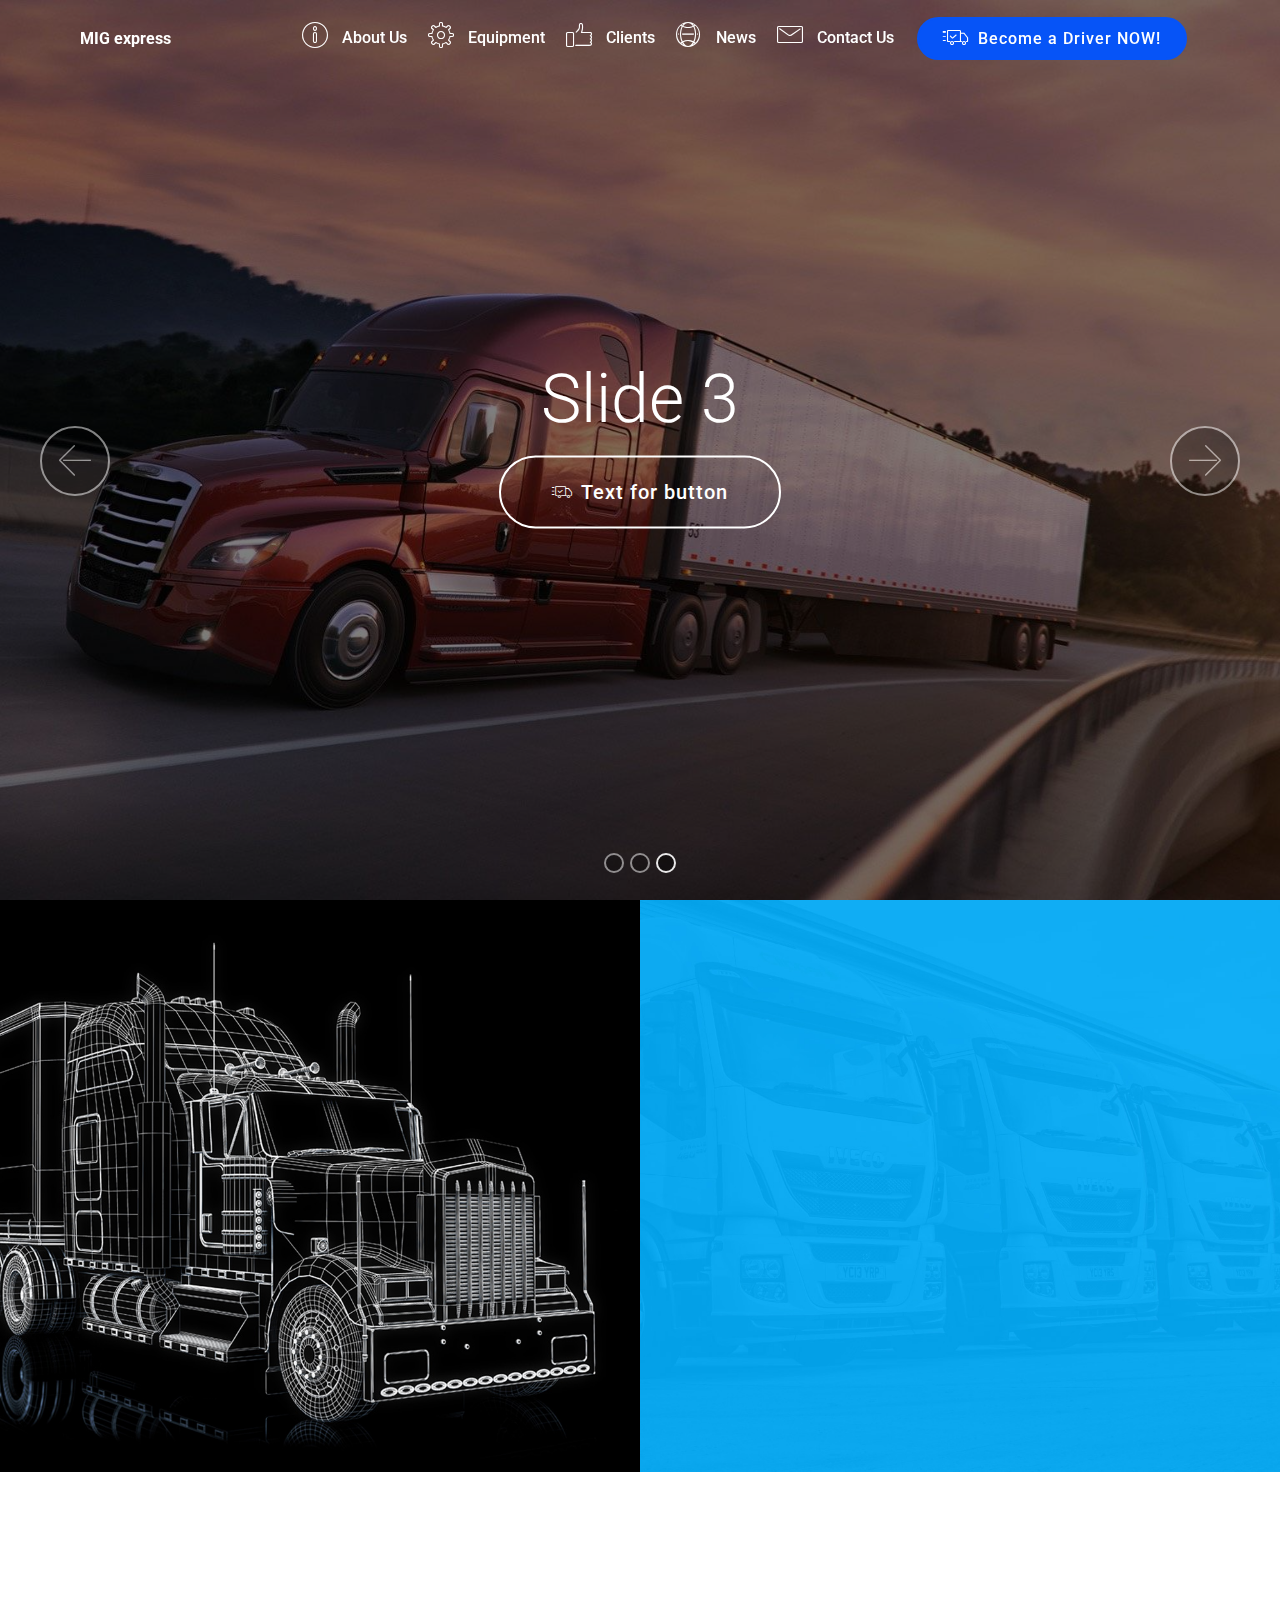
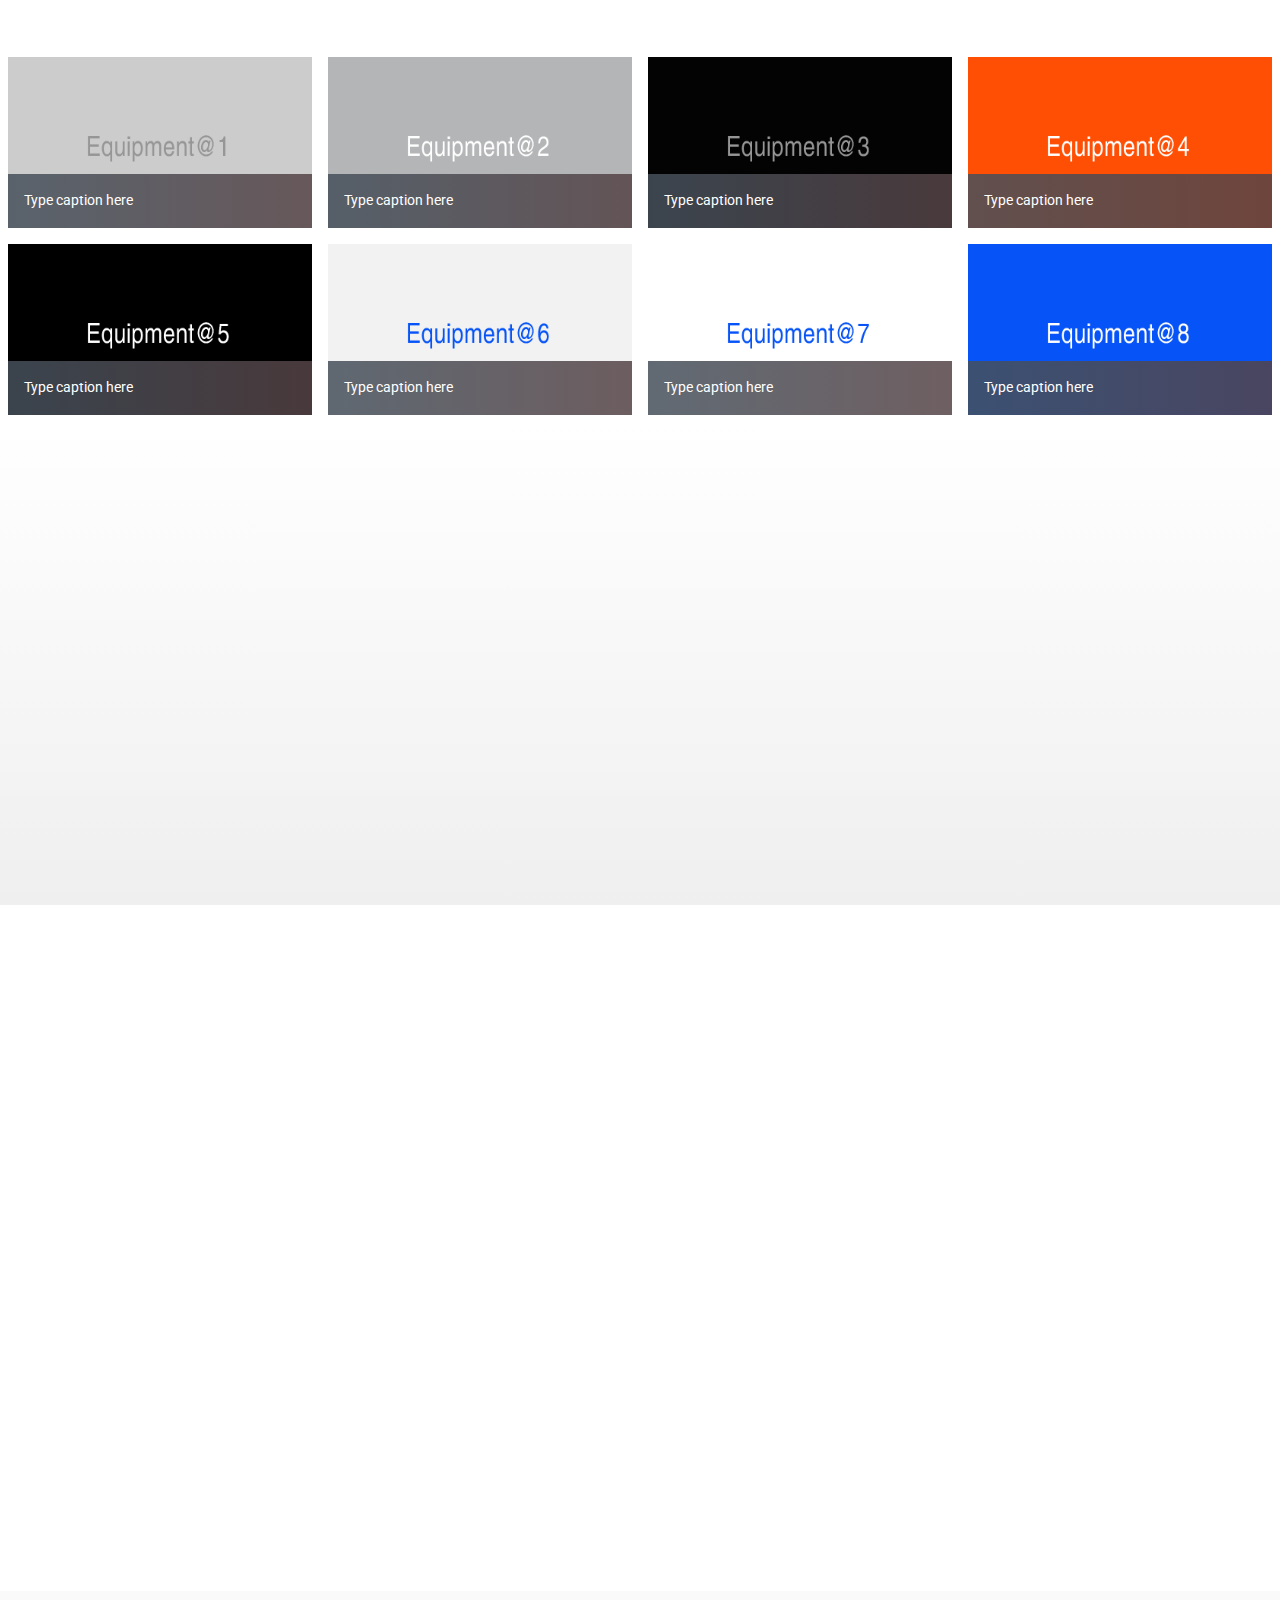
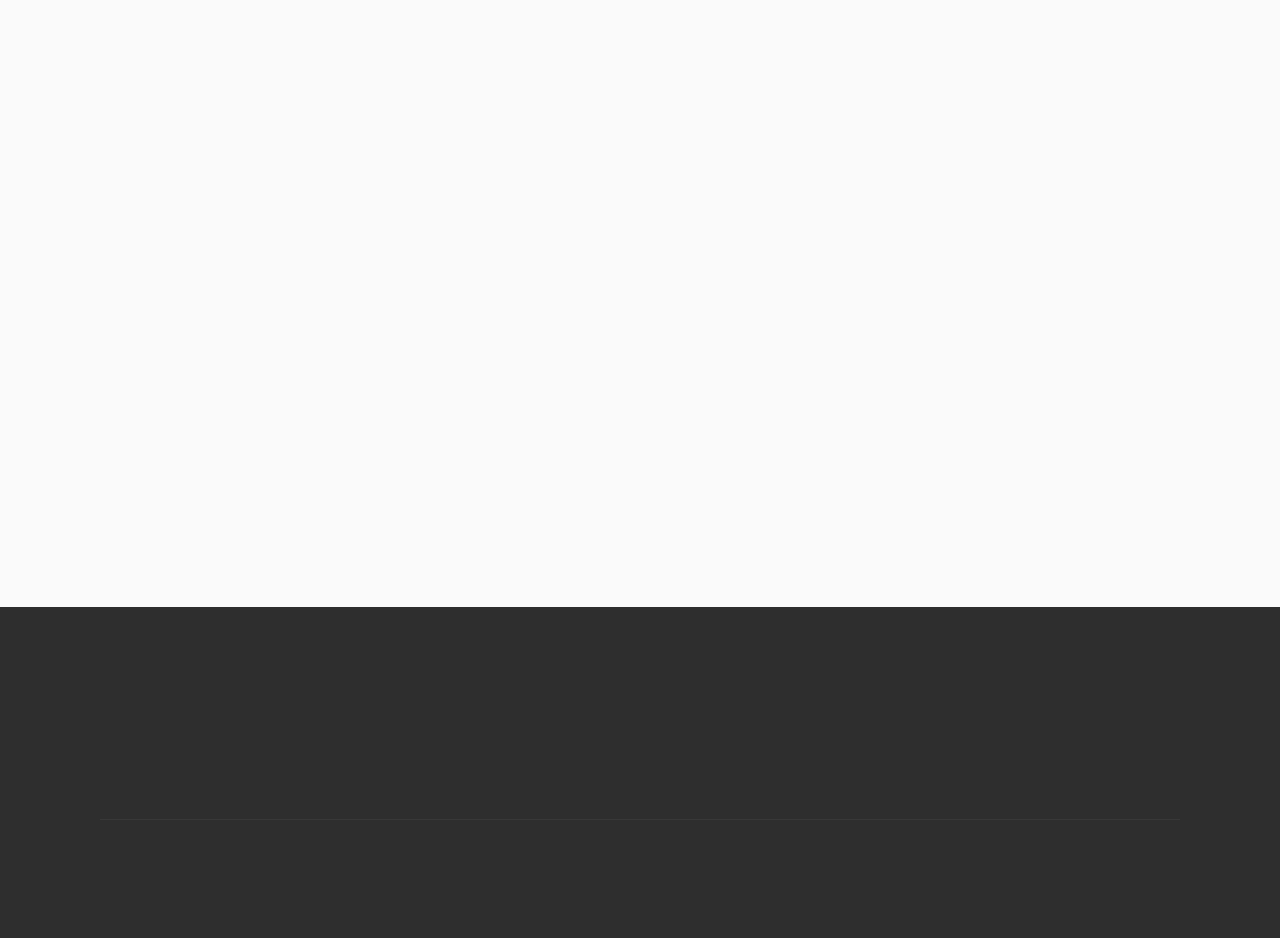
<file: docs/index.html>
<!DOCTYPE html>
<html>

<head>

    <meta charset="UTF-8">
    <meta http-equiv="X-UA-Compatible" content="IE=edge">
    <meta name="generator" content="">
    <meta name="viewport" content="width=device-width, initial-scale=1">
    <link rel="shortcut icon" href="" type="image/x-icon">
    <meta name="description" content="">
    <title>Home</title>
    <link rel="stylesheet" href="assets/web/assets/migtheme-icons/migtheme-icons.css">
    <link rel="stylesheet" href="assets/tether/tether.min.css">
    <link rel="stylesheet" href="assets/bootstrap/css/bootstrap.min.css">
    <link rel="stylesheet" href="assets/bootstrap/css/bootstrap-grid.min.css">
    <link rel="stylesheet" href="assets/bootstrap/css/bootstrap-reboot.min.css">
    <link rel="stylesheet" href="assets/dropdown/css/style.css">
    <link rel="stylesheet" href="assets/animate.css/animate.min.css">
    <link rel="stylesheet" href="assets/socicon/css/styles.css">
    <link rel="stylesheet" href="assets/theme/css/style.css">
    <link rel="stylesheet" href="assets/migtheme-gallery/style.css">
    <link rel="stylesheet" href="assets/migtheme/css/mbr-additional.css" type="text/css">

</head>

<body>
    <section class="menu cid-qz2gaBQE8F" once="menu" id="menu1-w" data-rv-view="337">

        <nav class="navbar navbar-expand beta-menu navbar-dropdown align-items-center navbar-fixed-top navbar-toggleable-sm bg-color transparent">
            <button class="navbar-toggler navbar-toggler-right" type="button" data-toggle="collapse" data-target="#navbarSupportedContent" aria-controls="navbarSupportedContent" aria-expanded="false" aria-label="Toggle navigation">
                <div class="hamburger">
                    <span></span>
                    <span></span>
                    <span></span>
                    <span></span>
                </div>
            </button>
            <div class="menu-logo">
                <div class="navbar-brand">
                    <!-- <span class="navbar-logo">
                    <a href="#">
                              <img src="assets/images/logo.png" alt="" title="" media-simple="true" style="height: 5rem;">
                    </a>
                </span>-->
                    <span class="navbar-caption-wrap"><a class="navbar-caption text-white display-4" href="#">MIG express</a></span>
                </div>
            </div>
            <div class="collapse navbar-collapse" id="navbarSupportedContent">
                <ul class="navbar-nav nav-dropdown" data-app-modern-menu="true">
                    <li class="nav-item">
                        <a class="nav-link link text-white display-4" href="index.html#features11-16"><span class="mbri-info mbr-iconfont mbr-iconfont-btn"></span>

                        About Us
                    </a>
                    </li>
                    <li class="nav-item"><a class="nav-link link text-white display-4" href="index.html#content4-1e"><span class="mbri-setting3 mbr-iconfont mbr-iconfont-btn"></span>&nbsp;Equipment</a></li>
                    <li class="nav-item"><a class="nav-link link text-white display-4" href="index.html#clients-1c"><span class="mbri-like mbr-iconfont mbr-iconfont-btn"></span>&nbsp;Clients</a></li>
                    <li class="nav-item"><a class="nav-link link text-white display-4" href="index.html#content4-1k"><span class="mbri-globe-2 mbr-iconfont mbr-iconfont-btn"></span>&nbsp;News</a></li>
                    <li class="nav-item"><a class="nav-link link text-white display-4" href="index.html#form1-1m"><span class="mbri-letter mbr-iconfont mbr-iconfont-btn"></span>&nbsp;Contact Us
                    </a></li>
                </ul>
                <div class="navbar-buttons mbr-section-btn"><a class="btn btn-sm btn-secondary display-4" href="https://form.jotformeu.com/73000645448351"><span class="mbri-delivery mbr-iconfont mbr-iconfont-btn"></span>Become a Driver NOW!</a></div>
            </div>
        </nav>
    </section>

    <section class="carousel slide cid-qzh99esZLz" data-interval="false" id="slider1-x" data-rv-view="339">

        <div class="full-screen">
            <div class="mbr-slider slide carousel" data-pause="true" data-keyboard="false" data-ride="carousel" data-interval="5000">
                <ol class="carousel-indicators">
                    <li data-app-prevent-settings="" data-target="#slider1-x" data-slide-to="0"></li>
                    <li data-app-prevent-settings="" data-target="#slider1-x" data-slide-to="1"></li>
                    <li data-app-prevent-settings="" data-target="#slider1-x" class=" active" data-slide-to="2"></li>
                </ol>
                <div class="carousel-inner" role="listbox">
                    <div class="carousel-item slider-fullscreen-image" data-bg-video-slide="false" style="background-image: url(assets/images/slide1-1600x1200.jpg);">
                        <div class="container container-slide">
                            <div class="image_wrapper">
                                <div class="mbr-overlay"></div><img src="assets/images/slide1-1600x1200.jpg">
                                <div class="carousel-caption justify-content-center">
                                    <div class="col-10 align-center">
                                        <h2 class="mbr-fonts-style display-1">Become A Driver Now!</h2>
                                        <p class="lead mbr-text mbr-fonts-style display-5"></p>
                                        <div class="mbr-section-btn" buttons="0">
                                            <a class="btn btn-lg btn-white-outline" href="https://form.jotformeu.com/73000645448351"><span class="mbri-delivery mbr-iconfont mbr-iconfont-btn"></span>Become a Driver NOW!</a>
                                        </div>
                                    </div>
                                </div>
                            </div>
                        </div>
                    </div>
                    <div class="carousel-item slider-fullscreen-image" data-bg-video-slide="false" style="background-image: url(assets/images/slide4-1920x1080.jpg);">
                        <div class="container container-slide">
                            <div class="image_wrapper">
                                <div class="mbr-overlay" style="opacity: 0.5;"></div><img src="assets/images/slide4-1920x1080.jpg">
                                <div class="carousel-caption justify-content-center">
                                    <div class="col-10 align-left">
                                        <h2 class="mbr-fonts-style display-1">SLIDE 2</h2>
                                        <p class="lead mbr-text mbr-fonts-style display-5">Title and text are aligned to the left.</p>
                                        <div class="mbr-section-btn" buttons="0">
                                            <a class="btn btn-lg btn-white-outline" href="#">TEXT FOR BUTTON</a> 
                                            <a class="btn btn-lg btn-white-outline" href="#">TEXT FOR BUTTON</a></div>
                                    </div>
                                </div>
                            </div>
                        </div>
                    </div>
                    <div class="carousel-item slider-fullscreen-image active" data-bg-video-slide="false" style="background-image: url(assets/images/slide3-1920x1080.jpg);">
                        <div class="container container-slide">
                            <div class="image_wrapper">
                                <div class="mbr-overlay"></div><img src="assets/images/slide3-1920x1080.jpg">
                                <div class="carousel-caption justify-content-center">
                                    <div class="col-10 align-center">
                                        <h2 class="mbr-fonts-style display-1">Slide 3</h2>
                                        <p class="lead mbr-text mbr-fonts-style display-5"></p>
                                        <div class="mbr-section-btn" buttons="0">
                                            <a class="btn btn-lg btn-white-outline" href="#">
                                            <span class="mbri-delivery mbr-iconfont mbr-iconfont-btn"></span>Text for button</a>
                                        </div>
                                    </div>
                                </div>
                            </div>
                        </div>
                    </div>
                </div><a data-app-prevent-settings="" class="carousel-control carousel-control-prev" role="button" data-slide="prev" href="#slider1-x"><span aria-hidden="true" class="mbri-left mbr-iconfont"></span><span class="sr-only">Previous</span></a><a data-app-prevent-settings="" class="carousel-control carousel-control-next" role="button" data-slide="next" href="#slider1-x"><span aria-hidden="true" class="mbri-right mbr-iconfont"></span><span class="sr-only">Next</span></a></div>
        </div>

    </section>

    <section class="features11 cid-qzj3BfeYzC" id="features11-16" data-rv-view="351">
        <div id="about">
            <div class="splash1">
                <div class="left_box_wrapper">

                </div>
                <div class="right_box_wrapper">
                    <div class="right_box">

                        <h2 class="about-header display-2">WHY CHOOSE US</h2>

                        <ul class="ul0">
                            <li class="clearfix">
                                <figure><img src="assets/images/icon1.png" alt="">
                                </figure>
                                <div class="caption">
                                    <div class="txt1">Fast Transportion Service</div>
                                    <div class="txt2">Lorem ipsum dolor sit amet, consectetur adipiscing elit, sed do eiusmod tempor dilo incididunt ut labore et dolore.</div>
                                </div>
                            </li>
                            <li class="clearfix">
                                <figure><img src="assets/images/icon2.png" alt="">
                                </figure>
                                <div class="caption">
                                    <div class="txt1">Safety and Reliability</div>
                                    <div class="txt2">Lorem ipsum dolor sit amet, consectetur adipiscing elit, sed do eiusmod tempor dilo incididunt ut labore et dolore.</div>
                                </div>
                            </li>
                            <li class="clearfix">
                                <figure><img src="assets/images/icon3.png" alt="">
                                </figure>
                                <div class="caption">
                                    <div class="txt1">Worldwide trucks</div>
                                    <div class="txt2">Lorem ipsum dolor sit amet, consectetur adipiscing elit, sed do eiusmod tempor dilo incididunt ut labore et dolore.</div>
                                </div>
                            </li>
                        </ul>
                    </div>
                </div>
            </div>
        </div>
    </section>

    <section class="mbr-section content4 cid-qzjh3WmuKb" id="content4-1e" data-rv-view="354">

        <div class="container">
            <div class="media-container-row">
                <div class="title col-12 col-md-8">
                    <h2 class="align-center pb-3 mbr-fonts-style display-2">
                    Equipment Gallery</h2>

                </div>
            </div>
        </div>
    </section>

    <section class="mbr-gallery mbr-slider-carousel cid-qzjf6kI14o" id="gallery1-19" data-rv-view="356">

        <div>
            <div>
                <!-- Filter -->
                <!-- Gallery -->
                <div class="mbr-gallery-row">
                    <div class="mbr-gallery-layout-default">
                        <div>
                            <div>
                                <div class="mbr-gallery-item mbr-gallery-item--p1" data-video-url="false" data-tags="Animated">
                                    <div href="#lb-gallery1-19" data-slide-to="0" data-toggle="modal"><img src="assets/images/1920x1080-1920x1080-800x450-800x450.png" alt=""><span class="icon-focus"></span><span class="mbr-gallery-title mbr-fonts-style display-7">Type caption here</span></div>
                                </div>
                                <div class="mbr-gallery-item mbr-gallery-item--p1" data-video-url="false" data-tags="Animated">
                                    <div href="#lb-gallery1-19" data-slide-to="1" data-toggle="modal"><img src="assets/images/1920x1080-1-1920x1080-800x450-800x450.png" alt=""><span class="icon-focus"></span><span class="mbr-gallery-title mbr-fonts-style display-7">Type caption here</span></div>
                                </div>
                                <div class="mbr-gallery-item mbr-gallery-item--p1" data-video-url="false" data-tags="Animated">
                                    <div href="#lb-gallery1-19" data-slide-to="2" data-toggle="modal"><img src="assets/images/1920x1080-2-1920x1080-800x450-800x450.png" alt=""><span class="icon-focus"></span><span class="mbr-gallery-title mbr-fonts-style display-7">Type caption here</span></div>
                                </div>
                                <div class="mbr-gallery-item mbr-gallery-item--p1" data-video-url="false" data-tags="Animated">
                                    <div href="#lb-gallery1-19" data-slide-to="3" data-toggle="modal"><img src="assets/images/1920x1080-3-1920x1080-800x450.png" alt=""><span class="icon-focus"></span><span class="mbr-gallery-title mbr-fonts-style display-7">Type caption here</span></div>
                                </div>
                                <div class="mbr-gallery-item mbr-gallery-item--p1" data-video-url="false" data-tags="Animated">
                                    <div href="#lb-gallery1-19" data-slide-to="4" data-toggle="modal"><img src="assets/images/1920x1080-4-1920x1080-800x450.png" alt=""><span class="icon-focus"></span><span class="mbr-gallery-title mbr-fonts-style display-7">Type caption here</span></div>
                                </div>
                                <div class="mbr-gallery-item mbr-gallery-item--p1" data-video-url="false" data-tags="Animated">
                                    <div href="#lb-gallery1-19" data-slide-to="5" data-toggle="modal"><img src="assets/images/1920x1080-5-1920x1080-800x450.png" alt=""><span class="icon-focus"></span><span class="mbr-gallery-title mbr-fonts-style display-7">Type caption here</span></div>
                                </div>
                                <div class="mbr-gallery-item mbr-gallery-item--p1" data-video-url="false" data-tags="Animated">
                                    <div href="#lb-gallery1-19" data-slide-to="6" data-toggle="modal"><img src="assets/images/1920x1080-6-1920x1080-800x450.png" alt=""><span class="icon-focus"></span><span class="mbr-gallery-title mbr-fonts-style display-7">Type caption here</span></div>
                                </div>
                                <div class="mbr-gallery-item mbr-gallery-item--p1" data-video-url="false" data-tags="Animated">
                                    <div href="#lb-gallery1-19" data-slide-to="7" data-toggle="modal"><img src="assets/images/1920x1080-7-1920x1080-800x450.png" alt=""><span class="icon-focus"></span><span class="mbr-gallery-title mbr-fonts-style display-7">Type caption here</span></div>
                                </div>
                            </div>
                        </div>
                        <div class="clearfix"></div>
                    </div>
                </div>
                <!-- Lightbox -->
                <div data-app-prevent-settings="" class="mbr-slider modal fade carousel slide" tabindex="-1" data-keyboard="true" data-interval="false" id="lb-gallery1-19">
                    <div class="modal-dialog">
                        <div class="modal-content">
                            <div class="modal-body">
                                <ol class="carousel-indicators">
                                    <li data-app-prevent-settings="" data-target="#lb-gallery1-19" data-slide-to="0"></li>
                                    <li data-app-prevent-settings="" data-target="#lb-gallery1-19" data-slide-to="1"></li>
                                    <li data-app-prevent-settings="" data-target="#lb-gallery1-19" data-slide-to="2"></li>
                                    <li data-app-prevent-settings="" data-target="#lb-gallery1-19" data-slide-to="3"></li>
                                    <li data-app-prevent-settings="" data-target="#lb-gallery1-19" data-slide-to="4"></li>
                                    <li data-app-prevent-settings="" data-target="#lb-gallery1-19" data-slide-to="5"></li>
                                    <li data-app-prevent-settings="" data-target="#lb-gallery1-19" data-slide-to="6"></li>
                                    <li data-app-prevent-settings="" data-target="#lb-gallery1-19" class=" active" data-slide-to="7"></li>
                                </ol>
                                <div class="carousel-inner">
                                    <div class="carousel-item"><img src="assets/images/1920x1080-1920x1080-800x450.png" alt=""></div>
                                    <div class="carousel-item"><img src="assets/images/1920x1080-1-1920x1080-800x450.png" alt=""></div>
                                    <div class="carousel-item"><img src="assets/images/1920x1080-2-1920x1080-800x450.png" alt=""></div>
                                    <div class="carousel-item"><img src="assets/images/1920x1080-3-1920x1080.png" alt=""></div>
                                    <div class="carousel-item"><img src="assets/images/1920x1080-4-1920x1080.png" alt=""></div>
                                    <div class="carousel-item"><img src="assets/images/1920x1080-5-1920x1080.png" alt=""></div>
                                    <div class="carousel-item"><img src="assets/images/1920x1080-6-1920x1080.png" alt=""></div>
                                    <div class="carousel-item active"><img src="assets/images/1920x1080-7-1920x1080.png" alt=""></div>
                                </div><a class="carousel-control carousel-control-prev" role="button" data-slide="prev" href="#lb-gallery1-19"><span class="mbri-left mbr-iconfont" aria-hidden="true"></span><span class="sr-only">Previous</span></a><a class="carousel-control carousel-control-next" role="button" data-slide="next" href="#lb-gallery1-19"><span class="mbri-right mbr-iconfont" aria-hidden="true"></span><span class="sr-only">Next</span></a><a class="close" href="#" role="button" data-dismiss="modal"><span class="sr-only">Close</span></a></div>
                        </div>
                    </div>
                </div>
            </div>
        </div>

    </section>

    <section class="clients cid-qzjginroVD" id="clients-1c" data-rv-view="391">

        <div class="container mb-5">
            <div class="media-container-row">
                <div class="col-12 align-center">
                    <h2 class="mbr-section-title pb-3 mbr-fonts-style display-2">
                        Our Clients
                    </h2>

                </div>
            </div>
        </div>

        <div class="container">
            <div class="carousel slide" data-ride="carousel" role="listbox">
                <div class="carousel-inner" data-visible="5">

                    <div class="carousel-item ">
                        <div class="media-container-row">
                            <div class="col-md-12">
                                <div class="wrap-img ">
                                    <img src="assets/images/1.png" class="img-responsive clients-img" media-simple="true">
                                </div>
                            </div>
                        </div>
                    </div>
                    <div class="carousel-item ">
                        <div class="media-container-row">
                            <div class="col-md-12">
                                <div class="wrap-img ">
                                    <img src="assets/images/2.png" class="img-responsive clients-img" media-simple="true">
                                </div>
                            </div>
                        </div>
                    </div>
                    <div class="carousel-item ">
                        <div class="media-container-row">
                            <div class="col-md-12">
                                <div class="wrap-img ">
                                    <img src="assets/images/3.png" class="img-responsive clients-img" media-simple="true">
                                </div>
                            </div>
                        </div>
                    </div>
                    <div class="carousel-item ">
                        <div class="media-container-row">
                            <div class="col-md-12">
                                <div class="wrap-img ">
                                    <img src="assets/images/4.png" class="img-responsive clients-img" media-simple="true">
                                </div>
                            </div>
                        </div>
                    </div>
                    <div class="carousel-item ">
                        <div class="media-container-row">
                            <div class="col-md-12">
                                <div class="wrap-img ">
                                    <img src="assets/images/5.png" class="img-responsive clients-img" media-simple="true">
                                </div>
                            </div>
                        </div>
                    </div>
                </div>
                <div class="carousel-controls">
                    <a data-app-prevent-settings="" class="carousel-control carousel-control-prev" role="button" data-slide="prev">
                        <span aria-hidden="true" class="mbri-left mbr-iconfont"></span>
                        <span class="sr-only">Previous</span>
                    </a>
                    <a data-app-prevent-settings="" class="carousel-control carousel-control-next" role="button" data-slide="next">
                        <span aria-hidden="true" class="mbri-right mbr-iconfont"></span>
                        <span class="sr-only">Next</span>
                    </a>
                </div>
            </div>
        </div>
    </section>

    <section class="mbr-section content4 cid-qzjpL7Z1vV" id="content4-1k" data-rv-view="405">

        <div class="container">
            <div class="media-container-row">
                <div class="title col-12 col-md-8">
                    <h2 class="align-center pb-3 mbr-fonts-style display-2">
                    Our News</h2>

                </div>
            </div>
        </div>
    </section>

    <section class="features3 cid-qzjozOWsBA" id="features3-1h" data-rv-view="407">

        <div class="container">
            <div class="media-container-row">
                <div class="card p-3 col-12 col-md-6 col-lg-3">
                    <div class="card-wrapper">
                        <div class="card-img">
                            <img src="assets/images/01.jpg" alt="Migtheme" media-simple="true">
                        </div>
                        <div class="card-box">
                            <h4 class="card-title mbr-fonts-style display-7">
                            News #1</h4>
                            <p class="mbr-text mbr-fonts-style display-7">
                                Description of this news in the short preview</p>
                        </div>
                        <div class="mbr-section-btn text-center"><a href="#" class="btn btn-secondary display-4">
                            Learn More
                        </a></div>
                    </div>
                </div>

                <div class="card p-3 col-12 col-md-6 col-lg-3">
                    <div class="card-wrapper">
                        <div class="card-img">
                            <img src="assets/images/02.jpg" alt="Migtheme" media-simple="true">
                        </div>
                        <div class="card-box">
                            <h4 class="card-title mbr-fonts-style display-7">News #2</h4>
                            <p class="mbr-text mbr-fonts-style display-7">
                                Description of this news in the short preview
                            </p>
                        </div>
                        <div class="mbr-section-btn text-center"><a href="#" class="btn btn-secondary display-4">
                            Learn More
                        </a></div>
                    </div>
                </div>

                <div class="card p-3 col-12 col-md-6 col-lg-3">
                    <div class="card-wrapper">
                        <div class="card-img">
                            <img src="assets/images/03.jpg" alt="Migtheme" media-simple="true">
                        </div>
                        <div class="card-box">
                            <h4 class="card-title mbr-fonts-style display-7">News #3</h4>
                            <p class="mbr-text mbr-fonts-style display-7">
                                Description of this news in the short preview
                            </p>
                        </div>
                        <div class="mbr-section-btn text-center"><a href="#" class="btn btn-secondary display-4">
                            Learn More
                        </a></div>
                    </div>
                </div>

                <div class="card p-3 col-12 col-md-6 col-lg-3">
                    <div class="card-wrapper">
                        <div class="card-img">
                            <img src="assets/images/01.jpg" alt="Migtheme" media-simple="true">
                        </div>
                        <div class="card-box">
                            <h4 class="card-title mbr-fonts-style display-7">News #4</h4>
                            <p class="mbr-text mbr-fonts-style display-7">
                                Description of this news in the short preview
                            </p>
                        </div>
                        <div class="mbr-section-btn text-center"><a href="#" class="btn btn-secondary display-4">
                            Learn More
                        </a></div>
                    </div>
                </div>
            </div>
        </div>
    </section>

    <section class="mbr-section form1 cid-qzjthfEDFQ" id="form1-1m" data-rv-view="410">

        <div class="container">
            <div class="row justify-content-center">
                <div class="title col-12 col-lg-8">
                    <h2 class="mbr-section-title align-center pb-3 mbr-fonts-style display-2">
                    CONTACT FORM
                </h2>

                </div>
            </div>
        </div>
        <div class="container">
            <div class="row justify-content-center">
                <div class="media-container-column col-lg-8" data-form-type="formoid">
                    <div data-form-alert="" hidden="">
                        Thanks for filling out the form!
                    </div>

                    <form class="mbr-form" action="#/" method="post" data-form-title="Migtheme Form">
                        <input type="hidden" data-form-email="true" value="FRNYim7Vq3uWztOfyMPzVZvl78pmUqmypo8/M7Dp6wGnJ9NyeUrpEwBGCLieuhNC1lo8YnEeGm1ecgIZ6shX8RU3WfFPdbuAI+Mc9rJpq3BLiAwJS9SnUcIM+RyTVQE8">
                        <div class="row row-sm-offset">
                            <div class="col-md-4 multi-horizontal" data-for="name">
                                <div class="form-group">
                                    <label class="form-control-label mbr-fonts-style display-7" for="name-form1-1m">Name</label>
                                    <input type="text" class="form-control" name="name" data-form-field="Name" required="" id="name-form1-1m">
                                </div>
                            </div>
                            <div class="col-md-4 multi-horizontal" data-for="email">
                                <div class="form-group">
                                    <label class="form-control-label mbr-fonts-style display-7" for="email-form1-1m">Email</label>
                                    <input type="email" class="form-control" name="email" data-form-field="Email" required="" id="email-form1-1m">
                                </div>
                            </div>
                            <div class="col-md-4 multi-horizontal" data-for="phone">
                                <div class="form-group">
                                    <label class="form-control-label mbr-fonts-style display-7" for="phone-form1-1m">Phone</label>
                                    <input type="tel" class="form-control" name="phone" data-form-field="Phone" id="phone-form1-1m">
                                </div>
                            </div>
                        </div>
                        <div class="form-group" data-for="message">
                            <label class="form-control-label mbr-fonts-style display-7" for="message-form1-1m">Message</label>
                            <textarea type="text" class="form-control" name="message" rows="7" data-form-field="Message" id="message-form1-1m"></textarea>
                        </div>

                        <span class="input-group-btn">
                            <button href="" type="submit" class="btn btn-primary btn-form display-4">SEND FORM</button>
                        </span>
                    </form>
                </div>
            </div>
        </div>
    </section>

    <section class="cid-qzjriCVWqT" id="footer1-1l" data-rv-view="413">

        <div class="container">
            <div class="media-container-row content text-white">
                <div class="col-12 col-md-3">
                    <div class="media-wrap">
                        <a href="#">
                            <img src="assets/images/logo.png" alt="MIG Express" title="" media-simple="true">
                        </a>
                    </div>
                </div>
                <div class="col-12 col-md-3 mbr-fonts-style display-7">
                    <h5 class="pb-3">
                    Address
                </h5>
                    <p class="mbr-text">
                        1234 Street Name
                        <br>City, AA 99999
                    </p>
                </div>
                <div class="col-12 col-md-3 mbr-fonts-style display-7">
                    <h5 class="pb-3">
                    Contacts
                </h5>
                    <p class="mbr-text">
                        Email: support@site.com
                        <br>Phone: +1 (0) 000 0000 001
                        <br>Fax: +1 (0) 000 0000 002
                    </p>
                </div>
                <div class="col-12 col-md-3 mbr-fonts-style display-7">
                    <h5 class="pb-3">
                    Links<br><br>link1<br><br>link2<br>
                </h5>
                    <p class="mbr-text"></p>
                </div>
            </div>
            <div class="footer-lower">
                <div class="media-container-row">
                    <div class="col-sm-12">
                        <hr>
                    </div>
                </div>
                <div class="media-container-row mbr-white">
                    <div class="col-sm-6 copyright">
                        <p class="mbr-text mbr-fonts-style display-7">
                            © Copyright 2017 MIG Express - All Rights Reserved
                        </p>
                    </div>
                    <div class="col-md-6">
                        <div class="social-list align-right">
                            <div class="soc-item">
                                <a href="https://twitter.com" target="_blank">
                                    <span class="mbr-iconfont mbr-iconfont-social socicon-twitter socicon" media-simple="true"></span>
                                </a>
                            </div>
                            <div class="soc-item">
                                <a href="https://www.facebook.com/pages/Migtheme/1616226671953247" target="_blank">
                                    <span class="socicon-facebook socicon mbr-iconfont mbr-iconfont-social" media-simple="true"></span>
                                </a>
                            </div>
                            <div class="soc-item">
                                <a href="https://www.youtube.com/c/migtheme" target="_blank">
                                    <span class="socicon-youtube socicon mbr-iconfont mbr-iconfont-social" media-simple="true"></span>
                                </a>
                            </div>
                            <div class="soc-item">
                                <a href="https://instagram.com/migtheme" target="_blank">
                                    <span class="socicon-instagram socicon mbr-iconfont mbr-iconfont-social" media-simple="true"></span>
                                </a>
                            </div>
                            <div class="soc-item">
                                <a href="https://plus.google.com/u/0/+Migtheme" target="_blank">
                                    <span class="socicon-googleplus socicon mbr-iconfont mbr-iconfont-social" media-simple="true"></span>
                                </a>
                            </div>

                        </div>
                    </div>
                </div>
            </div>
        </div>
    </section>

    <script src="assets/web/assets/jquery/jquery.min.js"></script>
    <script src="assets/popper/popper.min.js"></script>
    <script src="assets/tether/tether.min.js"></script>
    <script src="assets/bootstrap/js/bootstrap.min.js"></script>
    <script src="assets/smooth-scroll/smooth-scroll.js"></script>
    <script src="assets/dropdown/js/script.min.js"></script>
    <script src="assets/touch-swipe/jquery.touch-swipe.min.js"></script>
    <script src="assets/jquery-mb-ytplayer/jquery.mb.ytplayer.min.js"></script>
    <script src="assets/jquery-mb-vimeo_player/jquery.mb.vimeo_player.js"></script>
    <script src="assets/masonry/masonry.pkgd.min.js"></script>
    <script src="assets/imagesloaded/imagesloaded.pkgd.min.js"></script>
    <script src="assets/bootstrap-carousel-swipe/bootstrap-carousel-swipe.js"></script>
    <script src="assets/viewport-checker/jquery.viewportchecker.js"></script>
    <script src="assets/theme/js/script.js"></script>
    <script src="assets/migtheme-slider-video/script.js"></script>
    <script src="assets/migtheme-gallery/player.min.js"></script>
    <script src="assets/migtheme-gallery/script.js"></script>
    <script src="assets/formoid/formoid.min.js"></script>

    <div id="scrollToTop" class="scrollToTop mbr-arrow-up"><a style="text-align: center;"><i class="mbri-down mbr-iconfont"></i></a></div>
    <input name="animation" type="hidden">
</body>

</html>
</file>
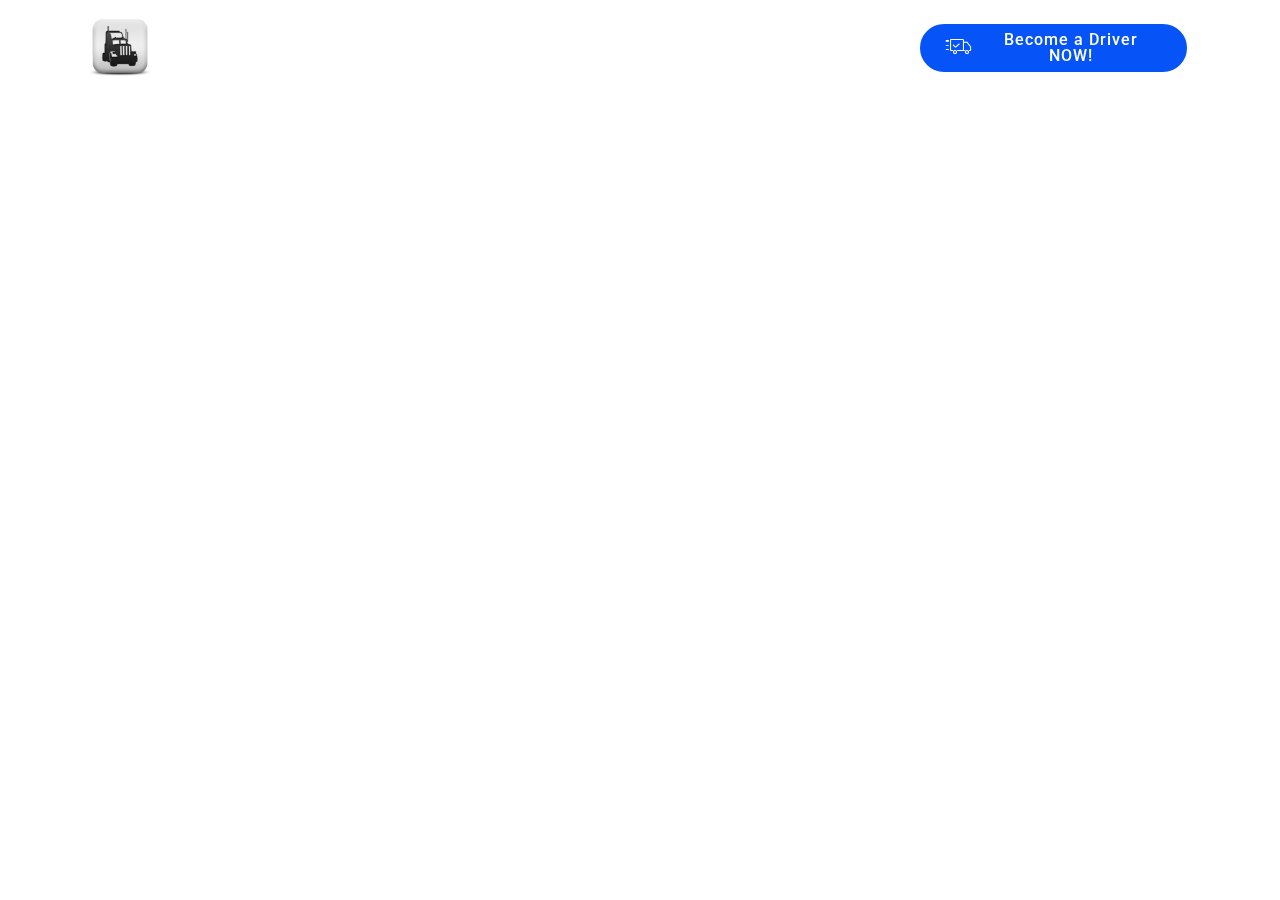
<file: Become A Driver Now!.html>
<!DOCTYPE html>
<html>
<head>
  <!-- Site made with Migtheme Website Builder v4.3.4, # -->
  <meta charset="UTF-8">
  <meta http-equiv="X-UA-Compatible" content="IE=edge">
  <meta name="generator" content="Migtheme v4.3.4, migtheme.com">
  <meta name="viewport" content="width=device-width, initial-scale=1">
  <link rel="shortcut icon" href="assets/images/testlogo-1-512x512.png" type="image/x-icon">
  <meta name="description" content="Become A Driver Now!">
  <title>Become A Driver Now!</title>
  <link rel="stylesheet" href="assets/web/assets/migtheme-icons/migtheme-icons.css">
  <link rel="stylesheet" href="assets/tether/tether.min.css">
  <link rel="stylesheet" href="assets/bootstrap/css/bootstrap.min.css">
  <link rel="stylesheet" href="assets/bootstrap/css/bootstrap-grid.min.css">
  <link rel="stylesheet" href="assets/bootstrap/css/bootstrap-reboot.min.css">
  <link rel="stylesheet" href="assets/dropdown/css/style.css">
  <link rel="stylesheet" href="assets/animate.css/animate.min.css">
  <link rel="stylesheet" href="assets/theme/css/style.css">
  <link rel="stylesheet" href="assets/migtheme/css/mbr-additional.css" type="text/css">
  
  
  
</head>
<body>
<section class="menu cid-qz2gaBQE8F" once="menu" id="menu1-z" data-rv-view="416">

    

    <nav class="navbar navbar-expand beta-menu navbar-dropdown align-items-center navbar-fixed-top navbar-toggleable-sm bg-color transparent">
        <button class="navbar-toggler navbar-toggler-right" type="button" data-toggle="collapse" data-target="#navbarSupportedContent" aria-controls="navbarSupportedContent" aria-expanded="false" aria-label="Toggle navigation">
            <div class="hamburger">
                <span></span>
                <span></span>
                <span></span>
                <span></span>
            </div>
        </button>
        <div class="menu-logo">
            <div class="navbar-brand">
                <span class="navbar-logo">
                    <a href="#">
                         <img src="assets/images/testlogo-1-512x512.png" alt="" title="" media-simple="true" style="height: 5rem;">
                    </a>
                </span>
                <span class="navbar-caption-wrap"><a class="navbar-caption text-white display-4" href="#">
                        MIG</a></span>
            </div>
        </div>
        <div class="collapse navbar-collapse" id="navbarSupportedContent">
            <ul class="navbar-nav nav-dropdown" data-app-modern-menu="true"><li class="nav-item">
                    <a class="nav-link link text-white display-4" href="index.html#features11-16"><span class="mbri-info mbr-iconfont mbr-iconfont-btn"></span>
                        
                        About Us
                    </a>
                </li><li class="nav-item"><a class="nav-link link text-white display-4" href="index.html#content4-1e"><span class="mbri-setting3 mbr-iconfont mbr-iconfont-btn"></span>&nbsp;Equipment</a></li><li class="nav-item"><a class="nav-link link text-white display-4" href="index.html#clients-1c"><span class="mbri-like mbr-iconfont mbr-iconfont-btn"></span>&nbsp;Clients</a></li><li class="nav-item"><a class="nav-link link text-white display-4" href="index.html#content4-1k"><span class="mbri-globe-2 mbr-iconfont mbr-iconfont-btn"></span>&nbsp;News</a></li><li class="nav-item"><a class="nav-link link text-white display-4" href="index.html#form1-1m"><span class="mbri-letter mbr-iconfont mbr-iconfont-btn"></span>&nbsp;Contact Us
                    </a></li></ul>
            <div class="navbar-buttons mbr-section-btn"><a class="btn btn-sm btn-secondary display-4" href="Become A Driver Now!.html"><span class="mbri-delivery mbr-iconfont mbr-iconfont-btn"></span>Become a Driver NOW!</a></div>
        </div>
    </nav>
</section>
<section>

</section>



  <script src="assets/web/assets/jquery/jquery.min.js"></script>
  <script src="assets/popper/popper.min.js"></script>
  <script src="assets/tether/tether.min.js"></script>
  <script src="assets/bootstrap/js/bootstrap.min.js"></script>
  <script src="assets/smooth-scroll/smooth-scroll.js"></script>
  <script src="assets/dropdown/js/script.min.js"></script>
  <script src="assets/jarallax/jarallax.min.js"></script>
  <script src="assets/viewport-checker/jquery.viewportchecker.js"></script>
  <script src="assets/touch-swipe/jquery.touch-swipe.min.js"></script>
  <script src="assets/theme/js/script.js"></script>
  <script src="assets/formoid/formoid.min.js"></script>
  
  
 <div id="scrollToTop" class="scrollToTop mbr-arrow-up"><a style="text-align: center;"><i class="mbri-down mbr-iconfont"></i></a></div>
    <input name="animation" type="hidden">
  </body>
</html>
</file>
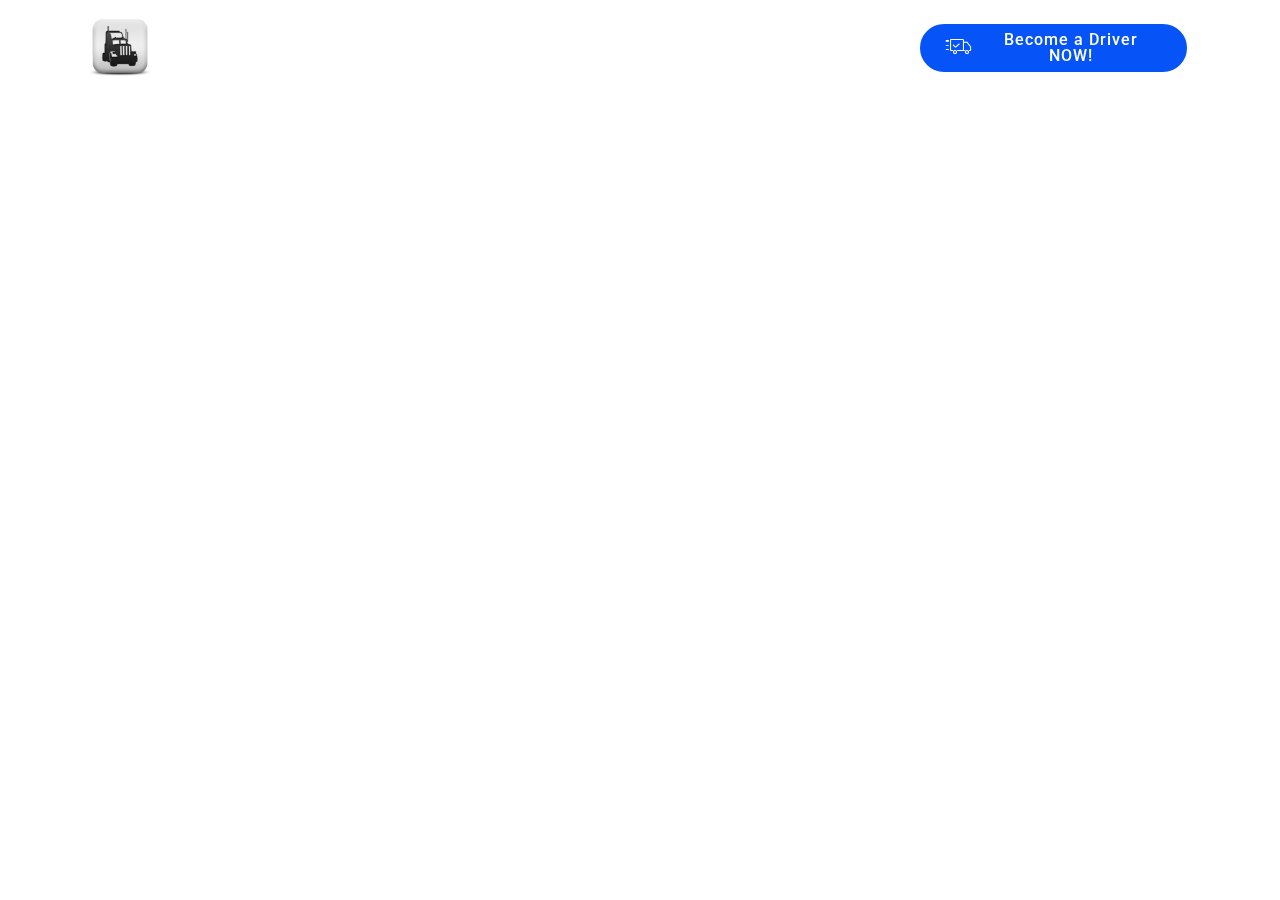
<file: page2.html>
<!DOCTYPE html>
<html>
<head>
  <!-- Site made with Migtheme Website Builder v4.3.4, # -->
  <meta charset="UTF-8">
  <meta http-equiv="X-UA-Compatible" content="IE=edge">
  <meta name="generator" content="Migtheme v4.3.4, migtheme.com">
  <meta name="viewport" content="width=device-width, initial-scale=1">
  <link rel="shortcut icon" href="assets/images/testlogo-1-512x512.png" type="image/x-icon">
  <meta name="description" content="Website Builder Description">
  <title>Page 2</title>
  <link rel="stylesheet" href="assets/web/assets/migtheme-icons/migtheme-icons.css">
  <link rel="stylesheet" href="assets/tether/tether.min.css">
  <link rel="stylesheet" href="assets/bootstrap/css/bootstrap.min.css">
  <link rel="stylesheet" href="assets/bootstrap/css/bootstrap-grid.min.css">
  <link rel="stylesheet" href="assets/bootstrap/css/bootstrap-reboot.min.css">
  <link rel="stylesheet" href="assets/dropdown/css/style.css">
  <link rel="stylesheet" href="assets/animate.css/animate.min.css">
  <link rel="stylesheet" href="assets/theme/css/style.css">
  <link rel="stylesheet" href="assets/migtheme/css/mbr-additional.css" type="text/css">
  
  
  
</head>
<body>
<section class="menu cid-qz2gaBQE8F" once="menu" id="menu1-12" data-rv-view="421">

    

    <nav class="navbar navbar-expand beta-menu navbar-dropdown align-items-center navbar-fixed-top navbar-toggleable-sm bg-color transparent">
        <button class="navbar-toggler navbar-toggler-right" type="button" data-toggle="collapse" data-target="#navbarSupportedContent" aria-controls="navbarSupportedContent" aria-expanded="false" aria-label="Toggle navigation">
            <div class="hamburger">
                <span></span>
                <span></span>
                <span></span>
                <span></span>
            </div>
        </button>
        <div class="menu-logo">
            <div class="navbar-brand">
                <span class="navbar-logo">
                    <a href="#">
                         <img src="assets/images/testlogo-1-512x512.png" alt="" title="" media-simple="true" style="height: 5rem;">
                    </a>
                </span>
                <span class="navbar-caption-wrap"><a class="navbar-caption text-white display-4" href="#">
                        MIG</a></span>
            </div>
        </div>
        <div class="collapse navbar-collapse" id="navbarSupportedContent">
            <ul class="navbar-nav nav-dropdown" data-app-modern-menu="true"><li class="nav-item">
                    <a class="nav-link link text-white display-4" href="index.html#features11-16"><span class="mbri-info mbr-iconfont mbr-iconfont-btn"></span>
                        
                        About Us
                    </a>
                </li><li class="nav-item"><a class="nav-link link text-white display-4" href="index.html#content4-1e"><span class="mbri-setting3 mbr-iconfont mbr-iconfont-btn"></span>&nbsp;Equipment</a></li><li class="nav-item"><a class="nav-link link text-white display-4" href="index.html#clients-1c"><span class="mbri-like mbr-iconfont mbr-iconfont-btn"></span>&nbsp;Clients</a></li><li class="nav-item"><a class="nav-link link text-white display-4" href="index.html#content4-1k"><span class="mbri-globe-2 mbr-iconfont mbr-iconfont-btn"></span>&nbsp;News</a></li><li class="nav-item"><a class="nav-link link text-white display-4" href="index.html#form1-1m"><span class="mbri-letter mbr-iconfont mbr-iconfont-btn"></span>&nbsp;Contact Us
                    </a></li></ul>
            <div class="navbar-buttons mbr-section-btn"><a class="btn btn-sm btn-secondary display-4" href="Become A Driver Now!.html"><span class="mbri-delivery mbr-iconfont mbr-iconfont-btn"></span>Become a Driver NOW!</a></div>
        </div>
    </nav>
</section>


  <section class="engine"><a href="https://migtheme.co/c">free web maker</a></section><script src="assets/web/assets/jquery/jquery.min.js"></script>
  <script src="assets/popper/popper.min.js"></script>
  <script src="assets/tether/tether.min.js"></script>
  <script src="assets/bootstrap/js/bootstrap.min.js"></script>
  <script src="assets/dropdown/js/script.min.js"></script>
  <script src="assets/touch-swipe/jquery.touch-swipe.min.js"></script>
  <script src="assets/viewport-checker/jquery.viewportchecker.js"></script>
  <script src="assets/smooth-scroll/smooth-scroll.js"></script>
  <script src="assets/theme/js/script.js"></script>
  
  
 <div id="scrollToTop" class="scrollToTop mbr-arrow-up"><a style="text-align: center;"><i class="mbri-down mbr-iconfont"></i></a></div>
    <input name="animation" type="hidden">
  </body>
</html>
</file>
<file: docs/assets/web/assets/migtheme-icons/migtheme-icons.css>
@font-face {
  font-family: 'MigthemeIcons';
  src:  url('migtheme-icons.eot?spat4u');
  src:  url('migtheme-icons.eot?spat4u#iefix') format('embedded-opentype'),
    url('migtheme-icons.ttf?spat4u') format('truetype'),
    url('migtheme-icons.woff?spat4u') format('woff'),
    url('migtheme-icons.svg?spat4u#MigthemeIcons') format('svg');
  font-weight: normal;
  font-style: normal;
}

[class^="mbri-"], [class*=" mbri-"] {
  /* use !important to prevent issues with browser extensions that change fonts */
  font-family: MigthemeIcons !important;
  speak: none;
  font-style: normal;
  font-weight: normal;
  font-variant: normal;
  text-transform: none;
  line-height: 1;

  /* Better Font Rendering =========== */
  -webkit-font-smoothing: antialiased;
  -moz-osx-font-smoothing: grayscale;
}

.mbri-add-submenu:before {
  content: "\e900";
}
.mbri-alert:before {
  content: "\e901";
}
.mbri-align-center:before {
  content: "\e902";
}
.mbri-align-justify:before {
  content: "\e903";
}
.mbri-align-left:before {
  content: "\e904";
}
.mbri-align-right:before {
  content: "\e905";
}
.mbri-android:before {
  content: "\e906";
}
.mbri-apple:before {
  content: "\e907";
}
.mbri-arrow-down:before {
  content: "\e908";
}
.mbri-arrow-next:before {
  content: "\e909";
}
.mbri-arrow-prev:before {
  content: "\e90a";
}
.mbri-arrow-up:before {
  content: "\e90b";
}
.mbri-bold:before {
  content: "\e90c";
}
.mbri-bookmark:before {
  content: "\e90d";
}
.mbri-bootstrap:before {
  content: "\e90e";
}
.mbri-briefcase:before {
  content: "\e90f";
}
.mbri-browse:before {
  content: "\e910";
}
.mbri-bulleted-list:before {
  content: "\e911";
}
.mbri-calendar:before {
  content: "\e912";
}
.mbri-camera:before {
  content: "\e913";
}
.mbri-cart-add:before {
  content: "\e914";
}
.mbri-cart-full:before {
  content: "\e915";
}
.mbri-cash:before {
  content: "\e916";
}
.mbri-change-style:before {
  content: "\e917";
}
.mbri-chat:before {
  content: "\e918";
}
.mbri-clock:before {
  content: "\e919";
}
.mbri-close:before {
  content: "\e91a";
}
.mbri-cloud:before {
  content: "\e91b";
}
.mbri-code:before {
  content: "\e91c";
}
.mbri-contact-form:before {
  content: "\e91d";
}
.mbri-credit-card:before {
  content: "\e91e";
}
.mbri-cursor-click:before {
  content: "\e91f";
}
.mbri-cust-feedback:before {
  content: "\e920";
}
.mbri-database:before {
  content: "\e921";
}
.mbri-delivery:before {
  content: "\e922";
}
.mbri-desktop:before {
  content: "\e923";
}
.mbri-devices:before {
  content: "\e924";
}
.mbri-down:before {
  content: "\e925";
}
.mbri-download:before {
  content: "\e989";
}
.mbri-drag-n-drop:before {
  content: "\e927";
}
.mbri-drag-n-drop2:before {
  content: "\e928";
}
.mbri-edit:before {
  content: "\e929";
}
.mbri-edit2:before {
  content: "\e92a";
}
.mbri-error:before {
  content: "\e92b";
}
.mbri-extension:before {
  content: "\e92c";
}
.mbri-features:before {
  content: "\e92d";
}
.mbri-file:before {
  content: "\e92e";
}
.mbri-flag:before {
  content: "\e92f";
}
.mbri-folder:before {
  content: "\e930";
}
.mbri-gift:before {
  content: "\e931";
}
.mbri-github:before {
  content: "\e932";
}
.mbri-globe:before {
  content: "\e933";
}
.mbri-globe-2:before {
  content: "\e934";
}
.mbri-growing-chart:before {
  content: "\e935";
}
.mbri-hearth:before {
  content: "\e936";
}
.mbri-help:before {
  content: "\e937";
}
.mbri-home:before {
  content: "\e938";
}
.mbri-hot-cup:before {
  content: "\e939";
}
.mbri-idea:before {
  content: "\e93a";
}
.mbri-image-gallery:before {
  content: "\e93b";
}
.mbri-image-slider:before {
  content: "\e93c";
}
.mbri-info:before {
  content: "\e93d";
}
.mbri-italic:before {
  content: "\e93e";
}
.mbri-key:before {
  content: "\e93f";
}
.mbri-laptop:before {
  content: "\e940";
}
.mbri-layers:before {
  content: "\e941";
}
.mbri-left-right:before {
  content: "\e942";
}
.mbri-left:before {
  content: "\e943";
}
.mbri-letter:before {
  content: "\e944";
}
.mbri-like:before {
  content: "\e945";
}
.mbri-link:before {
  content: "\e946";
}
.mbri-lock:before {
  content: "\e947";
}
.mbri-login:before {
  content: "\e948";
}
.mbri-logout:before {
  content: "\e949";
}
.mbri-magic-stick:before {
  content: "\e94a";
}
.mbri-map-pin:before {
  content: "\e94b";
}
.mbri-menu:before {
  content: "\e94c";
}
.mbri-mobile:before {
  content: "\e94d";
}
.mbri-mobile2:before {
  content: "\e94e";
}
.mbri-migtheme:before {
  content: "\e94f";
}
.mbri-more-horizontal:before {
  content: "\e950";
}
.mbri-more-vertical:before {
  content: "\e951";
}
.mbri-music:before {
  content: "\e952";
}
.mbri-new-file:before {
  content: "\e953";
}
.mbri-numbered-list:before {
  content: "\e954";
}
.mbri-opened-folder:before {
  content: "\e955";
}
.mbri-pages:before {
  content: "\e956";
}
.mbri-paper-plane:before {
  content: "\e957";
}
.mbri-paperclip:before {
  content: "\e958";
}
.mbri-photo:before {
  content: "\e959";
}
.mbri-photos:before {
  content: "\e95a";
}
.mbri-pin:before {
  content: "\e95b";
}
.mbri-play:before {
  content: "\e95c";
}
.mbri-plus:before {
  content: "\e95d";
}
.mbri-preview:before {
  content: "\e95e";
}
.mbri-print:before {
  content: "\e95f";
}
.mbri-protect:before {
  content: "\e960";
}
.mbri-question:before {
  content: "\e961";
}
.mbri-quote-left:before {
  content: "\e962";
}
.mbri-quote-right:before {
  content: "\e963";
}
.mbri-refresh:before {
  content: "\e964";
}
.mbri-responsive:before {
  content: "\e965";
}
.mbri-right:before {
  content: "\e966";
}
.mbri-rocket:before {
  content: "\e967";
}
.mbri-sad-face:before {
  content: "\e968";
}
.mbri-sale:before {
  content: "\e969";
}
.mbri-save:before {
  content: "\e96a";
}
.mbri-search:before {
  content: "\e96b";
}
.mbri-setting:before {
  content: "\e96c";
}
.mbri-setting2:before {
  content: "\e96d";
}
.mbri-setting3:before {
  content: "\e96e";
}
.mbri-share:before {
  content: "\e96f";
}
.mbri-shopping-bag:before {
  content: "\e970";
}
.mbri-shopping-basket:before {
  content: "\e971";
}
.mbri-shopping-cart:before {
  content: "\e972";
}
.mbri-sites:before {
  content: "\e973";
}
.mbri-smile-face:before {
  content: "\e974";
}
.mbri-speed:before {
  content: "\e975";
}
.mbri-star:before {
  content: "\e976";
}
.mbri-success:before {
  content: "\e977";
}
.mbri-sun:before {
  content: "\e978";
}
.mbri-sun2:before {
  content: "\e979";
}
.mbri-tablet:before {
  content: "\e97a";
}
.mbri-tablet-vertical:before {
  content: "\e97b";
}
.mbri-target:before {
  content: "\e97c";
}
.mbri-timer:before {
  content: "\e97d";
}
.mbri-to-ftp:before {
  content: "\e97e";
}
.mbri-to-local-drive:before {
  content: "\e97f";
}
.mbri-touch-swipe:before {
  content: "\e980";
}
.mbri-touch:before {
  content: "\e981";
}
.mbri-trash:before {
  content: "\e982";
}
.mbri-underline:before {
  content: "\e983";
}
.mbri-unlink:before {
  content: "\e984";
}
.mbri-unlock:before {
  content: "\e985";
}
.mbri-up-down:before {
  content: "\e986";
}
.mbri-up:before {
  content: "\e987";
}
.mbri-update:before {
  content: "\e988";
}
.mbri-upload:before {
 content: "\e926"; 
}
.mbri-user:before {
  content: "\e98a";
}
.mbri-user2:before {
  content: "\e98b";
}
.mbri-users:before {
  content: "\e98c";
}
.mbri-video:before {
  content: "\e98d";
}
.mbri-video-play:before {
  content: "\e98e";
}
.mbri-watch:before {
  content: "\e98f";
}
.mbri-website-theme:before {
  content: "\e990";
}
.mbri-wifi:before {
  content: "\e991";
}
.mbri-windows:before {
  content: "\e992";
}
.mbri-zoom-out:before {
  content: "\e993";
}
.mbri-redo:before {
  content: "\e994";
}
.mbri-undo:before {
  content: "\e995";
}
</file>
<file: docs/assets/dropdown/css/style.css>
.navbar-dropdown {
  left: 0;
  padding: 0;
  position: absolute;
  right: 0;
  top: 0;
  transition: all 0.45s ease;
  z-index: 1030;
  background: #282828; }
  .navbar-dropdown .navbar-logo {
    margin-right: 0.8rem;
    transition: margin 0.3s ease-in-out;
    vertical-align: middle; }
    .navbar-dropdown .navbar-logo img {
      height: 3.125rem;
      transition: all 0.3s ease-in-out; }
    .navbar-dropdown .navbar-logo.mbr-iconfont {
      font-size: 3.125rem;
      line-height: 3.125rem; }
  .navbar-dropdown .navbar-caption {
    font-weight: 700;
    white-space: normal;
    vertical-align: -4px;
    line-height: 3.125rem !important; }
    .navbar-dropdown .navbar-caption, .navbar-dropdown .navbar-caption:hover {
      color: inherit;
      text-decoration: none; }
  .navbar-dropdown .mbr-iconfont + .navbar-caption {
    vertical-align: -1px; }
  .navbar-dropdown.navbar-fixed-top {
    position: fixed; }
  .navbar-dropdown .navbar-brand span {
    vertical-align: -4px; }
  .navbar-dropdown.bg-color.transparent {
    background: none; }
  .navbar-dropdown.navbar-short .navbar-brand {
    padding: 0.625rem 0; }
    .navbar-dropdown.navbar-short .navbar-brand span {
      vertical-align: -1px; }
  .navbar-dropdown.navbar-short .navbar-caption {
    line-height: 2.375rem !important;
    vertical-align: -2px; }
  .navbar-dropdown.navbar-short .navbar-logo {
    margin-right: 0.5rem; }
    .navbar-dropdown.navbar-short .navbar-logo img {
      height: 2.375rem; }
    .navbar-dropdown.navbar-short .navbar-logo.mbr-iconfont {
      font-size: 2.375rem;
      line-height: 2.375rem; }
  .navbar-dropdown.navbar-short .mbr-table-cell {
    height: 3.625rem; }
  .navbar-dropdown .navbar-close {
    left: 0.6875rem;
    position: fixed;
    top: 0.75rem;
    z-index: 1000; }
  .navbar-dropdown .hamburger-icon {
    content: "";
    display: inline-block;
    vertical-align: middle;
    width: 16px;
    -webkit-box-shadow: 0 -6px 0 1px #282828,0 0 0 1px #282828,0 6px 0 1px #282828;
    -moz-box-shadow: 0 -6px 0 1px #282828,0 0 0 1px #282828,0 6px 0 1px #282828;
    box-shadow: 0 -6px 0 1px #282828,0 0 0 1px #282828,0 6px 0 1px #282828; }

.dropdown-menu .dropdown-toggle[data-toggle="dropdown-submenu"]::after {
  border-bottom: 0.35em solid transparent;
  border-left: 0.35em solid;
  border-right: 0;
  border-top: 0.35em solid transparent;
  margin-left: 0.3rem; }

.dropdown-menu .dropdown-item:focus {
  outline: 0; }

.nav-dropdown {
  font-size: 0.75rem;
  font-weight: 500;
  height: auto !important; }
  .nav-dropdown .nav-btn {
    padding-left: 1rem; }
  .nav-dropdown .link {
    margin: .667em 1.667em;
    font-weight: 500;
    padding: 0;
    transition: color .2s ease-in-out; }
    .nav-dropdown .link.dropdown-toggle {
      margin-right: 2.583em; }
      .nav-dropdown .link.dropdown-toggle::after {
        margin-left: .25rem;
        border-top: 0.35em solid;
        border-right: 0.35em solid transparent;
        border-left: 0.35em solid transparent;
        border-bottom: 0; }
      .nav-dropdown .link.dropdown-toggle[aria-expanded="true"] {
        margin: 0;
        padding: 0.667em 3.263em  0.667em 1.667em; }
  .nav-dropdown .link::after,
  .nav-dropdown .dropdown-item::after {
    color: inherit; }
  .nav-dropdown .btn {
    font-size: 0.75rem;
    font-weight: 700;
    letter-spacing: 0;
    margin-bottom: 0;
    padding-left: 1.25rem;
    padding-right: 1.25rem; }
  .nav-dropdown .dropdown-menu {
    border-radius: 0;
    border: 0;
    left: 0;
    margin: 0;
    padding-bottom: 1.25rem;
    padding-top: 1.25rem;
    position: relative; }
  .nav-dropdown .dropdown-submenu {
    margin-left: 0.125rem;
    top: 0; }
  .nav-dropdown .dropdown-item {
    font-weight: 500;
    line-height: 2;
    padding: 0.3846em 4.615em 0.3846em 1.5385em;
    position: relative;
    transition: color .2s ease-in-out, background-color .2s ease-in-out; }
    .nav-dropdown .dropdown-item::after {
      margin-top: -0.3077em;
      position: absolute;
      right: 1.1538em;
      top: 50%; }
    .nav-dropdown .dropdown-item:focus, .nav-dropdown .dropdown-item:hover {
      background: none; }

@media (max-width: 767px) {
  .nav-dropdown.navbar-toggleable-sm {
    bottom: 0;
    display: none;
    left: 0;
    overflow-x: hidden;
    position: fixed;
    top: 0;
    transform: translateX(-100%);
    -ms-transform: translateX(-100%);
    -webkit-transform: translateX(-100%);
    width: 18.75rem;
    z-index: 999; } }
.nav-dropdown.navbar-toggleable-xl {
  bottom: 0;
  display: none;
  left: 0;
  overflow-x: hidden;
  position: fixed;
  top: 0;
  transform: translateX(-100%);
  -ms-transform: translateX(-100%);
  -webkit-transform: translateX(-100%);
  width: 18.75rem;
  z-index: 999; }

.nav-dropdown-sm {
  display: block !important;
  overflow-x: hidden;
  overflow: auto;
  padding-top: 3.875rem; }
  .nav-dropdown-sm::after {
    content: "";
    display: block;
    height: 3rem;
    width: 100%; }
  .nav-dropdown-sm.collapse.in ~ .navbar-close {
    display: block !important; }
  .nav-dropdown-sm.collapsing, .nav-dropdown-sm.collapse.in {
    transform: translateX(0);
    -ms-transform: translateX(0);
    -webkit-transform: translateX(0);
    transition: all 0.25s ease-out;
    -webkit-transition: all 0.25s ease-out;
    background: #282828; }
  .nav-dropdown-sm.collapsing[aria-expanded="false"] {
    transform: translateX(-100%);
    -ms-transform: translateX(-100%);
    -webkit-transform: translateX(-100%); }
  .nav-dropdown-sm .nav-item {
    display: block;
    margin-left: 0 !important;
    padding-left: 0; }
  .nav-dropdown-sm .link,
  .nav-dropdown-sm .dropdown-item {
    border-top: 1px dotted rgba(255, 255, 255, 0.1);
    font-size: 0.8125rem;
    line-height: 1.6;
    margin: 0 !important;
    padding: 0.875rem 2.4rem 0.875rem 1.5625rem !important;
    position: relative;
    white-space: normal; }
    .nav-dropdown-sm .link:focus, .nav-dropdown-sm .link:hover,
    .nav-dropdown-sm .dropdown-item:focus,
    .nav-dropdown-sm .dropdown-item:hover {
      background: rgba(0, 0, 0, 0.2) !important;
      color: #c0a375; }
  .nav-dropdown-sm .nav-btn {
    position: relative;
    padding: 1.5625rem 1.5625rem 0 1.5625rem; }
    .nav-dropdown-sm .nav-btn::before {
      border-top: 1px dotted rgba(255, 255, 255, 0.1);
      content: "";
      left: 0;
      position: absolute;
      top: 0;
      width: 100%; }
    .nav-dropdown-sm .nav-btn + .nav-btn {
      padding-top: 0.625rem; }
      .nav-dropdown-sm .nav-btn + .nav-btn::before {
        display: none; }
  .nav-dropdown-sm .btn {
    padding: 0.625rem 0; }
  .nav-dropdown-sm .dropdown-toggle[data-toggle="dropdown-submenu"]::after {
    margin-left: .25rem;
    border-top: 0.35em solid;
    border-right: 0.35em solid transparent;
    border-left: 0.35em solid transparent;
    border-bottom: 0; }
  .nav-dropdown-sm .dropdown-toggle[data-toggle="dropdown-submenu"][aria-expanded="true"]::after {
    border-top: 0;
    border-right: 0.35em solid transparent;
    border-left: 0.35em solid transparent;
    border-bottom: 0.35em solid; }
  .nav-dropdown-sm .dropdown-menu {
    margin: 0;
    padding: 0;
    position: relative;
    top: 0;
    left: 0;
    width: 100%;
    border: 0;
    float: none;
    border-radius: 0;
    background: none; }
  .nav-dropdown-sm .dropdown-submenu {
    left: 100%;
    margin-left: 0.125rem;
    margin-top: -1.25rem;
    top: 0; }

.navbar-toggleable-sm .nav-dropdown .dropdown-menu {
  position: absolute; }

.navbar-toggleable-sm .nav-dropdown .dropdown-submenu {
  left: 100%;
  margin-left: 0.125rem;
  margin-top: -1.25rem;
  top: 0; }

.navbar-toggleable-sm.opened .nav-dropdown .dropdown-menu {
  position: relative; }

.navbar-toggleable-sm.opened .nav-dropdown .dropdown-submenu {
  left: 0;
  margin-left: 00rem;
  margin-top: 0rem;
  top: 0; }

.is-builder .nav-dropdown.collapsing {
  transition: none !important; }

/*# sourceMappingURL=style.css.map */
</file>
<file: docs/assets/socicon/css/styles.css>
@charset "UTF-8";

@font-face {
  font-family: "socicon";
  src:url("../fonts/socicon.eot");
  src:url("../fonts/socicon.eot?#iefix") format("embedded-opentype"),
    url("../fonts/socicon.woff") format("woff"),
    url("../fonts/socicon.ttf") format("truetype"),
    url("../fonts/socicon.svg#socicon") format("svg");
  font-weight: normal;
  font-style: normal;

}

[data-icon]:before {
  font-family: "socicon" !important;
  content: attr(data-icon);
  font-style: normal !important;
  font-weight: normal !important;
  font-variant: normal !important;
  text-transform: none !important;
  speak: none;
  line-height: 1;
  -webkit-font-smoothing: antialiased;
  -moz-osx-font-smoothing: grayscale;
}

[class^="socicon-"]:before,
[class*=" socicon-"]:before {
  font-family: "socicon" !important;
  font-style: normal !important;
  font-weight: normal !important;
  font-variant: normal !important;
  text-transform: none !important;
  speak: none;
  line-height: 1;
  -webkit-font-smoothing: antialiased;
  -moz-osx-font-smoothing: grayscale;
}

.socicon-modelmayhem:before {
  content: "\e000";
}
.socicon-mixcloud:before {
  content: "\e001";
}
.socicon-drupal:before {
  content: "\e002";
}
.socicon-swarm:before {
  content: "\e003";
}
.socicon-istock:before {
  content: "\e004";
}
.socicon-yammer:before {
  content: "\e005";
}
.socicon-ello:before {
  content: "\e006";
}
.socicon-stackoverflow:before {
  content: "\e007";
}
.socicon-persona:before {
  content: "\e008";
}
.socicon-triplej:before {
  content: "\e009";
}
.socicon-houzz:before {
  content: "\e00a";
}
.socicon-rss:before {
  content: "\e00b";
}
.socicon-paypal:before {
  content: "\e00c";
}
.socicon-odnoklassniki:before {
  content: "\e00d";
}
.socicon-airbnb:before {
  content: "\e00e";
}
.socicon-periscope:before {
  content: "\e00f";
}
.socicon-outlook:before {
  content: "\e010";
}
.socicon-coderwall:before {
  content: "\e011";
}
.socicon-tripadvisor:before {
  content: "\e012";
}
.socicon-appnet:before {
  content: "\e013";
}
.socicon-goodreads:before {
  content: "\e014";
}
.socicon-tripit:before {
  content: "\e015";
}
.socicon-lanyrd:before {
  content: "\e016";
}
.socicon-slideshare:before {
  content: "\e017";
}
.socicon-buffer:before {
  content: "\e018";
}
.socicon-disqus:before {
  content: "\e019";
}
.socicon-vkontakte:before {
  content: "\e01a";
}
.socicon-whatsapp:before {
  content: "\e01b";
}
.socicon-patreon:before {
  content: "\e01c";
}
.socicon-storehouse:before {
  content: "\e01d";
}
.socicon-pocket:before {
  content: "\e01e";
}
.socicon-mail:before {
  content: "\e01f";
}
.socicon-blogger:before {
  content: "\e020";
}
.socicon-technorati:before {
  content: "\e021";
}
.socicon-reddit:before {
  content: "\e022";
}
.socicon-dribbble:before {
  content: "\e023";
}
.socicon-stumbleupon:before {
  content: "\e024";
}
.socicon-digg:before {
  content: "\e025";
}
.socicon-envato:before {
  content: "\e026";
}
.socicon-behance:before {
  content: "\e027";
}
.socicon-delicious:before {
  content: "\e028";
}
.socicon-deviantart:before {
  content: "\e029";
}
.socicon-forrst:before {
  content: "\e02a";
}
.socicon-play:before {
  content: "\e02b";
}
.socicon-zerply:before {
  content: "\e02c";
}
.socicon-wikipedia:before {
  content: "\e02d";
}
.socicon-apple:before {
  content: "\e02e";
}
.socicon-flattr:before {
  content: "\e02f";
}
.socicon-github:before {
  content: "\e030";
}
.socicon-renren:before {
  content: "\e031";
}
.socicon-friendfeed:before {
  content: "\e032";
}
.socicon-newsvine:before {
  content: "\e033";
}
.socicon-identica:before {
  content: "\e034";
}
.socicon-bebo:before {
  content: "\e035";
}
.socicon-zynga:before {
  content: "\e036";
}
.socicon-steam:before {
  content: "\e037";
}
.socicon-xbox:before {
  content: "\e038";
}
.socicon-windows:before {
  content: "\e039";
}
.socicon-qq:before {
  content: "\e03a";
}
.socicon-douban:before {
  content: "\e03b";
}
.socicon-meetup:before {
  content: "\e03c";
}
.socicon-playstation:before {
  content: "\e03d";
}
.socicon-android:before {
  content: "\e03e";
}
.socicon-snapchat:before {
  content: "\e03f";
}
.socicon-twitter:before {
  content: "\e040";
}
.socicon-facebook:before {
  content: "\e041";
}
.socicon-googleplus:before {
  content: "\e042";
}
.socicon-pinterest:before {
  content: "\e043";
}
.socicon-foursquare:before {
  content: "\e044";
}
.socicon-yahoo:before {
  content: "\e045";
}
.socicon-skype:before {
  content: "\e046";
}
.socicon-yelp:before {
  content: "\e047";
}
.socicon-feedburner:before {
  content: "\e048";
}
.socicon-linkedin:before {
  content: "\e049";
}
.socicon-viadeo:before {
  content: "\e04a";
}
.socicon-xing:before {
  content: "\e04b";
}
.socicon-myspace:before {
  content: "\e04c";
}
.socicon-soundcloud:before {
  content: "\e04d";
}
.socicon-spotify:before {
  content: "\e04e";
}
.socicon-grooveshark:before {
  content: "\e04f";
}
.socicon-lastfm:before {
  content: "\e050";
}
.socicon-youtube:before {
  content: "\e051";
}
.socicon-vimeo:before {
  content: "\e052";
}
.socicon-dailymotion:before {
  content: "\e053";
}
.socicon-vine:before {
  content: "\e054";
}
.socicon-flickr:before {
  content: "\e055";
}
.socicon-500px:before {
  content: "\e056";
}
.socicon-wordpress:before {
  content: "\e058";
}
.socicon-tumblr:before {
  content: "\e059";
}
.socicon-twitch:before {
  content: "\e05a";
}
.socicon-8tracks:before {
  content: "\e05b";
}
.socicon-amazon:before {
  content: "\e05c";
}
.socicon-icq:before {
  content: "\e05d";
}
.socicon-smugmug:before {
  content: "\e05e";
}
.socicon-ravelry:before {
  content: "\e05f";
}
.socicon-weibo:before {
  content: "\e060";
}
.socicon-baidu:before {
  content: "\e061";
}
.socicon-angellist:before {
  content: "\e062";
}
.socicon-ebay:before {
  content: "\e063";
}
.socicon-imdb:before {
  content: "\e064";
}
.socicon-stayfriends:before {
  content: "\e065";
}
.socicon-residentadvisor:before {
  content: "\e066";
}
.socicon-google:before {
  content: "\e067";
}
.socicon-yandex:before {
  content: "\e068";
}
.socicon-sharethis:before {
  content: "\e069";
}
.socicon-bandcamp:before {
  content: "\e06a";
}
.socicon-itunes:before {
  content: "\e06b";
}
.socicon-deezer:before {
  content: "\e06c";
}
.socicon-telegram:before {
  content: "\e06e";
}
.socicon-openid:before {
  content: "\e06f";
}
.socicon-amplement:before {
  content: "\e070";
}
.socicon-viber:before {
  content: "\e071";
}
.socicon-zomato:before {
  content: "\e072";
}
.socicon-draugiem:before {
  content: "\e074";
}
.socicon-endomodo:before {
  content: "\e075";
}
.socicon-filmweb:before {
  content: "\e076";
}
.socicon-stackexchange:before {
  content: "\e077";
}
.socicon-wykop:before {
  content: "\e078";
}
.socicon-teamspeak:before {
  content: "\e079";
}
.socicon-teamviewer:before {
  content: "\e07a";
}
.socicon-ventrilo:before {
  content: "\e07b";
}
.socicon-younow:before {
  content: "\e07c";
}
.socicon-raidcall:before {
  content: "\e07d";
}
.socicon-mumble:before {
  content: "\e07e";
}
.socicon-medium:before {
  content: "\e06d";
}
.socicon-bebee:before {
  content: "\e07f";
}
.socicon-hitbox:before {
  content: "\e080";
}
.socicon-reverbnation:before {
  content: "\e081";
}
.socicon-formulr:before {
  content: "\e082";
}
.socicon-instagram:before {
  content: "\e057";
}
.socicon-battlenet:before {
  content: "\e083";
}
.socicon-chrome:before {
  content: "\e084";
}
.socicon-discord:before {
  content: "\e086";
}
.socicon-issuu:before {
  content: "\e087";
}
.socicon-macos:before {
  content: "\e088";
}
.socicon-firefox:before {
  content: "\e089";
}
.socicon-opera:before {
  content: "\e08d";
}
.socicon-keybase:before {
  content: "\e090";
}
.socicon-alliance:before {
  content: "\e091";
}
.socicon-livejournal:before {
  content: "\e092";
}
.socicon-googlephotos:before {
  content: "\e093";
}
.socicon-horde:before {
  content: "\e094";
}
.socicon-etsy:before {
  content: "\e095";
}
.socicon-zapier:before {
  content: "\e096";
}
.socicon-google-scholar:before {
  content: "\e097";
}
.socicon-researchgate:before {
  content: "\e098";
}
.socicon-wechat:before {
  content: "\e099";
}
.socicon-strava:before {
  content: "\e09a";
}
.socicon-line:before {
  content: "\e09b";
}
.socicon-lyft:before {
  content: "\e09c";
}
.socicon-uber:before {
  content: "\e09d";
}
.socicon-songkick:before {
  content: "\e09e";
}
.socicon-viewbug:before {
  content: "\e09f";
}
.socicon-googlegroups:before {
  content: "\e0a0";
}
.socicon-quora:before {
  content: "\e073";
}
.socicon-diablo:before {
  content: "\e085";
}
.socicon-blizzard:before {
  content: "\e0a1";
}
.socicon-hearthstone:before {
  content: "\e08b";
}
.socicon-heroes:before {
  content: "\e08a";
}
.socicon-overwatch:before {
  content: "\e08c";
}
.socicon-warcraft:before {
  content: "\e08e";
}
.socicon-starcraft:before {
  content: "\e08f";
}
.socicon-beam:before {
  content: "\e0a2";
}
.socicon-curse:before {
  content: "\e0a3";
}
.socicon-player:before {
  content: "\e0a4";
}
.socicon-streamjar:before {
  content: "\e0a5";
}
.socicon-nintendo:before {
  content: "\e0a6";
}
.socicon-hellocoton:before {
  content: "\e0a7";
}
</file>
<file: docs/assets/theme/css/style.css>
/*!
 * Migtheme v4 theme (#/)
 * Copyright 2017 Migtheme
 */
section {
  background-color: #eeeeee; }

section,
.container,
.container-fluid {
  position: relative;
  word-wrap: break-word; }

a.mbr-iconfont:hover {
  text-decoration: none; }

.article .lead p, .article .lead ul, .article .lead ol, .article .lead pre, .article .lead blockquote {
  margin-bottom: 0; }

a {
  font-style: normal;
  font-weight: 400;
  cursor: pointer; }
  a, a:hover {
    text-decoration: none; }

figure {
  margin-bottom: 0; }

body {
  color: #232323; }

h1, h2, h3, h4, h5, h6,
.h1, .h2, .h3, .h4, .h5, .h6,
.display-1, .display-2, .display-3, .display-4 {
  line-height: 1;
  word-break: break-word;
  word-wrap: break-word; }

b, strong {
  font-weight: bold; }

blockquote {
  padding: 10px 0 10px 20px;
  position: relative;
  border-left: 2px solid;
  border-color: #ff3366; }

input:-webkit-autofill, input:-webkit-autofill:hover, input:-webkit-autofill:focus, input:-webkit-autofill:active {
  transition-delay: 9999s;
  transition-property: background-color, color; }

textarea[type="hidden"] {
  display: none; }

body {
  position: relative; }

section {
  background-position: 50% 50%;
  background-repeat: no-repeat;
  background-size: cover; }
  section .mbr-background-video,
  section .mbr-background-video-preview {
    position: absolute;
    bottom: 0;
    left: 0;
    right: 0;
    top: 0; }

.hidden {
  visibility: hidden; }

.mbr-z-index20 {
  z-index: 20; }

/*! Base colors */
.mbr-white {
  color: #ffffff; }

.mbr-black {
  color: #000000; }

.mbr-bg-white {
  background-color: #ffffff; }

.mbr-bg-black {
  background-color: #000000; }

/*! Text-aligns */
.align-left {
  text-align: left; }

.align-center {
  text-align: center; }

.align-right {
  text-align: right; }

@media (max-width: 767px) {
  .align-left, .align-center, .align-right, .mbr-section-btn, .mbr-section-title {
    text-align: center; } }
/*! Font-weight  */
.mbr-light {
  font-weight: 300; }

.mbr-regular {
  font-weight: 400; }

.mbr-semibold {
  font-weight: 500; }

.mbr-bold {
  font-weight: 700; }

/*! Media  */
.media-size-item {
  -webkit-flex: 1 1 auto;
  -moz-flex: 1 1 auto;
  -ms-flex: 1 1 auto;
  -o-flex: 1 1 auto;
  flex: 1 1 auto; }

.media-content {
  -webkit-flex-basis: 100%;
  flex-basis: 100%; }

.media-container-row {
  display: -ms-flexbox;
  display: -webkit-flex;
  display: flex;
  -webkit-flex-direction: row;
  -ms-flex-direction: row;
  flex-direction: row;
  -webkit-flex-wrap: wrap;
  -ms-flex-wrap: wrap;
  flex-wrap: wrap;
  -webkit-justify-content: center;
  -ms-flex-pack: center;
  justify-content: center;
  -webkit-align-content: center;
  -ms-flex-line-pack: center;
  align-content: center;
  -webkit-align-items: start;
  -ms-flex-align: start;
  align-items: start; }
  .media-container-row .media-size-item {
    width: 400px; }

.media-container-column {
  display: -ms-flexbox;
  display: -webkit-flex;
  display: flex;
  -webkit-flex-direction: column;
  -ms-flex-direction: column;
  flex-direction: column;
  -webkit-flex-wrap: wrap;
  -ms-flex-wrap: wrap;
  flex-wrap: wrap;
  -webkit-justify-content: center;
  -ms-flex-pack: center;
  justify-content: center;
  -webkit-align-content: center;
  -ms-flex-line-pack: center;
  align-content: center;
  -webkit-align-items: stretch;
  -ms-flex-align: stretch;
  align-items: stretch; }
  .media-container-column > * {
    width: 100%; }

@media (min-width: 992px) {
  .media-container-row {
    -webkit-flex-wrap: nowrap;
    -ms-flex-wrap: nowrap;
    flex-wrap: nowrap; } }
figure {
  overflow: hidden; }

figure[mbr-media-size] {
  transition: width 0.1s; }

.mbr-figure img, .mbr-figure iframe {
  display: block;
  width: 100%; }

.card {
  background-color: transparent;
  border: none; }

.card-img {
  text-align: center;
  flex-shrink: 0; }

.media {
  max-width: 100%;
  margin: 0 auto; }

.mbr-figure {
  -ms-flex-item-align: center;
  -ms-grid-row-align: center;
  -webkit-align-self: center;
  align-self: center; }

.media-container > div {
  max-width: 100%; }

.mbr-figure img, .card-img img {
  width: 100%; }

@media (max-width: 991px) {
  .media-size-item {
    width: auto !important; }

  .media {
    width: auto; }

  .mbr-figure {
    width: 100% !important; } }
/*! Buttons */
.mbr-section-btn {
  margin-left: -.25rem;
  margin-right: -.25rem;
  font-size: 0; }

nav .mbr-section-btn {
  margin-left: 0rem;
  margin-right: 0rem; }

/*! Btn icon margin */
.btn .mbr-iconfont, .btn.btn-sm .mbr-iconfont {
  cursor: pointer;
  margin-right: 0.5rem; }

.btn.btn-md .mbr-iconfont, .btn.btn-md .mbr-iconfont {
  margin-right: 0.8rem; }

.mbr-regular {
  font-weight: 400; }

.mbr-semibold {
  font-weight: 500; }

.mbr-bold {
  font-weight: 700; }

[type="submit"] {
  -webkit-appearance: none; }

/*! Full-screen */
.mbr-fullscreen .mbr-overlay {
  min-height: 100vh; }

.mbr-fullscreen {
  display: flex;
  display: -webkit-flex;
  display: -moz-flex;
  display: -ms-flex;
  display: -o-flex;
  align-items: center;
  -webkit-align-items: center;
  min-height: 100vh;
  padding-top: 3rem;
  padding-bottom: 3rem; }

/*! Map */
.map {
  height: 25rem;
  position: relative; }
  .map iframe {
    width: 100%;
    height: 100%; }

/* Form */
.form-asterisk {
  font-family: initial;
  position: absolute;
  top: -2px;
  font-weight: normal; }

/*! Scroll to top arrow */
.mbr-arrow-up {
  bottom: 25px;
  right: 90px;
  position: fixed;
  text-align: right;
  z-index: 5000;
  color: #ffffff;
  font-size: 32px;
  transform: rotate(180deg);
  -webkit-transform: rotate(180deg); }

.mbr-arrow-up a {
  background: rgba(0, 0, 0, 0.2);
  border-radius: 3px;
  color: #fff;
  display: inline-block;
  height: 60px;
  width: 60px;
  outline-style: none !important;
  position: relative;
  text-decoration: none;
  transition: all .3s ease-in-out;
  cursor: pointer;
  text-align: center; }
  .mbr-arrow-up a:hover {
    background-color: rgba(0, 0, 0, 0.4); }
  .mbr-arrow-up a i {
    line-height: 60px; }

.mbr-arrow-up-icon {
  display: block;
  color: #fff; }

.mbr-arrow-up-icon::before {
  content: "\203a";
  display: inline-block;
  font-family: serif;
  font-size: 32px;
  line-height: 1;
  font-style: normal;
  position: relative;
  top: 6px;
  left: -4px;
  -webkit-transform: rotate(-90deg);
  transform: rotate(-90deg); }

/*! Arrow Down */
.mbr-arrow {
  position: absolute;
  bottom: 45px;
  left: 50%;
  width: 60px;
  height: 60px;
  cursor: pointer;
  background-color: rgba(80, 80, 80, 0.5);
  border-radius: 50%;
  -webkit-transform: translateX(-50%);
  transform: translateX(-50%); }
  .mbr-arrow > a {
    display: inline-block;
    text-decoration: none;
    outline-style: none;
    -webkit-animation: arrowdown 1.7s ease-in-out infinite;
    animation: arrowdown 1.7s ease-in-out infinite; }
    .mbr-arrow > a > i {
      position: absolute;
      top: -2px;
      left: 15px;
      font-size: 2rem; }

@keyframes arrowdown {
  0% {
    transform: translateY(0px);
    -webkit-transform: translateY(0px); }
  50% {
    transform: translateY(-5px);
    -webkit-transform: translateY(-5px); }
  100% {
    transform: translateY(0px);
    -webkit-transform: translateY(0px); } }
@-webkit-keyframes arrowdown {
  0% {
    transform: translateY(0px);
    -webkit-transform: translateY(0px); }
  50% {
    transform: translateY(-5px);
    -webkit-transform: translateY(-5px); }
  100% {
    transform: translateY(0px);
    -webkit-transform: translateY(0px); } }
@media (max-width: 500px) {
  .mbr-arrow-up {
    left: 50%;
    right: auto;
    transform: translateX(-50%) rotate(180deg);
    -webkit-transform: translateX(-50%) rotate(180deg); } }
/*Gradients animation*/
@keyframes gradient-animation {
  from {
    background-position: 0% 100%;
    animation-timing-function: ease-in-out; }
  to {
    background-position: 100% 0%;
    animation-timing-function: ease-in-out; } }
@-webkit-keyframes gradient-animation {
  from {
    background-position: 0% 100%;
    animation-timing-function: ease-in-out; }
  to {
    background-position: 100% 0%;
    animation-timing-function: ease-in-out; } }
.bg-gradient {
  background-size: 200% 200%;
  animation: gradient-animation 5s infinite alternate;
  -webkit-animation: gradient-animation 5s infinite alternate; }

.menu .navbar-brand {
  display: -webkit-flex; }
  .menu .navbar-brand span {
    display: flex;
    display: -webkit-flex; }
  .menu .navbar-brand .navbar-caption-wrap {
    display: -webkit-flex; }
  .menu .navbar-brand .navbar-logo img {
    display: -webkit-flex; }
@media (min-width: 768px) and (max-width: 991px) {
  .menu .navbar-toggleable-sm .navbar-nav {
    display: -webkit-box;
    display: -webkit-flex;
    display: -ms-flexbox; } }
@media (min-width: 992px) {
  .menu .navbar-nav.nav-dropdown {
    display: -webkit-flex; }
  .menu .navbar-toggleable-sm .navbar-collapse {
    display: -webkit-flex !important; } }

/*# sourceMappingURL=style.css.map */
.engine {
	position: absolute;
	text-indent: -2400px;
	text-align: center;
	padding: 0;
	top: 0;
	left: -2400px;
}
</file>
<file: docs/assets/migtheme-gallery/style.css>
/*-------

   Gallery

-------*/
.mbr-gallery .mbr-gallery-item {
  position: relative;
  display: inline-block;
  width: 25%;
  cursor: pointer; }

@media (max-width: 768px) {
  .mbr-gallery .mbr-gallery-item {
    width: 50%; } }
@media (max-width: 400px) {
  .mbr-gallery .mbr-gallery-item {
    width: 100%; } }
.mbr-gallery .icon-focus,
.mbr-gallery .icon-video {
  position: absolute;
  top: calc(50% - 32px);
  left: calc(50% - 24px);
  font-family: 'MigthemeIcons' !important;
  font-size: 3rem !important;
  color: #fff;
  opacity: 0;
  transition: .2s opacity ease-in-out;
  z-index: 5; }

.mbr-gallery .icon-focus::before {
  content: '\e96b'; }

.mbr-gallery .icon-video::before {
  content: '\e95c'; }

.mbr-gallery .mbr-gallery-item > div:hover .icon-focus,
.mbr-gallery .mbr-gallery-item > div:hover .icon-video {
  opacity: 1; }

.mbr-gallery .mbr-gallery-item img {
  width: 100%;
  opacity: 1;
  -webkit-transition: .2s opacity ease-in-out;
  transition: .2s opacity ease-in-out; }

.mbr-gallery .mbr-gallery-item > div:hover img {
  opacity: 1; }

.mbr-gallery .mbr-gallery-item > div {
  background: #fff;
  display: block;
  outline: none;
  position: relative; }

.mbr-gallery .mbr-gallery-item .icon {
  -webkit-transform: translateX(-50%) translateY(-50%);
  -webkit-transition: .2s opacity ease-in-out;
  color: #000;
  font-size: 30px;
  height: 69px;
  left: 50%;
  opacity: 0;
  position: absolute;
  top: 50%;
  transform: translateX(-50%) translateY(-50%);
  transition: .2s opacity ease-in-out;
  width: 69px; }

.mbr-gallery .mbr-gallery-item .icon::after,
.mbr-gallery .mbr-gallery-item .icon::before {
  content: '';
  display: block;
  position: absolute;
  height: 69px;
  width: 1px;
  margin-left: 34.5px;
  background-color: #fff; }

.mbr-gallery .mbr-gallery-item .icon::after {
  width: 69px;
  height: 1px;
  margin-left: 0;
  margin-top: 34.5px; }

.mbr-gallery .mbr-gallery-item > div:hover .icon {
  opacity: 1; }

.mbr-gallery .mbr-gallery-item > div:hover::before {
  opacity: .9; }

.mbr-gallery .mbr-gallery-item > div:hover .mbr-gallery-title {
  background: transparent !important; }

/* remove spacing */
.mbr-gallery .mbr-gallery-row.no-gutter {
  margin: 0; }

.mbr-gallery .mbr-gallery-row.no-gutter .mbr-gallery-item {
  padding: 0; }

/* container */
.mbr-gallery .container.mbr-gallery-layout-default {
  padding: 93px 0; }

/* fix horizontal scrollbar */
.mbr-gallery .mbr-gallery-layout-article,
.mbr-gallery .mbr-gallery-layout-default {
  overflow: hidden; }

/* lightbox */
.mbr-gallery .modal {
  position: fixed;
  overflow: hidden;
  padding-right: 0 !important; }

.mbr-gallery .modal-content {
  border-radius: 0;
  border: none;
  background: transparent; }

.mbr-gallery .modal-body {
  padding: 0; }

.mbr-gallery .modal-body img {
  width: 100%; }

.mbr-gallery .modal .close {
  position: fixed;
  background: #1b1b1b;
  opacity: .5;
  font-size: 35px;
  font-weight: 300;
  width: 70px;
  height: 70px;
  border-radius: 50%;
  color: #fff;
  top: 2.5rem;
  right: 2.5rem;
  line-height: 70px;
  border: none;
  text-align: center;
  text-shadow: none;
  z-index: 5;
  -webkit-transition: opacity .3s ease;
  -moz-transition: opacity .3s ease;
  -o-transition: opacity .3s ease;
  transition: opacity .3s ease;
  font-family: 'MigthemeIcons'; }
  .mbr-gallery .modal .close::before {
    content: '\e91a'; }

.mbr-gallery .modal .close:hover {
  opacity: 1;
  background: #000;
  color: #fff; }

.mbr-gallery .modal-dialog {
  max-width: 100% !important; }

.mbr-gallery .modal.in .modal-dialog {
  margin: 0 auto; }

/* modal back color opacity */
.modal-backdrop.in {
  opacity: .8;
  filter: alpha(opacity=80); }

@media (max-width: 768px) {
  .mbr-gallery .carousel-control,
  .mbr-gallery .carousel-indicators,
  .mbr-gallery .modal .close {
    position: fixed; } }
/* fix fade in effect */
.mbr-gallery .modal.fade .modal-dialog {
  -webkit-transition: margin-top .3s ease-out;
  -moz-transition: margin-top .3s ease-out;
  -o-transition: margin-top .3s ease-out;
  transition: margin-top .3s ease-out; }

.mbr-gallery .modal.fade .modal-dialog,
.mbr-gallery .modal.in .modal-dialog {
  -webkit-transform: none;
  -ms-transform: none;
  -o-transform: none;
  transform: none; }

/*-------

   Slider

-------*/
.mbr-slider .carousel-inner > .active,
.mbr-slider .carousel-inner > .next,
.mbr-slider .carousel-inner > .prev {
  display: table; }

.mbr-slider .carousel-control {
  position: absolute;
  width: 70px;
  height: 70px;
  top: 50%;
  margin-top: -35px;
  line-height: 70px;
  border-radius: 50%;
  font-size: 35px;
  border: 0;
  opacity: .5;
  text-shadow: none;
  z-index: 5;
  color: #fff;
  -webkit-transition: all .2s ease-in-out 0s;
  -o-transition: all .2s ease-in-out 0s;
  transition: all .2s ease-in-out 0s; }

.mbr-gallery .mbr-slider .carousel-control {
  position: fixed; }

@media (max-width: 991px) {
  .mbr-gallery .mbr-slider .carousel-control {
    bottom: 2.5rem;
    margin-top: 0;
    top: auto;
    z-index: 17; } }
.mbr-gallery .mbr-slider .carousel-inner > .active {
  display: block; }

.mbr-slider .carousel-control.left {
  left: 0;
  margin-left: 2.5rem; }

.mbr-slider .carousel-control.right {
  right: 0;
  margin-right: 2.5rem; }

.mbr-slider .carousel-control .icon-next,
.mbr-slider .carousel-control .icon-prev {
  margin-top: -18px;
  font-size: 40px;
  line-height: 27px; }

.mbr-slider .carousel-control:hover {
  background: #1b1b1b;
  color: #fff;
  opacity: 1; }

.mbr-slider .carousel-indicators {
  position: absolute;
  bottom: 0;
  margin-bottom: 1.5rem !important; }

@media (max-width: 543px) {
  .mbr-slider .carousel-indicators {
    display: none; } }
.carousel-indicators .active,
.carousel-indicators li {
  width: 15px;
  height: 15px;
  margin: 3px;
  background: #1b1b1b;
  border: 0;
  opacity: .5; }

.carousel-indicators .active {
  border: 4px solid #1b1b1b;
  background: #fff; }

.carousel-indicators li {
  max-width: 15px;
  max-height: 15px;
  margin: 3px;
  background: #1b1b1b;
  border: 0;
  border-radius: 50%;
  opacity: .5; }

.carousel-indicators li.active {
  border: 4px solid #1b1b1b;
  background: #fff; }

.container .carousel-indicators {
  margin-bottom: 3px; }

.mbr-gallery .mbr-slider .carousel-indicators {
  position: fixed;
  margin-bottom: 2.5rem !important; }

@media (max-width: 991px) {
  .mbr-gallery .mbr-slider .carousel-indicators {
    margin-bottom: 3.625rem !important;
    padding-left: 2.5rem;
    padding-right: 2.5rem; } }
.mbr-slider .carousel-indicators .active,
.mbr-slider .carousel-indicators li {
  width: 20px;
  height: 20px;
  margin: 3px;
  background: #1b1b1b;
  border: 0;
  opacity: .5; }

.mbr-slider .carousel-indicators .active {
  border: 4px solid #1b1b1b;
  background: #fff; }

@media (max-width: 767px) {
  .mbr-slider .carousel-control {
    top: auto;
    bottom: 20px; }

  .mbr-slider > .container .carousel-control {
    margin-bottom: 0; } }
/* boxed slider */
.mbr-slider > .boxed-slider {
  position: relative;
  padding: 93px 0; }

.mbr-slider > .boxed-slider > div {
  position: relative; }

.mbr-slider > .container img {
  width: 100%; }

.mbr-slider > .container img + .row {
  position: absolute;
  top: 50%;
  left: 0;
  right: 0;
  -webkit-transform: translateY(-50%);
  -moz-transform: translateY(-50%);
  transform: translateY(-50%);
  z-index: 2; }

.mbr-slider .mbr-section {
  padding: 0;
  background-attachment: scroll; }

.mbr-slider .mbr-table-cell {
  padding: 0; }

.mbr-slider > .container .carousel-indicators {
  margin-bottom: 3px; }

/* article slider */
.mbr-slider > .article-slider .mbr-section,
.mbr-slider > .article-slider .mbr-section .mbr-table-cell {
  padding-top: 0;
  padding-bottom: 0; }

.modal-backdrop.show {
  opacity: .7; }

.video-container .mbr-background-video iframe {
  width: 100%;
  height: 100%; }

.mbr-gallery-item__hided {
  position: absolute !important;
  left: 0 !important;
  width: 0 !important;
  height: 0;
  padding: 0 !important; }

.mbr-gallery-item__hided img {
  display: none !important; }

.mbr-gallery-item__hided span {
  display: none !important; }

.mbr-gallery-filter {
  padding-top: 30px;
  padding-bottom: 30px;
  text-align: center; }
  .mbr-gallery-filter li {
    display: inline-block;
    padding: 5px 0;
    transition: all .3s ease-out; }
    .mbr-gallery-filter li .btn {
      cursor: pointer; }
  .mbr-gallery-filter.gallery-filter__bg li {
    color: #fff; }
  .mbr-gallery-filter.gallery-filter__bg .active {
    color: #000;
    background-color: #fff; }
  .mbr-gallery-filter ul {
    display: inline-block;
    width: 100%;
    padding-left: 0;
    margin-bottom: 0;
    list-style: none; }

.mbr-gallery-item > div {
  position: relative; }

.mbr-gallery-item--p1 {
  padding: 0.5rem; }

.mbr-gallery-item--p2 {
  padding: 1rem; }

.mbr-gallery-item--p3 {
  padding: 1.5rem; }

.mbr-gallery-item--p4 {
  padding: 2rem; }

.mbr-gallery-item--p5 {
  padding: 2.5rem; }

.mbr-gallery-item--p6 {
  padding: 3rem; }

.mbr-gallery .mbr-gallery-item--p4 {
  width: 33.333%; }

.mbr-gallery .mbr-gallery-item--p6, .mbr-gallery .mbr-gallery-item--p5 {
  width: 50%; }

@media (max-width: 992px) {
  .mbr-gallery-item--p1 {
    padding: 0.5rem; }

  .mbr-gallery-item--p2 {
    padding: 0.8rem; }

  .mbr-gallery-item--p3 {
    padding: 1rem; }

  .mbr-gallery-item--p4 {
    padding: 1.5rem; }

  .mbr-gallery-item--p5 {
    padding: 1.8rem; }

  .mbr-gallery-item--p6 {
    padding: 2rem; }

  .mbr-gallery .mbr-gallery-item--p2,
  .mbr-gallery .mbr-gallery-item--p3 {
    width: 50%; }

  .mbr-gallery .mbr-gallery-item--p6,
  .mbr-gallery .mbr-gallery-item--p5,
  .mbr-gallery .mbr-gallery-item--p4 {
    width: 100%; } }
@media (max-width: 400px) {
  .mbr-gallery .mbr-gallery-item--p3,
  .mbr-gallery .mbr-gallery-item--p2,
  .mbr-gallery .mbr-gallery-item--p1 {
    width: 100%; } }

/*# sourceMappingURL=style.css.map */
</file>
<file: docs/assets/migtheme/css/mbr-additional.css>
@import url(https://fonts.googleapis.com/css?family=Roboto:100,100i,300,300i,400,400i,500,500i,700,700i,900,900i);

body {
  font-style: normal;
  line-height: 1.5;
}
.mbr-section-title {
  font-style: normal;
  line-height: 1.2;
}
.mbr-section-subtitle {
  line-height: 1.3;
}
.mbr-text {
  font-style: normal;
  line-height: 1.6;
}
.display-1 {
  font-family: 'Roboto', sans-serif;
  font-size: 4.25rem;
}
.display-1 > .mbr-iconfont {
  font-size: 6.8rem;
}
.display-2 {
  font-family: 'Roboto', sans-serif;
  font-size: 3rem;
}
.display-2 > .mbr-iconfont {
  font-size: 4.8rem;
}
.display-4 {
  font-family: 'Roboto', sans-serif;
  font-size: 1rem;
}
.display-4 > .mbr-iconfont {
  font-size: 1.6rem;
}
.display-5 {
  font-family: 'Roboto', sans-serif;
  font-size: 1.5rem;
}
.display-5 > .mbr-iconfont {
  font-size: 2.4rem;
}
.display-7 {
  font-family: 'Roboto', sans-serif;
  font-size: 1rem;
}
.display-7 > .mbr-iconfont {
  font-size: 1.6rem;
}
/* ---- Fluid typography for mobile devices ---- */
/* 1.4 - font scale ratio ( bootstrap == 1.42857 ) */
/* 100vw - current viewport width */
/* (48 - 20)  48 == 48rem == 768px, 20 == 20rem == 320px(minimal supported viewport) */
/* 0.65 - min scale variable, may vary */
@media (max-width: 768px) {
  .display-1 {
    font-size: 3.4rem;
    font-size: calc( 2.1374999999999997rem + (4.25 - 2.1374999999999997) * ((100vw - 20rem) / (48 - 20)));
    line-height: calc( 1.4 * (2.1374999999999997rem + (4.25 - 2.1374999999999997) * ((100vw - 20rem) / (48 - 20))));
  }
  .display-2 {
    font-size: 2.4rem;
    font-size: calc( 1.7rem + (3 - 1.7) * ((100vw - 20rem) / (48 - 20)));
    line-height: calc( 1.4 * (1.7rem + (3 - 1.7) * ((100vw - 20rem) / (48 - 20))));
  }
  .display-4 {
    font-size: 0.8rem;
    font-size: calc( 1rem + (1 - 1) * ((100vw - 20rem) / (48 - 20)));
    line-height: calc( 1.4 * (1rem + (1 - 1) * ((100vw - 20rem) / (48 - 20))));
  }
  .display-5 {
    font-size: 1.2rem;
    font-size: calc( 1.175rem + (1.5 - 1.175) * ((100vw - 20rem) / (48 - 20)));
    line-height: calc( 1.4 * (1.175rem + (1.5 - 1.175) * ((100vw - 20rem) / (48 - 20))));
  }
}
/* Buttons */
.btn {
  font-weight: 500;
  border-width: 2px;
  font-style: normal;
  letter-spacing: 1px;
  margin: .4rem .8rem;
  white-space: normal;
  -webkit-transition: all 0.3s ease-in-out;
  -moz-transition: all 0.3s ease-in-out;
  transition: all 0.3s ease-in-out;
  padding: 1rem 3rem;
  border-radius: 3px;
  display: inline-flex;
  align-items: center;
  justify-content: center;
  word-break: break-word;
}
.btn-sm {
  font-weight: 500;
  letter-spacing: 1px;
  -webkit-transition: all 0.3s ease-in-out;
  -moz-transition: all 0.3s ease-in-out;
  transition: all 0.3s ease-in-out;
  padding: 0.6rem 1.5rem;
  border-radius: 3px;
}
.btn-md {
  font-weight: 500;
  letter-spacing: 1px;
  margin: .4rem .8rem !important;
  -webkit-transition: all 0.3s ease-in-out;
  -moz-transition: all 0.3s ease-in-out;
  transition: all 0.3s ease-in-out;
  padding: 1rem 3rem;
  border-radius: 3px;
}
.btn-lg {
  font-weight: 500;
  letter-spacing: 1px;
  margin: .4rem .8rem !important;
  -webkit-transition: all 0.3s ease-in-out;
  -moz-transition: all 0.3s ease-in-out;
  transition: all 0.3s ease-in-out;
  padding: 1.2rem 3.2rem;
  border-radius: 3px;
}
.bg-primary {
  background-color: #232323 !important;
}
.bg-success {
  background-color: #f47824 !important;
}
.bg-info {
  background-color: #f7ed4a !important;
}
.bg-warning {
  background-color: #c62929 !important;
}
.bg-danger {
  background-color: #ffffff !important;
}
.btn-primary,
.btn-primary:active {
  background-color: #232323;
  border-color: #232323;
  color: #ffffff;
}
.btn-primary:hover,
.btn-primary:focus,
.btn-primary.focus,
.btn-primary.active {
  color: #ffffff;
  background-color: #000000;
  border-color: #000000;
}
.btn-primary.disabled,
.btn-primary:disabled {
  color: #ffffff !important;
  background-color: #000000 !important;
  border-color: #000000 !important;
}
.btn-secondary,
.btn-secondary:active {
  background-color: #0654f7;
  border-color: #0654f7;
  color: #ffffff;
}
.btn-secondary:hover,
.btn-secondary:focus,
.btn-secondary.focus,
.btn-secondary.active {
  color: #ffffff;
  background-color: #043bac;
  border-color: #043bac;
}
.btn-secondary.disabled,
.btn-secondary:disabled {
  color: #ffffff !important;
  background-color: #043bac !important;
  border-color: #043bac !important;
}
.btn-info,
.btn-info:active {
  background-color: #f7ed4a;
  border-color: #f7ed4a;
  color: #ffffff;
}
.btn-info:hover,
.btn-info:focus,
.btn-info.focus,
.btn-info.active {
  color: #ffffff;
  background-color: #eadd0a;
  border-color: #eadd0a;
}
.btn-info.disabled,
.btn-info:disabled {
  color: #ffffff !important;
  background-color: #eadd0a !important;
  border-color: #eadd0a !important;
}
.btn-success,
.btn-success:active {
  background-color: #f47824;
  border-color: #f47824;
  color: #ffffff;
}
.btn-success:hover,
.btn-success:focus,
.btn-success.focus,
.btn-success.active {
  color: #ffffff;
  background-color: #c2540a;
  border-color: #c2540a;
}
.btn-success.disabled,
.btn-success:disabled {
  color: #ffffff !important;
  background-color: #c2540a !important;
  border-color: #c2540a !important;
}
.btn-warning,
.btn-warning:active {
  background-color: #c62929;
  border-color: #c62929;
  color: #ffffff;
}
.btn-warning:hover,
.btn-warning:focus,
.btn-warning.focus,
.btn-warning.active {
  color: #ffffff;
  background-color: #871c1c;
  border-color: #871c1c;
}
.btn-warning.disabled,
.btn-warning:disabled {
  color: #ffffff !important;
  background-color: #871c1c !important;
  border-color: #871c1c !important;
}
.btn-danger,
.btn-danger:active {
  background-color: #ffffff;
  border-color: #ffffff;
  color: #ffffff;
}
.btn-danger:hover,
.btn-danger:focus,
.btn-danger.focus,
.btn-danger.active {
  color: #ffffff;
  background-color: #d4d4d4;
  border-color: #d4d4d4;
}
.btn-danger.disabled,
.btn-danger:disabled {
  color: #ffffff !important;
  background-color: #d4d4d4 !important;
  border-color: #d4d4d4 !important;
}
.btn-white {
  color: #333333 !important;
}
.btn-white,
.btn-white:active {
  background-color: #ffffff;
  border-color: #ffffff;
  color: #ffffff;
}
.btn-white:hover,
.btn-white:focus,
.btn-white.focus,
.btn-white.active {
  color: #ffffff;
  background-color: #d4d4d4;
  border-color: #d4d4d4;
}
.btn-white.disabled,
.btn-white:disabled {
  color: #ffffff !important;
  background-color: #d4d4d4 !important;
  border-color: #d4d4d4 !important;
}
.btn-black,
.btn-black:active {
  background-color: #333333;
  border-color: #333333;
  color: #ffffff;
}
.btn-black:hover,
.btn-black:focus,
.btn-black.focus,
.btn-black.active {
  color: #ffffff;
  background-color: #0d0d0d;
  border-color: #0d0d0d;
}
.btn-black.disabled,
.btn-black:disabled {
  color: #ffffff !important;
  background-color: #0d0d0d !important;
  border-color: #0d0d0d !important;
}
.btn-primary-outline,
.btn-primary-outline:active {
  background: none;
  border-color: #000000;
  color: #000000;
}
.btn-primary-outline:hover,
.btn-primary-outline:focus,
.btn-primary-outline.focus,
.btn-primary-outline.active {
  color: #ffffff;
  background-color: #232323;
  border-color: #232323;
}
.btn-primary-outline.disabled,
.btn-primary-outline:disabled {
  color: #ffffff !important;
  background-color: #232323 !important;
  border-color: #232323 !important;
}
.btn-secondary-outline,
.btn-secondary-outline:active {
  background: none;
  border-color: #043293;
  color: #043293;
}
.btn-secondary-outline:hover,
.btn-secondary-outline:focus,
.btn-secondary-outline.focus,
.btn-secondary-outline.active {
  color: #ffffff;
  background-color: #0654f7;
  border-color: #0654f7;
}
.btn-secondary-outline.disabled,
.btn-secondary-outline:disabled {
  color: #ffffff !important;
  background-color: #0654f7 !important;
  border-color: #0654f7 !important;
}
.btn-info-outline,
.btn-info-outline:active {
  background: none;
  border-color: #d2c609;
  color: #d2c609;
}
.btn-info-outline:hover,
.btn-info-outline:focus,
.btn-info-outline.focus,
.btn-info-outline.active {
  color: #ffffff;
  background-color: #f7ed4a;
  border-color: #f7ed4a;
}
.btn-info-outline.disabled,
.btn-info-outline:disabled {
  color: #ffffff !important;
  background-color: #f7ed4a !important;
  border-color: #f7ed4a !important;
}
.btn-success-outline,
.btn-success-outline:active {
  background: none;
  border-color: #a94a09;
  color: #a94a09;
}
.btn-success-outline:hover,
.btn-success-outline:focus,
.btn-success-outline.focus,
.btn-success-outline.active {
  color: #ffffff;
  background-color: #f47824;
  border-color: #f47824;
}
.btn-success-outline.disabled,
.btn-success-outline:disabled {
  color: #ffffff !important;
  background-color: #f47824 !important;
  border-color: #f47824 !important;
}
.btn-warning-outline,
.btn-warning-outline:active {
  background: none;
  border-color: #711818;
  color: #711818;
}
.btn-warning-outline:hover,
.btn-warning-outline:focus,
.btn-warning-outline.focus,
.btn-warning-outline.active {
  color: #ffffff;
  background-color: #c62929;
  border-color: #c62929;
}
.btn-warning-outline.disabled,
.btn-warning-outline:disabled {
  color: #ffffff !important;
  background-color: #c62929 !important;
  border-color: #c62929 !important;
}
.btn-danger-outline,
.btn-danger-outline:active {
  background: none;
  border-color: #ffffff;
  color: #ffffff;
}
.btn-danger-outline:hover,
.btn-danger-outline:focus,
.btn-danger-outline.focus,
.btn-danger-outline.active {
  color: #ffffff;
  background-color: #ffffff;
  border-color: #ffffff;
}
.btn-danger-outline.disabled,
.btn-danger-outline:disabled {
  color: #ffffff !important;
  background-color: #ffffff !important;
  border-color: #ffffff !important;
}
.btn-black-outline,
.btn-black-outline:active {
  background: none;
  border-color: #000000;
  color: #000000;
}
.btn-black-outline:hover,
.btn-black-outline:focus,
.btn-black-outline.focus,
.btn-black-outline.active {
  color: #ffffff;
  background-color: #333333;
  border-color: #333333;
}
.btn-black-outline.disabled,
.btn-black-outline:disabled {
  color: #ffffff !important;
  background-color: #333333 !important;
  border-color: #333333 !important;
}
.btn-white-outline,
.btn-white-outline:active,
.btn-white-outline.active {
  background: none;
  border-color: #ffffff;
  color: #ffffff;
}
.btn-white-outline:hover,
.btn-white-outline:focus,
.btn-white-outline.focus {
  color: #333333;
  background-color: #ffffff;
  border-color: #ffffff;
}
.text-primary {
  color: #232323 !important;
}
.text-secondary {
  color: #0654f7 !important;
}
.text-success {
  color: #f47824 !important;
}
.text-info {
  color: #f7ed4a !important;
}
.text-warning {
  color: #c62929 !important;
}
.text-danger {
  color: #ffffff !important;
}
.text-white {
  color: #ffffff !important;
}
.text-black {
  color: #000000 !important;
}
a.text-primary:hover,
a.text-primary:focus {
  color: #000000 !important;
}
a.text-secondary:hover,
a.text-secondary:focus {
  color: #043293 !important;
}
a.text-success:hover,
a.text-success:focus {
  color: #a94a09 !important;
}
a.text-info:hover,
a.text-info:focus {
  color: #d2c609 !important;
}
a.text-warning:hover,
a.text-warning:focus {
  color: #711818 !important;
}
a.text-danger:hover,
a.text-danger:focus {
  color: #cccccc !important;
}
a.text-white:hover,
a.text-white:focus {
  color: #b3b3b3 !important;
}
a.text-black:hover,
a.text-black:focus {
  color: #4d4d4d !important;
}
.alert-success {
  background-color: #70c770;
}
.alert-info {
  background-color: #f7ed4a;
}
.alert-warning {
  background-color: #c62929;
}
.alert-danger {
  background-color: #ffffff;
}
.mbr-section-btn a.btn:not(.btn-form) {
  border-radius: 100px;
}
.mbr-section-btn a.btn:not(.btn-form):hover {
  box-shadow: 0 10px 40px 0 rgba(0, 0, 0, 0.2);
}
.mbr-gallery-filter li a {
  border-radius: 100px !important;
}
.mbr-gallery-filter li.active .btn {
  background-color: #232323;
  border-color: #232323;
  color: #ffffff;
}
.mbr-gallery-filter li.active .btn:focus {
  box-shadow: none;
}
.nav-tabs .nav-link {
  border-radius: 100px !important;
}
.btn-form {
  border-radius: 0;
}
.btn-form:hover {
  cursor: pointer;
}
a,
a:hover {
  color: #232323;
}
.mbr-plan-header.bg-primary .mbr-plan-subtitle,
.mbr-plan-header.bg-primary .mbr-plan-price-desc {
  color: #d5d5d5;
}
.mbr-plan-header.bg-success .mbr-plan-subtitle,
.mbr-plan-header.bg-success .mbr-plan-price-desc {
  color: #fef0e6;
}
.mbr-plan-header.bg-info .mbr-plan-subtitle,
.mbr-plan-header.bg-info .mbr-plan-price-desc {
  color: #ffffff;
}
.mbr-plan-header.bg-warning .mbr-plan-subtitle,
.mbr-plan-header.bg-warning .mbr-plan-price-desc {
  color: #e68888;
}
.mbr-plan-header.bg-danger .mbr-plan-subtitle,
.mbr-plan-header.bg-danger .mbr-plan-price-desc {
  color: #ffffff;
}
/* Scroll to top button*/
#scrollToTop a {
  border-radius: 100px;
}
/* Others*/
.note-check a[data-value=Rubik] {
  font-style: normal;
}
.mbr-arrow a {
  color: #ffffff;
}
.form-control-label {
  position: relative;
  cursor: pointer;
  margin-bottom: .357em;
  padding: 0;
}
.alert {
  color: #ffffff;
  border-radius: 0;
  border: 0;
  font-size: .875rem;
  line-height: 1.5;
  margin-bottom: 1.875rem;
  padding: 1.25rem;
  position: relative;
}
.alert.alert-form::after {
  background-color: inherit;
  bottom: -7px;
  content: "";
  display: block;
  height: 14px;
  left: 50%;
  margin-left: -7px;
  position: absolute;
  transform: rotate(45deg);
  width: 14px;
}
.form-control {
  background-color: #f5f5f5;
  box-shadow: none;
  color: #565656;
  font-family: 'Roboto', sans-serif;
  font-size: 1rem;
  line-height: 1.43;
  min-height: 3.5em;
  padding: 1.07em .5em;
}
.form-control > .mbr-iconfont {
  font-size: 1.6rem;
}
.form-control,
.form-control:focus {
  border: 1px solid #e8e8e8;
}
.form-active .form-control:invalid {
  border-color: red;
}
.mbr-overlay {
  background-color: #000;
  bottom: 0;
  left: 0;
  opacity: .5;
  position: absolute;
  right: 0;
  top: 0;
  z-index: 0;
}
blockquote {
  font-style: italic;
  padding: 10px 0 10px 20px;
  font-size: 1.09rem;
  position: relative;
  border-color: #232323;
  border-width: 3px;
}
ul,
ol,
pre,
blockquote {
  margin-bottom: 2.3125rem;
}
pre {
  background: #f4f4f4;
  padding: 10px 24px;
  white-space: pre-wrap;
}
.inactive {
  -webkit-user-select: none;
  -moz-user-select: none;
  -ms-user-select: none;
  user-select: none;
  pointer-events: none;
  -webkit-user-drag: none;
  user-drag: none;
}
.mbr-section__comments .row {
  justify-content: center;
}
/* Forms */
.mbr-form .btn {
  margin: .4rem 0;
}
.mbr-form .input-group-btn a.btn {
  border-radius: 100px !important;
}
.mbr-form .input-group-btn a.btn:hover {
  box-shadow: 0 10px 40px 0 rgba(0, 0, 0, 0.2);
}
.mbr-form .input-group-btn button[type="submit"] {
  border-radius: 100px !important;
  padding: 1rem 3rem;
}
.mbr-form .input-group-btn button[type="submit"]:hover {
  box-shadow: 0 10px 40px 0 rgba(0, 0, 0, 0.2);
}
.form2 .form-control {
  border-top-left-radius: 100px;
  border-bottom-left-radius: 100px;
}
.form2 .input-group-btn a.btn {
  border-top-left-radius: 0 !important;
  border-bottom-left-radius: 0 !important;
}
.form2 .input-group-btn button[type="submit"] {
  border-top-left-radius: 0 !important;
  border-bottom-left-radius: 0 !important;
}
.form3 input[type="email"] {
  border-radius: 100px !important;
}
@media (max-width: 349px) {
  .form2 input[type="email"] {
    border-radius: 100px !important;
  }
  .form2 .input-group-btn a.btn {
    border-radius: 100px !important;
  }
  .form2 .input-group-btn button[type="submit"] {
    border-radius: 100px !important;
  }
}
@media (max-width: 767px) {
  .btn {
    font-size: .75rem !important;
  }
  .btn .mbr-iconfont {
    font-size: 1rem !important;
  }
}
/* Social block */
.btn-social {
  font-size: 20px;
  border-radius: 50%;
  padding: 0;
  width: 44px;
  height: 44px;
  line-height: 44px;
  text-align: center;
  position: relative;
  border: 2px solid #c0a375;
  border-color: #232323;
  color: #232323;
  cursor: pointer;
}
.btn-social i {
  top: 0;
  line-height: 44px;
  width: 44px;
}
.btn-social:hover {
  color: #fff;
  background: #232323;
}
.btn-social + .btn {
  margin-left: .1rem;
}
/* Footer */
.mbr-footer-content li::before,
.mbr-footer .mbr-contacts li::before {
  background: #232323;
}
.mbr-footer-content li a:hover,
.mbr-footer .mbr-contacts li a:hover {
  color: #232323;
}
.footer3 input[type="email"],
.footer4 input[type="email"] {
  border-radius: 100px !important;
}
.footer3 .input-group-btn a.btn,
.footer4 .input-group-btn a.btn {
  border-radius: 100px !important;
}
.footer3 .input-group-btn button[type="submit"],
.footer4 .input-group-btn button[type="submit"] {
  border-radius: 100px !important;
}
/* Headers*/
.header13 .form-inline input[type="email"],
.header14 .form-inline input[type="email"] {
  border-radius: 100px;
}
.header13 .form-inline input[type="text"],
.header14 .form-inline input[type="text"] {
  border-radius: 100px;
}
.header13 .form-inline input[type="tel"],
.header14 .form-inline input[type="tel"] {
  border-radius: 100px;
}
.header13 .form-inline a.btn,
.header14 .form-inline a.btn {
  border-radius: 100px;
}
.header13 .form-inline button,
.header14 .form-inline button {
  border-radius: 100px !important;
}
.offset-1 {
  margin-left: 8.33333%;
}
.offset-2 {
  margin-left: 16.66667%;
}
.offset-3 {
  margin-left: 25%;
}
.offset-4 {
  margin-left: 33.33333%;
}
.offset-5 {
  margin-left: 41.66667%;
}
.offset-6 {
  margin-left: 50%;
}
.offset-7 {
  margin-left: 58.33333%;
}
.offset-8 {
  margin-left: 66.66667%;
}
.offset-9 {
  margin-left: 75%;
}
.offset-10 {
  margin-left: 83.33333%;
}
.offset-11 {
  margin-left: 91.66667%;
}
@media (min-width: 576px) {
  .offset-sm-0 {
    margin-left: 0%;
  }
  .offset-sm-1 {
    margin-left: 8.33333%;
  }
  .offset-sm-2 {
    margin-left: 16.66667%;
  }
  .offset-sm-3 {
    margin-left: 25%;
  }
  .offset-sm-4 {
    margin-left: 33.33333%;
  }
  .offset-sm-5 {
    margin-left: 41.66667%;
  }
  .offset-sm-6 {
    margin-left: 50%;
  }
  .offset-sm-7 {
    margin-left: 58.33333%;
  }
  .offset-sm-8 {
    margin-left: 66.66667%;
  }
  .offset-sm-9 {
    margin-left: 75%;
  }
  .offset-sm-10 {
    margin-left: 83.33333%;
  }
  .offset-sm-11 {
    margin-left: 91.66667%;
  }
}
@media (min-width: 768px) {
  .offset-md-0 {
    margin-left: 0%;
  }
  .offset-md-1 {
    margin-left: 8.33333%;
  }
  .offset-md-2 {
    margin-left: 16.66667%;
  }
  .offset-md-3 {
    margin-left: 25%;
  }
  .offset-md-4 {
    margin-left: 33.33333%;
  }
  .offset-md-5 {
    margin-left: 41.66667%;
  }
  .offset-md-6 {
    margin-left: 50%;
  }
  .offset-md-7 {
    margin-left: 58.33333%;
  }
  .offset-md-8 {
    margin-left: 66.66667%;
  }
  .offset-md-9 {
    margin-left: 75%;
  }
  .offset-md-10 {
    margin-left: 83.33333%;
  }
  .offset-md-11 {
    margin-left: 91.66667%;
  }
}
@media (min-width: 992px) {
  .offset-lg-0 {
    margin-left: 0%;
  }
  .offset-lg-1 {
    margin-left: 8.33333%;
  }
  .offset-lg-2 {
    margin-left: 16.66667%;
  }
  .offset-lg-3 {
    margin-left: 25%;
  }
  .offset-lg-4 {
    margin-left: 33.33333%;
  }
  .offset-lg-5 {
    margin-left: 41.66667%;
  }
  .offset-lg-6 {
    margin-left: 50%;
  }
  .offset-lg-7 {
    margin-left: 58.33333%;
  }
  .offset-lg-8 {
    margin-left: 66.66667%;
  }
  .offset-lg-9 {
    margin-left: 75%;
  }
  .offset-lg-10 {
    margin-left: 83.33333%;
  }
  .offset-lg-11 {
    margin-left: 91.66667%;
  }
}
@media (min-width: 1200px) {
  .offset-xl-0 {
    margin-left: 0%;
  }
  .offset-xl-1 {
    margin-left: 8.33333%;
  }
  .offset-xl-2 {
    margin-left: 16.66667%;
  }
  .offset-xl-3 {
    margin-left: 25%;
  }
  .offset-xl-4 {
    margin-left: 33.33333%;
  }
  .offset-xl-5 {
    margin-left: 41.66667%;
  }
  .offset-xl-6 {
    margin-left: 50%;
  }
  .offset-xl-7 {
    margin-left: 58.33333%;
  }
  .offset-xl-8 {
    margin-left: 66.66667%;
  }
  .offset-xl-9 {
    margin-left: 75%;
  }
  .offset-xl-10 {
    margin-left: 83.33333%;
  }
  .offset-xl-11 {
    margin-left: 91.66667%;
  }
}
.navbar-toggler {
  -webkit-align-self: flex-start;
  -ms-flex-item-align: start;
  align-self: flex-start;
  padding: 0.25rem 0.75rem;
  font-size: 1.25rem;
  line-height: 1;
  background: transparent;
  border: 1px solid transparent;
  -webkit-border-radius: 0.25rem;
  border-radius: 0.25rem;
}
.navbar-toggler:focus,
.navbar-toggler:hover {
  text-decoration: none;
}
.navbar-toggler-icon {
  display: inline-block;
  width: 1.5em;
  height: 1.5em;
  vertical-align: middle;
  content: "";
  background: no-repeat center center;
  -webkit-background-size: 100% 100%;
  -o-background-size: 100% 100%;
  background-size: 100% 100%;
}
.navbar-toggler-left {
  position: absolute;
  left: 1rem;
}
.navbar-toggler-right {
  position: absolute;
  right: 1rem;
}
@media (max-width: 575px) {
  .navbar-toggleable .navbar-nav .dropdown-menu {
    position: static;
    float: none;
  }
  .navbar-toggleable > .container {
    padding-right: 0;
    padding-left: 0;
  }
}
@media (min-width: 576px) {
  .navbar-toggleable {
    -webkit-box-orient: horizontal;
    -webkit-box-direction: normal;
    -webkit-flex-direction: row;
    -ms-flex-direction: row;
    flex-direction: row;
    -webkit-flex-wrap: nowrap;
    -ms-flex-wrap: nowrap;
    flex-wrap: nowrap;
    -webkit-box-align: center;
    -webkit-align-items: center;
    -ms-flex-align: center;
    align-items: center;
  }
  .navbar-toggleable .navbar-nav {
    -webkit-box-orient: horizontal;
    -webkit-box-direction: normal;
    -webkit-flex-direction: row;
    -ms-flex-direction: row;
    flex-direction: row;
  }
  .navbar-toggleable .navbar-nav .nav-link {
    padding-right: .5rem;
    padding-left: .5rem;
  }
  .navbar-toggleable > .container {
    display: -webkit-box;
    display: -webkit-flex;
    display: -ms-flexbox;
    display: flex;
    -webkit-flex-wrap: nowrap;
    -ms-flex-wrap: nowrap;
    flex-wrap: nowrap;
    -webkit-box-align: center;
    -webkit-align-items: center;
    -ms-flex-align: center;
    align-items: center;
  }
  .navbar-toggleable .navbar-collapse {
    display: -webkit-box !important;
    display: -webkit-flex !important;
    display: -ms-flexbox !important;
    display: flex !important;
    width: 100%;
  }
  .navbar-toggleable .navbar-toggler {
    display: none;
  }
}
@media (max-width: 767px) {
  .navbar-toggleable-sm .navbar-nav .dropdown-menu {
    position: static;
    float: none;
  }
  .navbar-toggleable-sm > .container {
    padding-right: 0;
    padding-left: 0;
  }
}
@media (min-width: 768px) {
  .navbar-toggleable-sm {
    -webkit-box-orient: horizontal;
    -webkit-box-direction: normal;
    -webkit-flex-direction: row;
    -ms-flex-direction: row;
    flex-direction: row;
    -webkit-flex-wrap: nowrap;
    -ms-flex-wrap: nowrap;
    flex-wrap: nowrap;
    -webkit-box-align: center;
    -webkit-align-items: center;
    -ms-flex-align: center;
    align-items: center;
  }
  .navbar-toggleable-sm .navbar-nav {
    -webkit-box-orient: horizontal;
    -webkit-box-direction: normal;
    -webkit-flex-direction: row;
    -ms-flex-direction: row;
    flex-direction: row;
  }
  .navbar-toggleable-sm .navbar-nav .nav-link {
    padding-right: .5rem;
    padding-left: .5rem;
  }
  .navbar-toggleable-sm > .container {
    display: -webkit-box;
    display: -webkit-flex;
    display: -ms-flexbox;
    display: flex;
    -webkit-flex-wrap: nowrap;
    -ms-flex-wrap: nowrap;
    flex-wrap: nowrap;
    -webkit-box-align: center;
    -webkit-align-items: center;
    -ms-flex-align: center;
    align-items: center;
  }
  .navbar-toggleable-sm .navbar-collapse {
    display: -webkit-box !important;
    display: -webkit-flex !important;
    display: -ms-flexbox !important;
    display: flex !important;
    width: 100%;
  }
  .navbar-toggleable-sm .navbar-toggler {
    display: none;
  }
}
@media (max-width: 991px) {
  .navbar-toggleable-md .navbar-nav .dropdown-menu {
    position: static;
    float: none;
  }
  .navbar-toggleable-md > .container {
    padding-right: 0;
    padding-left: 0;
  }
}
@media (min-width: 992px) {
  .navbar-toggleable-md {
    -webkit-box-orient: horizontal;
    -webkit-box-direction: normal;
    -webkit-flex-direction: row;
    -ms-flex-direction: row;
    flex-direction: row;
    -webkit-flex-wrap: nowrap;
    -ms-flex-wrap: nowrap;
    flex-wrap: nowrap;
    -webkit-box-align: center;
    -webkit-align-items: center;
    -ms-flex-align: center;
    align-items: center;
  }
  .navbar-toggleable-md .navbar-nav {
    -webkit-box-orient: horizontal;
    -webkit-box-direction: normal;
    -webkit-flex-direction: row;
    -ms-flex-direction: row;
    flex-direction: row;
  }
  .navbar-toggleable-md .navbar-nav .nav-link {
    padding-right: .5rem;
    padding-left: .5rem;
  }
  .navbar-toggleable-md > .container {
    display: -webkit-box;
    display: -webkit-flex;
    display: -ms-flexbox;
    display: flex;
    -webkit-flex-wrap: nowrap;
    -ms-flex-wrap: nowrap;
    flex-wrap: nowrap;
    -webkit-box-align: center;
    -webkit-align-items: center;
    -ms-flex-align: center;
    align-items: center;
  }
  .navbar-toggleable-md .navbar-collapse {
    display: -webkit-box !important;
    display: -webkit-flex !important;
    display: -ms-flexbox !important;
    display: flex !important;
    width: 100%;
  }
  .navbar-toggleable-md .navbar-toggler {
    display: none;
  }
}
@media (max-width: 1199px) {
  .navbar-toggleable-lg .navbar-nav .dropdown-menu {
    position: static;
    float: none;
  }
  .navbar-toggleable-lg > .container {
    padding-right: 0;
    padding-left: 0;
  }
}
@media (min-width: 1200px) {
  .navbar-toggleable-lg {
    -webkit-box-orient: horizontal;
    -webkit-box-direction: normal;
    -webkit-flex-direction: row;
    -ms-flex-direction: row;
    flex-direction: row;
    -webkit-flex-wrap: nowrap;
    -ms-flex-wrap: nowrap;
    flex-wrap: nowrap;
    -webkit-box-align: center;
    -webkit-align-items: center;
    -ms-flex-align: center;
    align-items: center;
  }
  .navbar-toggleable-lg .navbar-nav {
    -webkit-box-orient: horizontal;
    -webkit-box-direction: normal;
    -webkit-flex-direction: row;
    -ms-flex-direction: row;
    flex-direction: row;
  }
  .navbar-toggleable-lg .navbar-nav .nav-link {
    padding-right: .5rem;
    padding-left: .5rem;
  }
  .navbar-toggleable-lg > .container {
    display: -webkit-box;
    display: -webkit-flex;
    display: -ms-flexbox;
    display: flex;
    -webkit-flex-wrap: nowrap;
    -ms-flex-wrap: nowrap;
    flex-wrap: nowrap;
    -webkit-box-align: center;
    -webkit-align-items: center;
    -ms-flex-align: center;
    align-items: center;
  }
  .navbar-toggleable-lg .navbar-collapse {
    display: -webkit-box !important;
    display: -webkit-flex !important;
    display: -ms-flexbox !important;
    display: flex !important;
    width: 100%;
  }
  .navbar-toggleable-lg .navbar-toggler {
    display: none;
  }
}
.navbar-toggleable-xl {
  -webkit-box-orient: horizontal;
  -webkit-box-direction: normal;
  -webkit-flex-direction: row;
  -ms-flex-direction: row;
  flex-direction: row;
  -webkit-flex-wrap: nowrap;
  -ms-flex-wrap: nowrap;
  flex-wrap: nowrap;
  -webkit-box-align: center;
  -webkit-align-items: center;
  -ms-flex-align: center;
  align-items: center;
}
.navbar-toggleable-xl .navbar-nav .dropdown-menu {
  position: static;
  float: none;
}
.navbar-toggleable-xl > .container {
  padding-right: 0;
  padding-left: 0;
}
.navbar-toggleable-xl .navbar-nav {
  -webkit-box-orient: horizontal;
  -webkit-box-direction: normal;
  -webkit-flex-direction: row;
  -ms-flex-direction: row;
  flex-direction: row;
}
.navbar-toggleable-xl .navbar-nav .nav-link {
  padding-right: .5rem;
  padding-left: .5rem;
}
.navbar-toggleable-xl > .container {
  display: -webkit-box;
  display: -webkit-flex;
  display: -ms-flexbox;
  display: flex;
  -webkit-flex-wrap: nowrap;
  -ms-flex-wrap: nowrap;
  flex-wrap: nowrap;
  -webkit-box-align: center;
  -webkit-align-items: center;
  -ms-flex-align: center;
  align-items: center;
}
.navbar-toggleable-xl .navbar-collapse {
  display: -webkit-box !important;
  display: -webkit-flex !important;
  display: -ms-flexbox !important;
  display: flex !important;
  width: 100%;
}
.navbar-toggleable-xl .navbar-toggler {
  display: none;
}
.card-img {
  width: auto;
}
.menu .navbar.collapsed:not(.beta-menu) {
  flex-direction: column;
}
.carousel-item.active,
.carousel-item-next,
.carousel-item-prev {
  display: -webkit-box;
  display: -webkit-flex;
  display: -ms-flexbox;
  display: flex;
}
.note-air-layout .dropup .dropdown-menu,
.note-air-layout .navbar-fixed-bottom .dropdown .dropdown-menu {
  bottom: initial !important;
}
html,
body {
  height: auto;
  min-height: 100vh;
}
.cid-qz2gaBQE8F .navbar {
  padding: .5rem 0;
  background: #2e2e2e;
  transition: none;
  min-height: 77px;
}
.cid-qz2gaBQE8F .navbar-dropdown.bg-color.transparent.opened {
  background: #2e2e2e;
}
.cid-qz2gaBQE8F a {
  font-style: normal;
}
.cid-qz2gaBQE8F .nav-item span {
  padding-right: 0.4em;
  line-height: 0.5em;
  vertical-align: text-bottom;
  position: relative;
  top: -0.2em;
  text-decoration: none;
}
.cid-qz2gaBQE8F .nav-item a {
  padding: 0.7rem 0 !important;
  margin: 0rem .65rem !important;
}
.cid-qz2gaBQE8F .btn {
  padding: 0.4rem 1.5rem;
  display: inline-flex;
  align-items: center;
}
.cid-qz2gaBQE8F .btn .mbr-iconfont {
  font-size: 1.6rem;
}
.cid-qz2gaBQE8F .menu-logo {
  margin-right: auto;
}
.cid-qz2gaBQE8F .menu-logo .navbar-brand {
  display: flex;
  margin-left: 5rem;
  padding: 0;
  transition: padding .2s;
  min-height: 3.8rem;
  align-items: center;
}
.cid-qz2gaBQE8F .menu-logo .navbar-brand .navbar-caption-wrap {
  display: -webkit-flex;
  -webkit-align-items: center;
  align-items: center;
  word-break: break-word;
  min-width: 7rem;
  margin: .3rem 0;
}
.cid-qz2gaBQE8F .menu-logo .navbar-brand .navbar-caption-wrap .navbar-caption {
  line-height: 1.2rem !important;
  padding-right: 2rem;
}
.cid-qz2gaBQE8F .menu-logo .navbar-brand .navbar-logo {
  font-size: 4rem;
  transition: font-size 0.25s;
}
.cid-qz2gaBQE8F .menu-logo .navbar-brand .navbar-logo img {
  display: flex;
}
.cid-qz2gaBQE8F .menu-logo .navbar-brand .navbar-logo .mbr-iconfont {
  transition: font-size 0.25s;
}
.cid-qz2gaBQE8F .navbar-toggleable-sm .navbar-collapse {
  justify-content: flex-end;
  -webkit-justify-content: flex-end;
  padding-right: 5rem;
  width: auto;
}
.cid-qz2gaBQE8F .navbar-toggleable-sm .navbar-collapse .navbar-nav {
  flex-wrap: wrap;
  -webkit-flex-wrap: wrap;
  padding-left: 0;
}
.cid-qz2gaBQE8F .navbar-toggleable-sm .navbar-collapse .navbar-nav .nav-item {
  -webkit-align-self: center;
  align-self: center;
}
.cid-qz2gaBQE8F .navbar-toggleable-sm .navbar-collapse .navbar-buttons {
  padding-left: 0;
  padding-bottom: 0;
}
.cid-qz2gaBQE8F .dropdown .dropdown-menu {
  background: #2e2e2e;
  display: none;
  position: absolute;
  min-width: 5rem;
  padding-top: 1.4rem;
  padding-bottom: 1.4rem;
  text-align: left;
}
.cid-qz2gaBQE8F .dropdown .dropdown-menu .dropdown-item {
  width: auto;
  padding: 0.235em 1.5385em 0.235em 1.5385em !important;
}
.cid-qz2gaBQE8F .dropdown .dropdown-menu .dropdown-item::after {
  right: 0.5rem;
}
.cid-qz2gaBQE8F .dropdown .dropdown-menu .dropdown-submenu {
  margin: 0;
}
.cid-qz2gaBQE8F .dropdown.open > .dropdown-menu {
  display: block;
}
.cid-qz2gaBQE8F .navbar-toggleable-sm.opened:after {
  position: absolute;
  width: 100vw;
  height: 100vh;
  content: '';
  background-color: rgba(0, 0, 0, 0.1);
  left: 0;
  bottom: 0;
  transform: translateY(100%);
  -webkit-transform: translateY(100%);
  z-index: 1000;
}
.cid-qz2gaBQE8F .navbar.navbar-short {
  min-height: 60px;
  transition: all .2s;
}
.cid-qz2gaBQE8F .navbar.navbar-short .navbar-toggler-right {
  top: 20px;
}
.cid-qz2gaBQE8F .navbar.navbar-short .navbar-logo a {
  font-size: 2.5rem !important;
  line-height: 2.5rem;
  transition: font-size 0.25s;
}
.cid-qz2gaBQE8F .navbar.navbar-short .navbar-logo a .mbr-iconfont {
  font-size: 2.5rem !important;
}
.cid-qz2gaBQE8F .navbar.navbar-short .navbar-logo a img {
  height: 3rem !important;
}
.cid-qz2gaBQE8F .navbar.navbar-short .navbar-brand {
  min-height: 3rem;
}
.cid-qz2gaBQE8F button.navbar-toggler {
  width: 31px;
  height: 18px;
  cursor: pointer;
  transition: all .2s;
  top: 1.5rem;
  right: 1rem;
}
.cid-qz2gaBQE8F button.navbar-toggler:focus {
  outline: none;
}
.cid-qz2gaBQE8F button.navbar-toggler .hamburger span {
  position: absolute;
  right: 0;
  width: 30px;
  height: 2px;
  border-right: 5px;
  background-color: #ffffff;
}
.cid-qz2gaBQE8F button.navbar-toggler .hamburger span:nth-child(1) {
  top: 0;
  transition: all .2s;
}
.cid-qz2gaBQE8F button.navbar-toggler .hamburger span:nth-child(2) {
  top: 8px;
  transition: all .15s;
}
.cid-qz2gaBQE8F button.navbar-toggler .hamburger span:nth-child(3) {
  top: 8px;
  transition: all .15s;
}
.cid-qz2gaBQE8F button.navbar-toggler .hamburger span:nth-child(4) {
  top: 16px;
  transition: all .2s;
}
.cid-qz2gaBQE8F nav.opened .hamburger span:nth-child(1) {
  top: 8px;
  width: 0;
  opacity: 0;
  right: 50%;
  transition: all .2s;
}
.cid-qz2gaBQE8F nav.opened .hamburger span:nth-child(2) {
  -webkit-transform: rotate(45deg);
  transform: rotate(45deg);
  transition: all .25s;
}
.cid-qz2gaBQE8F nav.opened .hamburger span:nth-child(3) {
  -webkit-transform: rotate(-45deg);
  transform: rotate(-45deg);
  transition: all .25s;
}
.cid-qz2gaBQE8F nav.opened .hamburger span:nth-child(4) {
  top: 8px;
  width: 0;
  opacity: 0;
  right: 50%;
  transition: all .2s;
}
.cid-qz2gaBQE8F .collapsed.navbar-expand {
  flex-direction: column;
}
.cid-qz2gaBQE8F .collapsed .btn {
  display: flex;
}
.cid-qz2gaBQE8F .collapsed .navbar-collapse {
  display: none !important;
  padding-right: 0 !important;
}
.cid-qz2gaBQE8F .collapsed .navbar-collapse.collapsing,
.cid-qz2gaBQE8F .collapsed .navbar-collapse.show {
  display: block !important;
}
.cid-qz2gaBQE8F .collapsed .navbar-collapse.collapsing .navbar-nav,
.cid-qz2gaBQE8F .collapsed .navbar-collapse.show .navbar-nav {
  display: block;
  text-align: center;
}
.cid-qz2gaBQE8F .collapsed .navbar-collapse.collapsing .navbar-nav .nav-item,
.cid-qz2gaBQE8F .collapsed .navbar-collapse.show .navbar-nav .nav-item {
  clear: both;
}
.cid-qz2gaBQE8F .collapsed .navbar-collapse.collapsing .navbar-buttons,
.cid-qz2gaBQE8F .collapsed .navbar-collapse.show .navbar-buttons {
  text-align: center;
}
.cid-qz2gaBQE8F .collapsed .navbar-collapse.collapsing .navbar-buttons:last-child,
.cid-qz2gaBQE8F .collapsed .navbar-collapse.show .navbar-buttons:last-child {
  margin-bottom: 1rem;
}
.cid-qz2gaBQE8F .collapsed button.navbar-toggler {
  display: block;
}
.cid-qz2gaBQE8F .collapsed .navbar-brand {
  margin-left: 1rem !important;
}
.cid-qz2gaBQE8F .collapsed .navbar-toggleable-sm {
  flex-direction: column;
  -webkit-flex-direction: column;
}
.cid-qz2gaBQE8F .collapsed .dropdown .dropdown-menu {
  width: 100%;
  text-align: center;
  position: relative;
  opacity: 0;
  display: block;
  height: 0;
  visibility: hidden;
  padding: 0;
  transition-duration: .5s;
  transition-property: opacity,padding,height;
}
.cid-qz2gaBQE8F .collapsed .dropdown.open > .dropdown-menu {
  position: relative;
  opacity: 1;
  height: auto;
  padding: 1.4rem 0;
  visibility: visible;
}
.cid-qz2gaBQE8F .collapsed .dropdown .dropdown-submenu {
  left: 0;
  text-align: center;
  width: 100%;
}
.cid-qz2gaBQE8F .collapsed .dropdown .dropdown-toggle[data-toggle="dropdown-submenu"]::after {
  margin-top: 0;
  position: inherit;
  right: 0;
  top: 50%;
  display: inline-block;
  width: 0;
  height: 0;
  margin-left: .3em;
  vertical-align: middle;
  content: "";
  border-top: .30em solid;
  border-right: .30em solid transparent;
  border-left: .30em solid transparent;
}
@media (max-width: 991px) {
  .cid-qz2gaBQE8F .navbar-expand {
    flex-direction: column;
  }
  .cid-qz2gaBQE8F img {
    height: 3.8rem !important;
  }
  .cid-qz2gaBQE8F .btn {
    display: flex;
  }
  .cid-qz2gaBQE8F button.navbar-toggler {
    display: block;
  }
  .cid-qz2gaBQE8F .navbar-brand {
    margin-left: 1rem !important;
  }
  .cid-qz2gaBQE8F .navbar-toggleable-sm {
    flex-direction: column;
    -webkit-flex-direction: column;
  }
  .cid-qz2gaBQE8F .navbar-collapse {
    display: none !important;
    padding-right: 0 !important;
  }
  .cid-qz2gaBQE8F .navbar-collapse.collapsing,
  .cid-qz2gaBQE8F .navbar-collapse.show {
    display: block !important;
  }
  .cid-qz2gaBQE8F .navbar-collapse.collapsing .navbar-nav,
  .cid-qz2gaBQE8F .navbar-collapse.show .navbar-nav {
    display: block;
    text-align: center;
  }
  .cid-qz2gaBQE8F .navbar-collapse.collapsing .navbar-nav .nav-item,
  .cid-qz2gaBQE8F .navbar-collapse.show .navbar-nav .nav-item {
    clear: both;
  }
  .cid-qz2gaBQE8F .navbar-collapse.collapsing .navbar-buttons,
  .cid-qz2gaBQE8F .navbar-collapse.show .navbar-buttons {
    text-align: center;
  }
  .cid-qz2gaBQE8F .navbar-collapse.collapsing .navbar-buttons:last-child,
  .cid-qz2gaBQE8F .navbar-collapse.show .navbar-buttons:last-child {
    margin-bottom: 1rem;
  }
  .cid-qz2gaBQE8F .dropdown .dropdown-menu {
    width: 100%;
    text-align: center;
    position: relative;
    opacity: 0;
    display: block;
    height: 0;
    visibility: hidden;
    padding: 0;
    transition-duration: .5s;
    transition-property: opacity,padding,height;
  }
  .cid-qz2gaBQE8F .dropdown.open > .dropdown-menu {
    position: relative;
    opacity: 1;
    height: auto;
    padding: 1.4rem 0;
    visibility: visible;
  }
  .cid-qz2gaBQE8F .dropdown .dropdown-submenu {
    left: 0;
    text-align: center;
    width: 100%;
  }
  .cid-qz2gaBQE8F .dropdown .dropdown-toggle[data-toggle="dropdown-submenu"]::after {
    margin-top: 0;
    position: inherit;
    right: 0;
    top: 50%;
    display: inline-block;
    width: 0;
    height: 0;
    margin-left: .3em;
    vertical-align: middle;
    content: "";
    border-top: .30em solid;
    border-right: .30em solid transparent;
    border-left: .30em solid transparent;
  }
}
@media (min-width: 767px) {
  .cid-qz2gaBQE8F .menu-logo {
    flex-shrink: 0;
  }
}
.cid-qzh99esZLz .modal-body .close {
  background: #1b1b1b;
}
.cid-qzh99esZLz .modal-body .close span {
  font-style: normal;
}
.cid-qzh99esZLz .carousel-inner > .active,
.cid-qzh99esZLz .carousel-inner > .next,
.cid-qzh99esZLz .carousel-inner > .prev {
  display: table;
}
.cid-qzh99esZLz .carousel-control .icon-next,
.cid-qzh99esZLz .carousel-control .icon-prev {
  margin-top: -18px;
  font-size: 40px;
  line-height: 27px;
}
.cid-qzh99esZLz .carousel-control:hover {
  background: #1b1b1b;
  color: #fff;
  opacity: 1;
}
@media (max-width: 767px) {
  .cid-qzh99esZLz .container .carousel-control {
    margin-bottom: 0;
  }
}
.cid-qzh99esZLz .boxed-slider {
  position: relative;
  padding: 93px 0;
}
.cid-qzh99esZLz .boxed-slider > div {
  position: relative;
}
.cid-qzh99esZLz .container img {
  width: 100%;
}
.cid-qzh99esZLz .container img + .row {
  position: absolute;
  top: 50%;
  left: 0;
  right: 0;
  -webkit-transform: translateY(-50%);
  -moz-transform: translateY(-50%);
  transform: translateY(-50%);
  z-index: 2;
}
.cid-qzh99esZLz .mbr-section {
  padding: 0;
  background-attachment: scroll;
}
.cid-qzh99esZLz .mbr-table-cell {
  padding: 0;
}
.cid-qzh99esZLz .container .carousel-indicators {
  margin-bottom: 3px;
}
.cid-qzh99esZLz .carousel-caption {
  top: 50%;
  right: 0;
  bottom: auto;
  left: 0;
  display: flex;
  align-items: center;
  -webkit-transform: translateY(-50%);
  transform: translateY(-50%);
}
.cid-qzh99esZLz .mbr-overlay {
  z-index: 1;
}
.cid-qzh99esZLz .container-slide.container {
  width: 100%;
  min-height: 100vh;
  padding: 0;
}
.cid-qzh99esZLz .carousel-item {
  background-position: 50% 50%;
  background-repeat: no-repeat;
  background-size: cover;
  -o-transition: -o-transform 0.6s ease-in-out;
  -webkit-transition: -webkit-transform 0.6s ease-in-out;
  transition: transform 0.6s ease-in-out, -webkit-transform 0.6s ease-in-out, -o-transform 0.6s ease-in-out;
  -webkit-backface-visibility: hidden;
  backface-visibility: hidden;
  -webkit-perspective: 1000px;
  perspective: 1000px;
}
@media (max-width: 576px) {
  .cid-qzh99esZLz .carousel-item .container {
    width: 100%;
  }
}
.cid-qzh99esZLz .carousel-item-next.carousel-item-left,
.cid-qzh99esZLz .carousel-item-prev.carousel-item-right {
  -webkit-transform: translate3d(0, 0, 0);
  transform: translate3d(0, 0, 0);
}
.cid-qzh99esZLz .active.carousel-item-right,
.cid-qzh99esZLz .carousel-item-next {
  -webkit-transform: translate3d(100%, 0, 0);
  transform: translate3d(100%, 0, 0);
}
.cid-qzh99esZLz .active.carousel-item-left,
.cid-qzh99esZLz .carousel-item-prev {
  -webkit-transform: translate3d(-100%, 0, 0);
  transform: translate3d(-100%, 0, 0);
}
.cid-qzh99esZLz .mbr-slider .carousel-control {
  top: 50%;
  width: 70px;
  height: 70px;
  margin-top: -1.5rem;
  font-size: 35px;
  background-color: rgba(0, 0, 0, 0.5);
  border: 2px solid #fff;
  border-radius: 50%;
  transition: all .3s;
}
.cid-qzh99esZLz .mbr-slider .carousel-control.carousel-control-prev {
  left: 0;
  margin-left: 2.5rem;
}
.cid-qzh99esZLz .mbr-slider .carousel-control.carousel-control-next {
  right: 0;
  margin-right: 2.5rem;
}
.cid-qzh99esZLz .mbr-slider .carousel-control .mbr-iconfont {
  font-size: 2rem;
}
@media (max-width: 767px) {
  .cid-qzh99esZLz .mbr-slider .carousel-control {
    top: auto;
    bottom: 1rem;
  }
}
.cid-qzh99esZLz .mbr-slider .carousel-indicators {
  position: absolute;
  bottom: 0;
  margin-bottom: 1.5rem !important;
}
.cid-qzh99esZLz .mbr-slider .carousel-indicators li {
  max-width: 20px;
  width: 20px;
  height: 20px;
  max-height: 20px;
  margin: 3px;
  background-color: rgba(0, 0, 0, 0.5);
  border: 2px solid #fff;
  border-radius: 50%;
  opacity: .5;
  transition: all .3s;
}
.cid-qzh99esZLz .mbr-slider .carousel-indicators li.active,
.cid-qzh99esZLz .mbr-slider .carousel-indicators li:hover {
  opacity: .9;
}
.cid-qzh99esZLz .mbr-slider .carousel-indicators li::after,
.cid-qzh99esZLz .mbr-slider .carousel-indicators li::before {
  content: none;
}
.cid-qzh99esZLz .mbr-slider .carousel-indicators.ie-fix {
  left: 50%;
  display: block;
  width: 60%;
  margin-left: -30%;
  text-align: center;
}
@media (max-width: 576px) {
  .cid-qzh99esZLz .mbr-slider .carousel-indicators {
    display: none !important;
  }
}
.cid-qzh99esZLz .mbr-slider > .container img {
  width: 100%;
}
.cid-qzh99esZLz .mbr-slider > .container img + .row {
  position: absolute;
  top: 50%;
  right: 0;
  left: 0;
  z-index: 2;
  -moz-transform: translateY(-50%);
  -webkit-transform: translateY(-50%);
  transform: translateY(-50%);
}
.cid-qzh99esZLz .mbr-slider > .container .carousel-indicators {
  margin-bottom: 3px;
}
@media (max-width: 576px) {
  .cid-qzh99esZLz .mbr-slider > .container .carousel-control {
    margin-bottom: 0;
  }
}
.cid-qzh99esZLz .mbr-slider .mbr-section {
  padding: 0;
  background-attachment: scroll;
}
.cid-qzh99esZLz .mbr-slider .mbr-table-cell {
  padding: 0;
}
.cid-qzh99esZLz .carousel-item .container.container-slide {
  position: initial;
  width: auto;
  min-height: 0;
}
.cid-qzh99esZLz .full-screen .slider-fullscreen-image {
  min-height: 100vh;
  background-repeat: no-repeat;
  background-position: 50% 50%;
  background-size: cover;
}
.cid-qzh99esZLz .full-screen .slider-fullscreen-image.active {
  display: -o-flex;
}
.cid-qzh99esZLz .full-screen .container {
  width: auto;
  padding-right: 0;
  padding-left: 0;
}
.cid-qzh99esZLz .full-screen .carousel-item .container.container-slide {
  width: 100%;
  min-height: 100vh;
  padding: 0;
}
.cid-qzh99esZLz .full-screen .carousel-item .container.container-slide img {
  display: none;
}
.cid-qzh99esZLz .mbr-background-video-preview {
  position: absolute;
  top: 0;
  right: 0;
  bottom: 0;
  left: 0;
}
.cid-qzh99esZLz .mbr-overlay ~ .container-slide {
  z-index: auto;
}
.cid-qzj3BfeYzC {
  padding-top: 0px;
  padding-bottom: 0px;
  background-color: #f9f9f9;
}
.cid-qzj3BfeYzC h2 {
  text-align: left;
}
.cid-qzj3BfeYzC h4 {
  text-align: left;
  font-weight: 500;
}
.cid-qzj3BfeYzC p {
  color: #767676;
  text-align: left;
}
.cid-qzj3BfeYzC .block-content {
  display: -webkit-flex;
  flex-direction: column;
  -webkit-flex-direction: column;
  word-break: break-word;
}
.cid-qzj3BfeYzC .media {
  margin: initial;
  align-items: center;
}
.cid-qzj3BfeYzC .mbr-figure {
  align-self: flex-start;
  -webkit-align-self: flex-start;
  -webkit-flex-shrink: 0;
  flex-shrink: 0;
}
.cid-qzj3BfeYzC .card-img {
  padding-right: 2rem;
  width: auto;
}
.cid-qzj3BfeYzC .card-img span {
  font-size: 72px;
  color: #707070;
}
@media (min-width: 992px) {
  .cid-qzj3BfeYzC .mbr-figure {
    padding-right: 4rem;
  }
}
@media (max-width: 991px) {
  .cid-qzj3BfeYzC .mbr-figure {
    padding-right: 0;
    padding-bottom: 1rem;
    margin-bottom: 2rem;
  }
}
@media (max-width: 300px) {
  .cid-qzj3BfeYzC .card-img span {
    font-size: 40px !important;
  }
}
.cid-qzj3BfeYzC P {
  text-align: left;
}
.cid-qzjh3WmuKb {
  padding-top: 75px;
  padding-bottom: 30px;
  background-color: #ffffff;
}
.cid-qzjh3WmuKb .mbr-section-subtitle {
  color: #232323;
}
.cid-qzjh3WmuKb B {
  color: #232323;
}
.cid-qzjf6kI14o {
  padding-top: 0px;
  padding-bottom: 0px;
  background-color: #ffffff;
}
.cid-qzjf6kI14o .mbr-slider .carousel-control {
  background: #1b1b1b;
}
.cid-qzjf6kI14o .mbr-slider .carousel-control-prev {
  left: 0;
  margin-left: 2.5rem;
}
.cid-qzjf6kI14o .mbr-slider .carousel-control-next {
  right: 0;
  margin-right: 2.5rem;
}
.cid-qzjf6kI14o .mbr-slider .modal-body .close {
  background: #1b1b1b;
}
.cid-qzjf6kI14o .mbr-gallery-item > div::before {
  content: '';
  position: absolute;
  left: 0;
  top: 0;
  width: 100%;
  height: 100%;
  background: linear-gradient(to left, #554346, #45505b) !important;
  opacity: 0;
  -webkit-transition: 0.2s opacity ease-in-out;
  transition: 0.2s opacity ease-in-out;
}
.cid-qzjf6kI14o .mbr-gallery-title {
  font-size: .9em;
  position: absolute;
  display: block;
  width: 100%;
  bottom: 0;
  padding: 1rem;
  color: #fff;
  background: linear-gradient(to left, rgba(85, 67, 70, 0.85), rgba(69, 80, 91, 0.85)) !important;
  -webkit-transition: 0.2s background ease-in-out;
  transition: 0.2s background ease-in-out;
}
.cid-qzjginroVD {
  padding-top: 90px;
  padding-bottom: 90px;
  background-color: #ffffff;
  background: linear-gradient(#ffffff, #efefef);
}
.cid-qzjginroVD .carousel-control {
  background: #000;
}
.cid-qzjginroVD .mbr-section-subtitle {
  color: #767676;
}
.cid-qzjginroVD .carousel-item {
  -webkit-justify-content: center;
  justify-content: center;
}
.cid-qzjginroVD .carousel-item .media-container-row {
  -webkit-flex-grow: 1;
  flex-grow: 1;
}
.cid-qzjginroVD .carousel-item .wrap-img {
  text-align: center;
}
.cid-qzjginroVD .carousel-item .wrap-img img {
  max-height: 150px;
  width: auto;
  max-width: 100%;
}
.cid-qzjginroVD .carousel-controls {
  display: flex;
  -webkit-justify-content: center;
  justify-content: center;
}
.cid-qzjginroVD .carousel-controls .carousel-control {
  background: #000;
  border-radius: 50%;
  position: static;
  width: 40px;
  height: 40px;
  margin-top: 2rem;
  border-width: 1px;
}
.cid-qzjginroVD .carousel-controls .carousel-control.carousel-control-prev {
  left: auto;
  margin-right: 20px;
  margin-left: 0;
}
.cid-qzjginroVD .carousel-controls .carousel-control.carousel-control-next {
  right: auto;
  margin-right: 0;
}
.cid-qzjginroVD .carousel-controls .carousel-control .mbr-iconfont {
  font-size: 1rem;
}
.cid-qzjginroVD .cloneditem-1,
.cid-qzjginroVD .cloneditem-2,
.cid-qzjginroVD .cloneditem-3,
.cid-qzjginroVD .cloneditem-4,
.cid-qzjginroVD .cloneditem-5 {
  display: none;
}
.cid-qzjginroVD .col-lg-15 {
  -webkit-box-flex: 0;
  -ms-flex: 0 0 100%;
  -webkit-flex: 0 0 100%;
  flex: 0 0 100%;
  max-width: 100%;
  position: relative;
  min-height: 1px;
  padding-right: 10px;
  padding-left: 10px;
  width: 100%;
}
@media (min-width: 992px) {
  .cid-qzjginroVD .col-lg-15 {
    -ms-flex: 0 0 20%;
    -webkit-flex: 0 0 20%;
    flex: 0 0 20%;
    max-width: 20%;
    width: 20%;
  }
  .cid-qzjginroVD .carousel-inner.slides2 > .carousel-item.active.carousel-item-right,
  .cid-qzjginroVD .carousel-inner.slides2 > .carousel-item.carousel-item-next {
    left: 0;
    -webkit-transform: translate3d(50%, 0, 0);
    transform: translate3d(50%, 0, 0);
  }
  .cid-qzjginroVD .carousel-inner.slides2 > .carousel-item.active.carousel-item-left,
  .cid-qzjginroVD .carousel-inner.slides2 > .carousel-item.carousel-item-prev {
    left: 0;
    -webkit-transform: translate3d(-50%, 0, 0);
    transform: translate3d(-50%, 0, 0);
  }
  .cid-qzjginroVD .carousel-inner.slides2 > .carousel-item.carousel-item-left,
  .cid-qzjginroVD .carousel-inner.slides2 > .carousel-item.carousel-item-prev.carousel-item-right,
  .cid-qzjginroVD .carousel-inner.slides2 > .carousel-item.active {
    left: 0;
    -webkit-transform: translate3d(0, 0, 0);
    transform: translate3d(0, 0, 0);
  }
  .cid-qzjginroVD .carousel-inner.slides2 .cloneditem-1,
  .cid-qzjginroVD .carousel-inner.slides2 .cloneditem-2,
  .cid-qzjginroVD .carousel-inner.slides2 .cloneditem-3 {
    display: block;
  }
  .cid-qzjginroVD .carousel-inner.slides3 > .carousel-item.active.carousel-item-right,
  .cid-qzjginroVD .carousel-inner.slides3 > .carousel-item.carousel-item-next {
    left: 0;
    -webkit-transform: translate3d(33.333333%, 0, 0);
    transform: translate3d(33.333333%, 0, 0);
  }
  .cid-qzjginroVD .carousel-inner.slides3 > .carousel-item.active.carousel-item-left,
  .cid-qzjginroVD .carousel-inner.slides3 > .carousel-item.carousel-item-prev {
    left: 0;
    -webkit-transform: translate3d(-33.333333%, 0, 0);
    transform: translate3d(-33.333333%, 0, 0);
  }
  .cid-qzjginroVD .carousel-inner.slides3 > .carousel-item.carousel-item-left,
  .cid-qzjginroVD .carousel-inner.slides3 > .carousel-item.carousel-item-prev.carousel-item-right,
  .cid-qzjginroVD .carousel-inner.slides3 > .carousel-item.active {
    left: 0;
    -webkit-transform: translate3d(0, 0, 0);
    transform: translate3d(0, 0, 0);
  }
  .cid-qzjginroVD .carousel-inner.slides3 .cloneditem-1,
  .cid-qzjginroVD .carousel-inner.slides3 .cloneditem-2,
  .cid-qzjginroVD .carousel-inner.slides3 .cloneditem-3 {
    display: block;
  }
  .cid-qzjginroVD .carousel-inner.slides4 > .carousel-item.active.carousel-item-right,
  .cid-qzjginroVD .carousel-inner.slides4 > .carousel-item.carousel-item-next {
    left: 0;
    -webkit-transform: translate3d(25%, 0, 0);
    transform: translate3d(25%, 0, 0);
  }
  .cid-qzjginroVD .carousel-inner.slides4 > .carousel-item.active.carousel-item-left,
  .cid-qzjginroVD .carousel-inner.slides4 > .carousel-item.carousel-item-prev {
    left: 0;
    -webkit-transform: translate3d(-25%, 0, 0);
    transform: translate3d(-25%, 0, 0);
  }
  .cid-qzjginroVD .carousel-inner.slides4 > .carousel-item.carousel-item-left,
  .cid-qzjginroVD .carousel-inner.slides4 > .carousel-item.carousel-item-prev.carousel-item-right,
  .cid-qzjginroVD .carousel-inner.slides4 > .carousel-item.active {
    left: 0;
    -webkit-transform: translate3d(0, 0, 0);
    transform: translate3d(0, 0, 0);
  }
  .cid-qzjginroVD .carousel-inner.slides4 .cloneditem-1,
  .cid-qzjginroVD .carousel-inner.slides4 .cloneditem-2,
  .cid-qzjginroVD .carousel-inner.slides4 .cloneditem-3 {
    display: block;
  }
  .cid-qzjginroVD .carousel-inner.slides5 > .carousel-item.active.carousel-item-right,
  .cid-qzjginroVD .carousel-inner.slides5 > .carousel-item.carousel-item-next {
    left: 0;
    -webkit-transform: translate3d(20%, 0, 0);
    transform: translate3d(20%, 0, 0);
  }
  .cid-qzjginroVD .carousel-inner.slides5 > .carousel-item.active.carousel-item-left,
  .cid-qzjginroVD .carousel-inner.slides5 > .carousel-item.carousel-item-prev {
    left: 0;
    -webkit-transform: translate3d(-20%, 0, 0);
    transform: translate3d(-20%, 0, 0);
  }
  .cid-qzjginroVD .carousel-inner.slides5 > .carousel-item.carousel-item-left,
  .cid-qzjginroVD .carousel-inner.slides5 > .carousel-item.carousel-item-prev.carousel-item-right,
  .cid-qzjginroVD .carousel-inner.slides5 > .carousel-item.active {
    left: 0;
    -webkit-transform: translate3d(0, 0, 0);
    transform: translate3d(0, 0, 0);
  }
  .cid-qzjginroVD .carousel-inner.slides5 .cloneditem-1,
  .cid-qzjginroVD .carousel-inner.slides5 .cloneditem-2,
  .cid-qzjginroVD .carousel-inner.slides5 .cloneditem-3,
  .cid-qzjginroVD .carousel-inner.slides5 .cloneditem-4 {
    display: block;
  }
  .cid-qzjginroVD .carousel-inner.slides6 > .carousel-item.active.carousel-item-right,
  .cid-qzjginroVD .carousel-inner.slides6 > .carousel-item.carousel-item-next {
    left: 0;
    -webkit-transform: translate3d(16.666667%, 0, 0);
    transform: translate3d(16.666667%, 0, 0);
  }
  .cid-qzjginroVD .carousel-inner.slides6 > .carousel-item.active.carousel-item-left,
  .cid-qzjginroVD .carousel-inner.slides6 > .carousel-item.carousel-item-prev {
    left: 0;
    -webkit-transform: translate3d(-16.666667%, 0, 0);
    transform: translate3d(-16.666667%, 0, 0);
  }
  .cid-qzjginroVD .carousel-inner.slides6 > .carousel-item.carousel-item-left,
  .cid-qzjginroVD .carousel-inner.slides6 > .carousel-item.carousel-item-prev.carousel-item-right,
  .cid-qzjginroVD .carousel-inner.slides6 > .carousel-item.active {
    left: 0;
    -webkit-transform: translate3d(0, 0, 0);
    transform: translate3d(0, 0, 0);
  }
  .cid-qzjginroVD .carousel-inner.slides6 .cloneditem-1,
  .cid-qzjginroVD .carousel-inner.slides6 .cloneditem-2,
  .cid-qzjginroVD .carousel-inner.slides6 .cloneditem-3,
  .cid-qzjginroVD .carousel-inner.slides6 .cloneditem-4,
  .cid-qzjginroVD .carousel-inner.slides6 .cloneditem-5 {
    display: block;
  }
}
.cid-qzjpL7Z1vV {
  padding-top: 60px;
  padding-bottom: 0px;
  background-color: #ffffff;
}
.cid-qzjpL7Z1vV .mbr-section-subtitle {
  color: #767676;
}
.cid-qzjozOWsBA {
  padding-top: 30px;
  padding-bottom: 90px;
  background-color: #ffffff;
}
.cid-qzjozOWsBA .card-img a {
  display: block;
  padding-top: 2rem;
}
.cid-qzjozOWsBA .card-box {
  padding: 0 2rem;
}
.cid-qzjozOWsBA .mbr-section-btn {
  padding-top: 1rem;
}
.cid-qzjozOWsBA .mbr-section-btn a {
  margin-top: 1rem;
  margin-bottom: 0;
}
.cid-qzjozOWsBA h4 {
  font-weight: 500;
  margin-bottom: 0;
  text-align: left;
  padding-top: 2rem;
}
.cid-qzjozOWsBA p {
  margin-bottom: 0;
  text-align: left;
  padding-top: 1.5rem;
}
.cid-qzjozOWsBA .mbr-text {
  color: #767676;
}
.cid-qzjozOWsBA .card-wrapper {
  padding-bottom: 2rem;
  background: #ffffff;
  box-shadow: 0px 0px 0px 0px rgba(0, 0, 0, 0);
  transition: box-shadow 0.3s;
}
.cid-qzjozOWsBA .card-wrapper:hover {
  box-shadow: 0px 0px 30px 0px rgba(0, 0, 0, 0.05);
  transition: box-shadow 0.3s;
}
.cid-qzjthfEDFQ {
  padding-top: 45px;
  padding-bottom: 45px;
  background-color: #fafafa;
}
.cid-qzjthfEDFQ .title {
  margin-bottom: 2rem;
}
.cid-qzjthfEDFQ .mbr-section-subtitle {
  color: #767676;
}
.cid-qzjthfEDFQ a:not([href]):not([tabindex]) {
  color: #fff;
  border-radius: 3px;
}
.cid-qzjthfEDFQ a.btn-white:not([href]):not([tabindex]) {
  color: #333;
}
.cid-qzjthfEDFQ .multi-horizontal {
  flex-grow: 1;
  -webkit-flex-grow: 1;
  max-width: 100%;
}
.cid-qzjthfEDFQ .input-group-btn {
  display: block;
  text-align: center;
}
.cid-qzjriCVWqT {
  padding-top: 60px;
  padding-bottom: 60px;
  background-color: #2e2e2e;
}
@media (max-width: 767px) {
  .cid-qzjriCVWqT .content {
    text-align: center;
  }
  .cid-qzjriCVWqT .content > div:not(:last-child) {
    margin-bottom: 2rem;
  }
}
@media (max-width: 767px) {
  .cid-qzjriCVWqT .media-wrap {
    margin-bottom: 1rem;
  }
}
.cid-qzjriCVWqT .media-wrap .mbr-iconfont-logo {
  font-size: 7.5rem;
  color: #f36;
}
.cid-qzjriCVWqT .media-wrap img {
  height: 6rem;
}
@media (max-width: 767px) {
  .cid-qzjriCVWqT .footer-lower .copyright {
    margin-bottom: 1rem;
    text-align: center;
  }
}
.cid-qzjriCVWqT .footer-lower hr {
  margin: 1rem 0;
  border-color: #fff;
  opacity: .05;
}
.cid-qzjriCVWqT .footer-lower .social-list {
  padding-left: 0;
  margin-bottom: 0;
  list-style: none;
  display: flex;
  flex-wrap: wrap;
  justify-content: flex-end;
  -webkit-justify-content: flex-end;
}
.cid-qzjriCVWqT .footer-lower .social-list .mbr-iconfont-social {
  font-size: 1.3rem;
  color: #fff;
}
.cid-qzjriCVWqT .footer-lower .social-list .soc-item {
  margin: 0 .5rem;
}
.cid-qzjriCVWqT .footer-lower .social-list a {
  margin: 0;
  opacity: .5;
  -webkit-transition: .2s linear;
  transition: .2s linear;
}
.cid-qzjriCVWqT .footer-lower .social-list a:hover {
  opacity: 1;
}
@media (max-width: 767px) {
  .cid-qzjriCVWqT .footer-lower .social-list {
    justify-content: center;
    -webkit-justify-content: center;
  }
}
.cid-qz2gaBQE8F .navbar {
  padding: .5rem 0;
  background: #2e2e2e;
  transition: none;
  min-height: 77px;
}
.cid-qz2gaBQE8F .navbar-dropdown.bg-color.transparent.opened {
  background: #2e2e2e;
}
.cid-qz2gaBQE8F a {
  font-style: normal;
}
.cid-qz2gaBQE8F .nav-item span {
  padding-right: 0.4em;
  line-height: 0.5em;
  vertical-align: text-bottom;
  position: relative;
  top: -0.2em;
  text-decoration: none;
}
.cid-qz2gaBQE8F .nav-item a {
  padding: 0.7rem 0 !important;
  margin: 0rem .65rem !important;
}
.cid-qz2gaBQE8F .btn {
  padding: 0.4rem 1.5rem;
  display: inline-flex;
  align-items: center;
}
.cid-qz2gaBQE8F .btn .mbr-iconfont {
  font-size: 1.6rem;
}
.cid-qz2gaBQE8F .menu-logo {
  margin-right: auto;
}
.cid-qz2gaBQE8F .menu-logo .navbar-brand {
  display: flex;
  margin-left: 5rem;
  padding: 0;
  transition: padding .2s;
  min-height: 3.8rem;
  align-items: center;
}
.cid-qz2gaBQE8F .menu-logo .navbar-brand .navbar-caption-wrap {
  display: -webkit-flex;
  -webkit-align-items: center;
  align-items: center;
  word-break: break-word;
  min-width: 7rem;
  margin: .3rem 0;
}
.cid-qz2gaBQE8F .menu-logo .navbar-brand .navbar-caption-wrap .navbar-caption {
  line-height: 1.2rem !important;
  padding-right: 2rem;
}
.cid-qz2gaBQE8F .menu-logo .navbar-brand .navbar-logo {
  font-size: 4rem;
  transition: font-size 0.25s;
}
.cid-qz2gaBQE8F .menu-logo .navbar-brand .navbar-logo img {
  display: flex;
}
.cid-qz2gaBQE8F .menu-logo .navbar-brand .navbar-logo .mbr-iconfont {
  transition: font-size 0.25s;
}
.cid-qz2gaBQE8F .navbar-toggleable-sm .navbar-collapse {
  justify-content: flex-end;
  -webkit-justify-content: flex-end;
  padding-right: 5rem;
  width: auto;
}
.cid-qz2gaBQE8F .navbar-toggleable-sm .navbar-collapse .navbar-nav {
  flex-wrap: wrap;
  -webkit-flex-wrap: wrap;
  padding-left: 0;
}
.cid-qz2gaBQE8F .navbar-toggleable-sm .navbar-collapse .navbar-nav .nav-item {
  -webkit-align-self: center;
  align-self: center;
}
.cid-qz2gaBQE8F .navbar-toggleable-sm .navbar-collapse .navbar-buttons {
  padding-left: 0;
  padding-bottom: 0;
}
.cid-qz2gaBQE8F .dropdown .dropdown-menu {
  background: #2e2e2e;
  display: none;
  position: absolute;
  min-width: 5rem;
  padding-top: 1.4rem;
  padding-bottom: 1.4rem;
  text-align: left;
}
.cid-qz2gaBQE8F .dropdown .dropdown-menu .dropdown-item {
  width: auto;
  padding: 0.235em 1.5385em 0.235em 1.5385em !important;
}
.cid-qz2gaBQE8F .dropdown .dropdown-menu .dropdown-item::after {
  right: 0.5rem;
}
.cid-qz2gaBQE8F .dropdown .dropdown-menu .dropdown-submenu {
  margin: 0;
}
.cid-qz2gaBQE8F .dropdown.open > .dropdown-menu {
  display: block;
}
.cid-qz2gaBQE8F .navbar-toggleable-sm.opened:after {
  position: absolute;
  width: 100vw;
  height: 100vh;
  content: '';
  background-color: rgba(0, 0, 0, 0.1);
  left: 0;
  bottom: 0;
  transform: translateY(100%);
  -webkit-transform: translateY(100%);
  z-index: 1000;
}
.cid-qz2gaBQE8F .navbar.navbar-short {
  min-height: 60px;
  transition: all .2s;
}
.cid-qz2gaBQE8F .navbar.navbar-short .navbar-toggler-right {
  top: 20px;
}
.cid-qz2gaBQE8F .navbar.navbar-short .navbar-logo a {
  font-size: 2.5rem !important;
  line-height: 2.5rem;
  transition: font-size 0.25s;
}
.cid-qz2gaBQE8F .navbar.navbar-short .navbar-logo a .mbr-iconfont {
  font-size: 2.5rem !important;
}
.cid-qz2gaBQE8F .navbar.navbar-short .navbar-logo a img {
  height: 3rem !important;
}
.cid-qz2gaBQE8F .navbar.navbar-short .navbar-brand {
  min-height: 3rem;
}
.cid-qz2gaBQE8F button.navbar-toggler {
  width: 31px;
  height: 18px;
  cursor: pointer;
  transition: all .2s;
  top: 1.5rem;
  right: 1rem;
}
.cid-qz2gaBQE8F button.navbar-toggler:focus {
  outline: none;
}
.cid-qz2gaBQE8F button.navbar-toggler .hamburger span {
  position: absolute;
  right: 0;
  width: 30px;
  height: 2px;
  border-right: 5px;
  background-color: #ffffff;
}
.cid-qz2gaBQE8F button.navbar-toggler .hamburger span:nth-child(1) {
  top: 0;
  transition: all .2s;
}
.cid-qz2gaBQE8F button.navbar-toggler .hamburger span:nth-child(2) {
  top: 8px;
  transition: all .15s;
}
.cid-qz2gaBQE8F button.navbar-toggler .hamburger span:nth-child(3) {
  top: 8px;
  transition: all .15s;
}
.cid-qz2gaBQE8F button.navbar-toggler .hamburger span:nth-child(4) {
  top: 16px;
  transition: all .2s;
}
.cid-qz2gaBQE8F nav.opened .hamburger span:nth-child(1) {
  top: 8px;
  width: 0;
  opacity: 0;
  right: 50%;
  transition: all .2s;
}
.cid-qz2gaBQE8F nav.opened .hamburger span:nth-child(2) {
  -webkit-transform: rotate(45deg);
  transform: rotate(45deg);
  transition: all .25s;
}
.cid-qz2gaBQE8F nav.opened .hamburger span:nth-child(3) {
  -webkit-transform: rotate(-45deg);
  transform: rotate(-45deg);
  transition: all .25s;
}
.cid-qz2gaBQE8F nav.opened .hamburger span:nth-child(4) {
  top: 8px;
  width: 0;
  opacity: 0;
  right: 50%;
  transition: all .2s;
}
.cid-qz2gaBQE8F .collapsed.navbar-expand {
  flex-direction: column;
}
.cid-qz2gaBQE8F .collapsed .btn {
  display: flex;
}
.cid-qz2gaBQE8F .collapsed .navbar-collapse {
  display: none !important;
  padding-right: 0 !important;
}
.cid-qz2gaBQE8F .collapsed .navbar-collapse.collapsing,
.cid-qz2gaBQE8F .collapsed .navbar-collapse.show {
  display: block !important;
}
.cid-qz2gaBQE8F .collapsed .navbar-collapse.collapsing .navbar-nav,
.cid-qz2gaBQE8F .collapsed .navbar-collapse.show .navbar-nav {
  display: block;
  text-align: center;
}
.cid-qz2gaBQE8F .collapsed .navbar-collapse.collapsing .navbar-nav .nav-item,
.cid-qz2gaBQE8F .collapsed .navbar-collapse.show .navbar-nav .nav-item {
  clear: both;
}
.cid-qz2gaBQE8F .collapsed .navbar-collapse.collapsing .navbar-buttons,
.cid-qz2gaBQE8F .collapsed .navbar-collapse.show .navbar-buttons {
  text-align: center;
}
.cid-qz2gaBQE8F .collapsed .navbar-collapse.collapsing .navbar-buttons:last-child,
.cid-qz2gaBQE8F .collapsed .navbar-collapse.show .navbar-buttons:last-child {
  margin-bottom: 1rem;
}
.cid-qz2gaBQE8F .collapsed button.navbar-toggler {
  display: block;
}
.cid-qz2gaBQE8F .collapsed .navbar-brand {
  margin-left: 1rem !important;
}
.cid-qz2gaBQE8F .collapsed .navbar-toggleable-sm {
  flex-direction: column;
  -webkit-flex-direction: column;
}
.cid-qz2gaBQE8F .collapsed .dropdown .dropdown-menu {
  width: 100%;
  text-align: center;
  position: relative;
  opacity: 0;
  display: block;
  height: 0;
  visibility: hidden;
  padding: 0;
  transition-duration: .5s;
  transition-property: opacity,padding,height;
}
.cid-qz2gaBQE8F .collapsed .dropdown.open > .dropdown-menu {
  position: relative;
  opacity: 1;
  height: auto;
  padding: 1.4rem 0;
  visibility: visible;
}
.cid-qz2gaBQE8F .collapsed .dropdown .dropdown-submenu {
  left: 0;
  text-align: center;
  width: 100%;
}
.cid-qz2gaBQE8F .collapsed .dropdown .dropdown-toggle[data-toggle="dropdown-submenu"]::after {
  margin-top: 0;
  position: inherit;
  right: 0;
  top: 50%;
  display: inline-block;
  width: 0;
  height: 0;
  margin-left: .3em;
  vertical-align: middle;
  content: "";
  border-top: .30em solid;
  border-right: .30em solid transparent;
  border-left: .30em solid transparent;
}
@media (max-width: 991px) {
  .cid-qz2gaBQE8F .navbar-expand {
    flex-direction: column;
  }
  .cid-qz2gaBQE8F img {
    height: 3.8rem !important;
  }
  .cid-qz2gaBQE8F .btn {
    display: flex;
  }
  .cid-qz2gaBQE8F button.navbar-toggler {
    display: block;
  }
  .cid-qz2gaBQE8F .navbar-brand {
    margin-left: 1rem !important;
  }
  .cid-qz2gaBQE8F .navbar-toggleable-sm {
    flex-direction: column;
    -webkit-flex-direction: column;
  }
  .cid-qz2gaBQE8F .navbar-collapse {
    display: none !important;
    padding-right: 0 !important;
  }
  .cid-qz2gaBQE8F .navbar-collapse.collapsing,
  .cid-qz2gaBQE8F .navbar-collapse.show {
    display: block !important;
  }
  .cid-qz2gaBQE8F .navbar-collapse.collapsing .navbar-nav,
  .cid-qz2gaBQE8F .navbar-collapse.show .navbar-nav {
    display: block;
    text-align: center;
  }
  .cid-qz2gaBQE8F .navbar-collapse.collapsing .navbar-nav .nav-item,
  .cid-qz2gaBQE8F .navbar-collapse.show .navbar-nav .nav-item {
    clear: both;
  }
  .cid-qz2gaBQE8F .navbar-collapse.collapsing .navbar-buttons,
  .cid-qz2gaBQE8F .navbar-collapse.show .navbar-buttons {
    text-align: center;
  }
  .cid-qz2gaBQE8F .navbar-collapse.collapsing .navbar-buttons:last-child,
  .cid-qz2gaBQE8F .navbar-collapse.show .navbar-buttons:last-child {
    margin-bottom: 1rem;
  }
  .cid-qz2gaBQE8F .dropdown .dropdown-menu {
    width: 100%;
    text-align: center;
    position: relative;
    opacity: 0;
    display: block;
    height: 0;
    visibility: hidden;
    padding: 0;
    transition-duration: .5s;
    transition-property: opacity,padding,height;
  }
  .cid-qz2gaBQE8F .dropdown.open > .dropdown-menu {
    position: relative;
    opacity: 1;
    height: auto;
    padding: 1.4rem 0;
    visibility: visible;
  }
  .cid-qz2gaBQE8F .dropdown .dropdown-submenu {
    left: 0;
    text-align: center;
    width: 100%;
  }
  .cid-qz2gaBQE8F .dropdown .dropdown-toggle[data-toggle="dropdown-submenu"]::after {
    margin-top: 0;
    position: inherit;
    right: 0;
    top: 50%;
    display: inline-block;
    width: 0;
    height: 0;
    margin-left: .3em;
    vertical-align: middle;
    content: "";
    border-top: .30em solid;
    border-right: .30em solid transparent;
    border-left: .30em solid transparent;
  }
}
@media (min-width: 767px) {
  .cid-qz2gaBQE8F .menu-logo {
    flex-shrink: 0;
  }
}
.cid-qziZcwEb7U {
  background-image: url("../../../assets/images/slide3-1920x1080.jpg");
}
.cid-qziZcwEb7U .form-container {
  transition: all .2s;
  border: 1px solid #ffffff;
  padding: 1rem;
}
.cid-qziZcwEb7U .input-group-btn {
  justify-content: center;
}
@media (min-width: 768px) {
  .cid-qziZcwEb7U .content-container {
    padding-right: 5rem;
  }
}
.cid-qz2gaBQE8F .navbar {
  padding: .5rem 0;
  background: #2e2e2e;
  transition: none;
  min-height: 77px;
}
.cid-qz2gaBQE8F .navbar-dropdown.bg-color.transparent.opened {
  background: #2e2e2e;
}
.cid-qz2gaBQE8F a {
  font-style: normal;
}
.cid-qz2gaBQE8F .nav-item span {
  padding-right: 0.4em;
  line-height: 0.5em;
  vertical-align: text-bottom;
  position: relative;
  top: -0.2em;
  text-decoration: none;
}
.cid-qz2gaBQE8F .nav-item a {
  padding: 0.7rem 0 !important;
  margin: 0rem .65rem !important;
}
.cid-qz2gaBQE8F .btn {
  padding: 0.4rem 1.5rem;
  display: inline-flex;
  align-items: center;
}
.cid-qz2gaBQE8F .btn .mbr-iconfont {
  font-size: 1.6rem;
}
.cid-qz2gaBQE8F .menu-logo {
  margin-right: auto;
}
.cid-qz2gaBQE8F .menu-logo .navbar-brand {
  display: flex;
  margin-left: 5rem;
  padding: 0;
  transition: padding .2s;
  min-height: 3.8rem;
  align-items: center;
}
.cid-qz2gaBQE8F .menu-logo .navbar-brand .navbar-caption-wrap {
  display: -webkit-flex;
  -webkit-align-items: center;
  align-items: center;
  word-break: break-word;
  min-width: 7rem;
  margin: .3rem 0;
}
.cid-qz2gaBQE8F .menu-logo .navbar-brand .navbar-caption-wrap .navbar-caption {
  line-height: 1.2rem !important;
  padding-right: 2rem;
}
.cid-qz2gaBQE8F .menu-logo .navbar-brand .navbar-logo {
  font-size: 4rem;
  transition: font-size 0.25s;
}
.cid-qz2gaBQE8F .menu-logo .navbar-brand .navbar-logo img {
  display: flex;
}
.cid-qz2gaBQE8F .menu-logo .navbar-brand .navbar-logo .mbr-iconfont {
  transition: font-size 0.25s;
}
.cid-qz2gaBQE8F .navbar-toggleable-sm .navbar-collapse {
  justify-content: flex-end;
  -webkit-justify-content: flex-end;
  padding-right: 5rem;
  width: auto;
}
.cid-qz2gaBQE8F .navbar-toggleable-sm .navbar-collapse .navbar-nav {
  flex-wrap: wrap;
  -webkit-flex-wrap: wrap;
  padding-left: 0;
}
.cid-qz2gaBQE8F .navbar-toggleable-sm .navbar-collapse .navbar-nav .nav-item {
  -webkit-align-self: center;
  align-self: center;
}
.cid-qz2gaBQE8F .navbar-toggleable-sm .navbar-collapse .navbar-buttons {
  padding-left: 0;
  padding-bottom: 0;
}
.cid-qz2gaBQE8F .dropdown .dropdown-menu {
  background: #2e2e2e;
  display: none;
  position: absolute;
  min-width: 5rem;
  padding-top: 1.4rem;
  padding-bottom: 1.4rem;
  text-align: left;
}
.cid-qz2gaBQE8F .dropdown .dropdown-menu .dropdown-item {
  width: auto;
  padding: 0.235em 1.5385em 0.235em 1.5385em !important;
}
.cid-qz2gaBQE8F .dropdown .dropdown-menu .dropdown-item::after {
  right: 0.5rem;
}
.cid-qz2gaBQE8F .dropdown .dropdown-menu .dropdown-submenu {
  margin: 0;
}
.cid-qz2gaBQE8F .dropdown.open > .dropdown-menu {
  display: block;
}
.cid-qz2gaBQE8F .navbar-toggleable-sm.opened:after {
  position: absolute;
  width: 100vw;
  height: 100vh;
  content: '';
  background-color: rgba(0, 0, 0, 0.1);
  left: 0;
  bottom: 0;
  transform: translateY(100%);
  -webkit-transform: translateY(100%);
  z-index: 1000;
}
.cid-qz2gaBQE8F .navbar.navbar-short {
  min-height: 60px;
  transition: all .2s;
}
.cid-qz2gaBQE8F .navbar.navbar-short .navbar-toggler-right {
  top: 20px;
}
.cid-qz2gaBQE8F .navbar.navbar-short .navbar-logo a {
  font-size: 2.5rem !important;
  line-height: 2.5rem;
  transition: font-size 0.25s;
}
.cid-qz2gaBQE8F .navbar.navbar-short .navbar-logo a .mbr-iconfont {
  font-size: 2.5rem !important;
}
.cid-qz2gaBQE8F .navbar.navbar-short .navbar-logo a img {
  height: 3rem !important;
}
.cid-qz2gaBQE8F .navbar.navbar-short .navbar-brand {
  min-height: 3rem;
}
.cid-qz2gaBQE8F button.navbar-toggler {
  width: 31px;
  height: 18px;
  cursor: pointer;
  transition: all .2s;
  top: 1.5rem;
  right: 1rem;
}
.cid-qz2gaBQE8F button.navbar-toggler:focus {
  outline: none;
}
.cid-qz2gaBQE8F button.navbar-toggler .hamburger span {
  position: absolute;
  right: 0;
  width: 30px;
  height: 2px;
  border-right: 5px;
  background-color: #ffffff;
}
.cid-qz2gaBQE8F button.navbar-toggler .hamburger span:nth-child(1) {
  top: 0;
  transition: all .2s;
}
.cid-qz2gaBQE8F button.navbar-toggler .hamburger span:nth-child(2) {
  top: 8px;
  transition: all .15s;
}
.cid-qz2gaBQE8F button.navbar-toggler .hamburger span:nth-child(3) {
  top: 8px;
  transition: all .15s;
}
.cid-qz2gaBQE8F button.navbar-toggler .hamburger span:nth-child(4) {
  top: 16px;
  transition: all .2s;
}
.cid-qz2gaBQE8F nav.opened .hamburger span:nth-child(1) {
  top: 8px;
  width: 0;
  opacity: 0;
  right: 50%;
  transition: all .2s;
}
.cid-qz2gaBQE8F nav.opened .hamburger span:nth-child(2) {
  -webkit-transform: rotate(45deg);
  transform: rotate(45deg);
  transition: all .25s;
}
.cid-qz2gaBQE8F nav.opened .hamburger span:nth-child(3) {
  -webkit-transform: rotate(-45deg);
  transform: rotate(-45deg);
  transition: all .25s;
}
.cid-qz2gaBQE8F nav.opened .hamburger span:nth-child(4) {
  top: 8px;
  width: 0;
  opacity: 0;
  right: 50%;
  transition: all .2s;
}
.cid-qz2gaBQE8F .collapsed.navbar-expand {
  flex-direction: column;
}
.cid-qz2gaBQE8F .collapsed .btn {
  display: flex;
}
.cid-qz2gaBQE8F .collapsed .navbar-collapse {
  display: none !important;
  padding-right: 0 !important;
}
.cid-qz2gaBQE8F .collapsed .navbar-collapse.collapsing,
.cid-qz2gaBQE8F .collapsed .navbar-collapse.show {
  display: block !important;
}
.cid-qz2gaBQE8F .collapsed .navbar-collapse.collapsing .navbar-nav,
.cid-qz2gaBQE8F .collapsed .navbar-collapse.show .navbar-nav {
  display: block;
  text-align: center;
}
.cid-qz2gaBQE8F .collapsed .navbar-collapse.collapsing .navbar-nav .nav-item,
.cid-qz2gaBQE8F .collapsed .navbar-collapse.show .navbar-nav .nav-item {
  clear: both;
}
.cid-qz2gaBQE8F .collapsed .navbar-collapse.collapsing .navbar-buttons,
.cid-qz2gaBQE8F .collapsed .navbar-collapse.show .navbar-buttons {
  text-align: center;
}
.cid-qz2gaBQE8F .collapsed .navbar-collapse.collapsing .navbar-buttons:last-child,
.cid-qz2gaBQE8F .collapsed .navbar-collapse.show .navbar-buttons:last-child {
  margin-bottom: 1rem;
}
.cid-qz2gaBQE8F .collapsed button.navbar-toggler {
  display: block;
}
.cid-qz2gaBQE8F .collapsed .navbar-brand {
  margin-left: 1rem !important;
}
.cid-qz2gaBQE8F .collapsed .navbar-toggleable-sm {
  flex-direction: column;
  -webkit-flex-direction: column;
}
.cid-qz2gaBQE8F .collapsed .dropdown .dropdown-menu {
  width: 100%;
  text-align: center;
  position: relative;
  opacity: 0;
  display: block;
  height: 0;
  visibility: hidden;
  padding: 0;
  transition-duration: .5s;
  transition-property: opacity,padding,height;
}
.cid-qz2gaBQE8F .collapsed .dropdown.open > .dropdown-menu {
  position: relative;
  opacity: 1;
  height: auto;
  padding: 1.4rem 0;
  visibility: visible;
}
.cid-qz2gaBQE8F .collapsed .dropdown .dropdown-submenu {
  left: 0;
  text-align: center;
  width: 100%;
}
.cid-qz2gaBQE8F .collapsed .dropdown .dropdown-toggle[data-toggle="dropdown-submenu"]::after {
  margin-top: 0;
  position: inherit;
  right: 0;
  top: 50%;
  display: inline-block;
  width: 0;
  height: 0;
  margin-left: .3em;
  vertical-align: middle;
  content: "";
  border-top: .30em solid;
  border-right: .30em solid transparent;
  border-left: .30em solid transparent;
}
@media (max-width: 991px) {
  .cid-qz2gaBQE8F .navbar-expand {
    flex-direction: column;
  }
  .cid-qz2gaBQE8F img {
    height: 3.8rem !important;
  }
  .cid-qz2gaBQE8F .btn {
    display: flex;
  }
  .cid-qz2gaBQE8F button.navbar-toggler {
    display: block;
  }
  .cid-qz2gaBQE8F .navbar-brand {
    margin-left: 1rem !important;
  }
  .cid-qz2gaBQE8F .navbar-toggleable-sm {
    flex-direction: column;
    -webkit-flex-direction: column;
  }
  .cid-qz2gaBQE8F .navbar-collapse {
    display: none !important;
    padding-right: 0 !important;
  }
  .cid-qz2gaBQE8F .navbar-collapse.collapsing,
  .cid-qz2gaBQE8F .navbar-collapse.show {
    display: block !important;
  }
  .cid-qz2gaBQE8F .navbar-collapse.collapsing .navbar-nav,
  .cid-qz2gaBQE8F .navbar-collapse.show .navbar-nav {
    display: block;
    text-align: center;
  }
  .cid-qz2gaBQE8F .navbar-collapse.collapsing .navbar-nav .nav-item,
  .cid-qz2gaBQE8F .navbar-collapse.show .navbar-nav .nav-item {
    clear: both;
  }
  .cid-qz2gaBQE8F .navbar-collapse.collapsing .navbar-buttons,
  .cid-qz2gaBQE8F .navbar-collapse.show .navbar-buttons {
    text-align: center;
  }
  .cid-qz2gaBQE8F .navbar-collapse.collapsing .navbar-buttons:last-child,
  .cid-qz2gaBQE8F .navbar-collapse.show .navbar-buttons:last-child {
    margin-bottom: 1rem;
  }
  .cid-qz2gaBQE8F .dropdown .dropdown-menu {
    width: 100%;
    text-align: center;
    position: relative;
    opacity: 0;
    display: block;
    height: 0;
    visibility: hidden;
    padding: 0;
    transition-duration: .5s;
    transition-property: opacity,padding,height;
  }
  .cid-qz2gaBQE8F .dropdown.open > .dropdown-menu {
    position: relative;
    opacity: 1;
    height: auto;
    padding: 1.4rem 0;
    visibility: visible;
  }
  .cid-qz2gaBQE8F .dropdown .dropdown-submenu {
    left: 0;
    text-align: center;
    width: 100%;
  }
  .cid-qz2gaBQE8F .dropdown .dropdown-toggle[data-toggle="dropdown-submenu"]::after {
    margin-top: 0;
    position: inherit;
    right: 0;
    top: 50%;
    display: inline-block;
    width: 0;
    height: 0;
    margin-left: .3em;
    vertical-align: middle;
    content: "";
    border-top: .30em solid;
    border-right: .30em solid transparent;
    border-left: .30em solid transparent;
  }
}
@media (min-width: 767px) {
  .cid-qz2gaBQE8F .menu-logo {
    flex-shrink: 0;
  }
}


#about{position: relative; background: #000;}

.splash1{position: relative; display: table; width: 100%;}

.splash1 > div{display: table-cell; width: 50%;}

.splash1 .right_box_wrapper{position: relative; background: url(../../images/bg2.jpg) left center no-repeat #11aef4; background-size: cover;}
.splash1 .right_box{width: 615px; position: relative; padding: 70px 0; color: #fff;}

.splash1 .left_box_wrapper{background: url(../../images/bg1.jpg) right center no-repeat; background-size: cover;}

.ul0{padding: 0; margin: 0 0 0 -38px; list-style: none;}
.ul0 li{list-style: none; display: block; margin-top: 40px;}
.ul0 li:first-child{margin-top: 0;}
.ul0 li figure{background: #fff; float: left;border-radius:50%; -moz-border-radius:50%; -webkit-border-radius:50%; margin-right: 50px;}
.ul0 li .caption{display: table;}
.ul0 li .txt1{font-size: 20px; font-weight: 700;}
.ul0 li .txt2{font-size: 15px;}
.about-header {margin: 35px;}

@media (max-width: 767px) {
	 .splash1 > div { display: block; width: auto;}
  .splash1 .left_box_wrapper{padding-bottom: 60%;}
  .splash1 .right_box_wrapper{padding-left: 15px; padding-right: 15px;}
  .splash1 .right_box{width: auto;}

  .splash2 > div { display: block; width: auto;}
  .splash2 .right_box_wrapper{}
  .splash2 .left_box_wrapper{padding-left: 15px; padding-right: 15px;}
  .splash2 .left_box{width: auto;}
  .ul0 {margin-left: 0;}
}
</file>
<file: assets/web/assets/migtheme-icons/migtheme-icons.css>
@font-face {
  font-family: 'MigthemeIcons';
  src:  url('migtheme-icons.eot?spat4u');
  src:  url('migtheme-icons.eot?spat4u#iefix') format('embedded-opentype'),
    url('migtheme-icons.ttf?spat4u') format('truetype'),
    url('migtheme-icons.woff?spat4u') format('woff'),
    url('migtheme-icons.svg?spat4u#MigthemeIcons') format('svg');
  font-weight: normal;
  font-style: normal;
}

[class^="mbri-"], [class*=" mbri-"] {
  /* use !important to prevent issues with browser extensions that change fonts */
  font-family: MigthemeIcons !important;
  speak: none;
  font-style: normal;
  font-weight: normal;
  font-variant: normal;
  text-transform: none;
  line-height: 1;

  /* Better Font Rendering =========== */
  -webkit-font-smoothing: antialiased;
  -moz-osx-font-smoothing: grayscale;
}

.mbri-add-submenu:before {
  content: "\e900";
}
.mbri-alert:before {
  content: "\e901";
}
.mbri-align-center:before {
  content: "\e902";
}
.mbri-align-justify:before {
  content: "\e903";
}
.mbri-align-left:before {
  content: "\e904";
}
.mbri-align-right:before {
  content: "\e905";
}
.mbri-android:before {
  content: "\e906";
}
.mbri-apple:before {
  content: "\e907";
}
.mbri-arrow-down:before {
  content: "\e908";
}
.mbri-arrow-next:before {
  content: "\e909";
}
.mbri-arrow-prev:before {
  content: "\e90a";
}
.mbri-arrow-up:before {
  content: "\e90b";
}
.mbri-bold:before {
  content: "\e90c";
}
.mbri-bookmark:before {
  content: "\e90d";
}
.mbri-bootstrap:before {
  content: "\e90e";
}
.mbri-briefcase:before {
  content: "\e90f";
}
.mbri-browse:before {
  content: "\e910";
}
.mbri-bulleted-list:before {
  content: "\e911";
}
.mbri-calendar:before {
  content: "\e912";
}
.mbri-camera:before {
  content: "\e913";
}
.mbri-cart-add:before {
  content: "\e914";
}
.mbri-cart-full:before {
  content: "\e915";
}
.mbri-cash:before {
  content: "\e916";
}
.mbri-change-style:before {
  content: "\e917";
}
.mbri-chat:before {
  content: "\e918";
}
.mbri-clock:before {
  content: "\e919";
}
.mbri-close:before {
  content: "\e91a";
}
.mbri-cloud:before {
  content: "\e91b";
}
.mbri-code:before {
  content: "\e91c";
}
.mbri-contact-form:before {
  content: "\e91d";
}
.mbri-credit-card:before {
  content: "\e91e";
}
.mbri-cursor-click:before {
  content: "\e91f";
}
.mbri-cust-feedback:before {
  content: "\e920";
}
.mbri-database:before {
  content: "\e921";
}
.mbri-delivery:before {
  content: "\e922";
}
.mbri-desktop:before {
  content: "\e923";
}
.mbri-devices:before {
  content: "\e924";
}
.mbri-down:before {
  content: "\e925";
}
.mbri-download:before {
  content: "\e989";
}
.mbri-drag-n-drop:before {
  content: "\e927";
}
.mbri-drag-n-drop2:before {
  content: "\e928";
}
.mbri-edit:before {
  content: "\e929";
}
.mbri-edit2:before {
  content: "\e92a";
}
.mbri-error:before {
  content: "\e92b";
}
.mbri-extension:before {
  content: "\e92c";
}
.mbri-features:before {
  content: "\e92d";
}
.mbri-file:before {
  content: "\e92e";
}
.mbri-flag:before {
  content: "\e92f";
}
.mbri-folder:before {
  content: "\e930";
}
.mbri-gift:before {
  content: "\e931";
}
.mbri-github:before {
  content: "\e932";
}
.mbri-globe:before {
  content: "\e933";
}
.mbri-globe-2:before {
  content: "\e934";
}
.mbri-growing-chart:before {
  content: "\e935";
}
.mbri-hearth:before {
  content: "\e936";
}
.mbri-help:before {
  content: "\e937";
}
.mbri-home:before {
  content: "\e938";
}
.mbri-hot-cup:before {
  content: "\e939";
}
.mbri-idea:before {
  content: "\e93a";
}
.mbri-image-gallery:before {
  content: "\e93b";
}
.mbri-image-slider:before {
  content: "\e93c";
}
.mbri-info:before {
  content: "\e93d";
}
.mbri-italic:before {
  content: "\e93e";
}
.mbri-key:before {
  content: "\e93f";
}
.mbri-laptop:before {
  content: "\e940";
}
.mbri-layers:before {
  content: "\e941";
}
.mbri-left-right:before {
  content: "\e942";
}
.mbri-left:before {
  content: "\e943";
}
.mbri-letter:before {
  content: "\e944";
}
.mbri-like:before {
  content: "\e945";
}
.mbri-link:before {
  content: "\e946";
}
.mbri-lock:before {
  content: "\e947";
}
.mbri-login:before {
  content: "\e948";
}
.mbri-logout:before {
  content: "\e949";
}
.mbri-magic-stick:before {
  content: "\e94a";
}
.mbri-map-pin:before {
  content: "\e94b";
}
.mbri-menu:before {
  content: "\e94c";
}
.mbri-mobile:before {
  content: "\e94d";
}
.mbri-mobile2:before {
  content: "\e94e";
}
.mbri-migtheme:before {
  content: "\e94f";
}
.mbri-more-horizontal:before {
  content: "\e950";
}
.mbri-more-vertical:before {
  content: "\e951";
}
.mbri-music:before {
  content: "\e952";
}
.mbri-new-file:before {
  content: "\e953";
}
.mbri-numbered-list:before {
  content: "\e954";
}
.mbri-opened-folder:before {
  content: "\e955";
}
.mbri-pages:before {
  content: "\e956";
}
.mbri-paper-plane:before {
  content: "\e957";
}
.mbri-paperclip:before {
  content: "\e958";
}
.mbri-photo:before {
  content: "\e959";
}
.mbri-photos:before {
  content: "\e95a";
}
.mbri-pin:before {
  content: "\e95b";
}
.mbri-play:before {
  content: "\e95c";
}
.mbri-plus:before {
  content: "\e95d";
}
.mbri-preview:before {
  content: "\e95e";
}
.mbri-print:before {
  content: "\e95f";
}
.mbri-protect:before {
  content: "\e960";
}
.mbri-question:before {
  content: "\e961";
}
.mbri-quote-left:before {
  content: "\e962";
}
.mbri-quote-right:before {
  content: "\e963";
}
.mbri-refresh:before {
  content: "\e964";
}
.mbri-responsive:before {
  content: "\e965";
}
.mbri-right:before {
  content: "\e966";
}
.mbri-rocket:before {
  content: "\e967";
}
.mbri-sad-face:before {
  content: "\e968";
}
.mbri-sale:before {
  content: "\e969";
}
.mbri-save:before {
  content: "\e96a";
}
.mbri-search:before {
  content: "\e96b";
}
.mbri-setting:before {
  content: "\e96c";
}
.mbri-setting2:before {
  content: "\e96d";
}
.mbri-setting3:before {
  content: "\e96e";
}
.mbri-share:before {
  content: "\e96f";
}
.mbri-shopping-bag:before {
  content: "\e970";
}
.mbri-shopping-basket:before {
  content: "\e971";
}
.mbri-shopping-cart:before {
  content: "\e972";
}
.mbri-sites:before {
  content: "\e973";
}
.mbri-smile-face:before {
  content: "\e974";
}
.mbri-speed:before {
  content: "\e975";
}
.mbri-star:before {
  content: "\e976";
}
.mbri-success:before {
  content: "\e977";
}
.mbri-sun:before {
  content: "\e978";
}
.mbri-sun2:before {
  content: "\e979";
}
.mbri-tablet:before {
  content: "\e97a";
}
.mbri-tablet-vertical:before {
  content: "\e97b";
}
.mbri-target:before {
  content: "\e97c";
}
.mbri-timer:before {
  content: "\e97d";
}
.mbri-to-ftp:before {
  content: "\e97e";
}
.mbri-to-local-drive:before {
  content: "\e97f";
}
.mbri-touch-swipe:before {
  content: "\e980";
}
.mbri-touch:before {
  content: "\e981";
}
.mbri-trash:before {
  content: "\e982";
}
.mbri-underline:before {
  content: "\e983";
}
.mbri-unlink:before {
  content: "\e984";
}
.mbri-unlock:before {
  content: "\e985";
}
.mbri-up-down:before {
  content: "\e986";
}
.mbri-up:before {
  content: "\e987";
}
.mbri-update:before {
  content: "\e988";
}
.mbri-upload:before {
 content: "\e926"; 
}
.mbri-user:before {
  content: "\e98a";
}
.mbri-user2:before {
  content: "\e98b";
}
.mbri-users:before {
  content: "\e98c";
}
.mbri-video:before {
  content: "\e98d";
}
.mbri-video-play:before {
  content: "\e98e";
}
.mbri-watch:before {
  content: "\e98f";
}
.mbri-website-theme:before {
  content: "\e990";
}
.mbri-wifi:before {
  content: "\e991";
}
.mbri-windows:before {
  content: "\e992";
}
.mbri-zoom-out:before {
  content: "\e993";
}
.mbri-redo:before {
  content: "\e994";
}
.mbri-undo:before {
  content: "\e995";
}
</file>
<file: assets/dropdown/css/style.css>
.navbar-dropdown {
  left: 0;
  padding: 0;
  position: absolute;
  right: 0;
  top: 0;
  transition: all 0.45s ease;
  z-index: 1030;
  background: #282828; }
  .navbar-dropdown .navbar-logo {
    margin-right: 0.8rem;
    transition: margin 0.3s ease-in-out;
    vertical-align: middle; }
    .navbar-dropdown .navbar-logo img {
      height: 3.125rem;
      transition: all 0.3s ease-in-out; }
    .navbar-dropdown .navbar-logo.mbr-iconfont {
      font-size: 3.125rem;
      line-height: 3.125rem; }
  .navbar-dropdown .navbar-caption {
    font-weight: 700;
    white-space: normal;
    vertical-align: -4px;
    line-height: 3.125rem !important; }
    .navbar-dropdown .navbar-caption, .navbar-dropdown .navbar-caption:hover {
      color: inherit;
      text-decoration: none; }
  .navbar-dropdown .mbr-iconfont + .navbar-caption {
    vertical-align: -1px; }
  .navbar-dropdown.navbar-fixed-top {
    position: fixed; }
  .navbar-dropdown .navbar-brand span {
    vertical-align: -4px; }
  .navbar-dropdown.bg-color.transparent {
    background: none; }
  .navbar-dropdown.navbar-short .navbar-brand {
    padding: 0.625rem 0; }
    .navbar-dropdown.navbar-short .navbar-brand span {
      vertical-align: -1px; }
  .navbar-dropdown.navbar-short .navbar-caption {
    line-height: 2.375rem !important;
    vertical-align: -2px; }
  .navbar-dropdown.navbar-short .navbar-logo {
    margin-right: 0.5rem; }
    .navbar-dropdown.navbar-short .navbar-logo img {
      height: 2.375rem; }
    .navbar-dropdown.navbar-short .navbar-logo.mbr-iconfont {
      font-size: 2.375rem;
      line-height: 2.375rem; }
  .navbar-dropdown.navbar-short .mbr-table-cell {
    height: 3.625rem; }
  .navbar-dropdown .navbar-close {
    left: 0.6875rem;
    position: fixed;
    top: 0.75rem;
    z-index: 1000; }
  .navbar-dropdown .hamburger-icon {
    content: "";
    display: inline-block;
    vertical-align: middle;
    width: 16px;
    -webkit-box-shadow: 0 -6px 0 1px #282828,0 0 0 1px #282828,0 6px 0 1px #282828;
    -moz-box-shadow: 0 -6px 0 1px #282828,0 0 0 1px #282828,0 6px 0 1px #282828;
    box-shadow: 0 -6px 0 1px #282828,0 0 0 1px #282828,0 6px 0 1px #282828; }

.dropdown-menu .dropdown-toggle[data-toggle="dropdown-submenu"]::after {
  border-bottom: 0.35em solid transparent;
  border-left: 0.35em solid;
  border-right: 0;
  border-top: 0.35em solid transparent;
  margin-left: 0.3rem; }

.dropdown-menu .dropdown-item:focus {
  outline: 0; }

.nav-dropdown {
  font-size: 0.75rem;
  font-weight: 500;
  height: auto !important; }
  .nav-dropdown .nav-btn {
    padding-left: 1rem; }
  .nav-dropdown .link {
    margin: .667em 1.667em;
    font-weight: 500;
    padding: 0;
    transition: color .2s ease-in-out; }
    .nav-dropdown .link.dropdown-toggle {
      margin-right: 2.583em; }
      .nav-dropdown .link.dropdown-toggle::after {
        margin-left: .25rem;
        border-top: 0.35em solid;
        border-right: 0.35em solid transparent;
        border-left: 0.35em solid transparent;
        border-bottom: 0; }
      .nav-dropdown .link.dropdown-toggle[aria-expanded="true"] {
        margin: 0;
        padding: 0.667em 3.263em  0.667em 1.667em; }
  .nav-dropdown .link::after,
  .nav-dropdown .dropdown-item::after {
    color: inherit; }
  .nav-dropdown .btn {
    font-size: 0.75rem;
    font-weight: 700;
    letter-spacing: 0;
    margin-bottom: 0;
    padding-left: 1.25rem;
    padding-right: 1.25rem; }
  .nav-dropdown .dropdown-menu {
    border-radius: 0;
    border: 0;
    left: 0;
    margin: 0;
    padding-bottom: 1.25rem;
    padding-top: 1.25rem;
    position: relative; }
  .nav-dropdown .dropdown-submenu {
    margin-left: 0.125rem;
    top: 0; }
  .nav-dropdown .dropdown-item {
    font-weight: 500;
    line-height: 2;
    padding: 0.3846em 4.615em 0.3846em 1.5385em;
    position: relative;
    transition: color .2s ease-in-out, background-color .2s ease-in-out; }
    .nav-dropdown .dropdown-item::after {
      margin-top: -0.3077em;
      position: absolute;
      right: 1.1538em;
      top: 50%; }
    .nav-dropdown .dropdown-item:focus, .nav-dropdown .dropdown-item:hover {
      background: none; }

@media (max-width: 767px) {
  .nav-dropdown.navbar-toggleable-sm {
    bottom: 0;
    display: none;
    left: 0;
    overflow-x: hidden;
    position: fixed;
    top: 0;
    transform: translateX(-100%);
    -ms-transform: translateX(-100%);
    -webkit-transform: translateX(-100%);
    width: 18.75rem;
    z-index: 999; } }
.nav-dropdown.navbar-toggleable-xl {
  bottom: 0;
  display: none;
  left: 0;
  overflow-x: hidden;
  position: fixed;
  top: 0;
  transform: translateX(-100%);
  -ms-transform: translateX(-100%);
  -webkit-transform: translateX(-100%);
  width: 18.75rem;
  z-index: 999; }

.nav-dropdown-sm {
  display: block !important;
  overflow-x: hidden;
  overflow: auto;
  padding-top: 3.875rem; }
  .nav-dropdown-sm::after {
    content: "";
    display: block;
    height: 3rem;
    width: 100%; }
  .nav-dropdown-sm.collapse.in ~ .navbar-close {
    display: block !important; }
  .nav-dropdown-sm.collapsing, .nav-dropdown-sm.collapse.in {
    transform: translateX(0);
    -ms-transform: translateX(0);
    -webkit-transform: translateX(0);
    transition: all 0.25s ease-out;
    -webkit-transition: all 0.25s ease-out;
    background: #282828; }
  .nav-dropdown-sm.collapsing[aria-expanded="false"] {
    transform: translateX(-100%);
    -ms-transform: translateX(-100%);
    -webkit-transform: translateX(-100%); }
  .nav-dropdown-sm .nav-item {
    display: block;
    margin-left: 0 !important;
    padding-left: 0; }
  .nav-dropdown-sm .link,
  .nav-dropdown-sm .dropdown-item {
    border-top: 1px dotted rgba(255, 255, 255, 0.1);
    font-size: 0.8125rem;
    line-height: 1.6;
    margin: 0 !important;
    padding: 0.875rem 2.4rem 0.875rem 1.5625rem !important;
    position: relative;
    white-space: normal; }
    .nav-dropdown-sm .link:focus, .nav-dropdown-sm .link:hover,
    .nav-dropdown-sm .dropdown-item:focus,
    .nav-dropdown-sm .dropdown-item:hover {
      background: rgba(0, 0, 0, 0.2) !important;
      color: #c0a375; }
  .nav-dropdown-sm .nav-btn {
    position: relative;
    padding: 1.5625rem 1.5625rem 0 1.5625rem; }
    .nav-dropdown-sm .nav-btn::before {
      border-top: 1px dotted rgba(255, 255, 255, 0.1);
      content: "";
      left: 0;
      position: absolute;
      top: 0;
      width: 100%; }
    .nav-dropdown-sm .nav-btn + .nav-btn {
      padding-top: 0.625rem; }
      .nav-dropdown-sm .nav-btn + .nav-btn::before {
        display: none; }
  .nav-dropdown-sm .btn {
    padding: 0.625rem 0; }
  .nav-dropdown-sm .dropdown-toggle[data-toggle="dropdown-submenu"]::after {
    margin-left: .25rem;
    border-top: 0.35em solid;
    border-right: 0.35em solid transparent;
    border-left: 0.35em solid transparent;
    border-bottom: 0; }
  .nav-dropdown-sm .dropdown-toggle[data-toggle="dropdown-submenu"][aria-expanded="true"]::after {
    border-top: 0;
    border-right: 0.35em solid transparent;
    border-left: 0.35em solid transparent;
    border-bottom: 0.35em solid; }
  .nav-dropdown-sm .dropdown-menu {
    margin: 0;
    padding: 0;
    position: relative;
    top: 0;
    left: 0;
    width: 100%;
    border: 0;
    float: none;
    border-radius: 0;
    background: none; }
  .nav-dropdown-sm .dropdown-submenu {
    left: 100%;
    margin-left: 0.125rem;
    margin-top: -1.25rem;
    top: 0; }

.navbar-toggleable-sm .nav-dropdown .dropdown-menu {
  position: absolute; }

.navbar-toggleable-sm .nav-dropdown .dropdown-submenu {
  left: 100%;
  margin-left: 0.125rem;
  margin-top: -1.25rem;
  top: 0; }

.navbar-toggleable-sm.opened .nav-dropdown .dropdown-menu {
  position: relative; }

.navbar-toggleable-sm.opened .nav-dropdown .dropdown-submenu {
  left: 0;
  margin-left: 00rem;
  margin-top: 0rem;
  top: 0; }

.is-builder .nav-dropdown.collapsing {
  transition: none !important; }

/*# sourceMappingURL=style.css.map */
</file>
<file: assets/theme/css/style.css>
/*!
 * Migtheme v4 theme (#/)
 * Copyright 2017 Migtheme
 */
section {
  background-color: #eeeeee; }

section,
.container,
.container-fluid {
  position: relative;
  word-wrap: break-word; }

a.mbr-iconfont:hover {
  text-decoration: none; }

.article .lead p, .article .lead ul, .article .lead ol, .article .lead pre, .article .lead blockquote {
  margin-bottom: 0; }

a {
  font-style: normal;
  font-weight: 400;
  cursor: pointer; }
  a, a:hover {
    text-decoration: none; }

figure {
  margin-bottom: 0; }

body {
  color: #232323; }

h1, h2, h3, h4, h5, h6,
.h1, .h2, .h3, .h4, .h5, .h6,
.display-1, .display-2, .display-3, .display-4 {
  line-height: 1;
  word-break: break-word;
  word-wrap: break-word; }

b, strong {
  font-weight: bold; }

blockquote {
  padding: 10px 0 10px 20px;
  position: relative;
  border-left: 2px solid;
  border-color: #ff3366; }

input:-webkit-autofill, input:-webkit-autofill:hover, input:-webkit-autofill:focus, input:-webkit-autofill:active {
  transition-delay: 9999s;
  transition-property: background-color, color; }

textarea[type="hidden"] {
  display: none; }

body {
  position: relative; }

section {
  background-position: 50% 50%;
  background-repeat: no-repeat;
  background-size: cover; }
  section .mbr-background-video,
  section .mbr-background-video-preview {
    position: absolute;
    bottom: 0;
    left: 0;
    right: 0;
    top: 0; }

.hidden {
  visibility: hidden; }

.mbr-z-index20 {
  z-index: 20; }

/*! Base colors */
.mbr-white {
  color: #ffffff; }

.mbr-black {
  color: #000000; }

.mbr-bg-white {
  background-color: #ffffff; }

.mbr-bg-black {
  background-color: #000000; }

/*! Text-aligns */
.align-left {
  text-align: left; }

.align-center {
  text-align: center; }

.align-right {
  text-align: right; }

@media (max-width: 767px) {
  .align-left, .align-center, .align-right, .mbr-section-btn, .mbr-section-title {
    text-align: center; } }
/*! Font-weight  */
.mbr-light {
  font-weight: 300; }

.mbr-regular {
  font-weight: 400; }

.mbr-semibold {
  font-weight: 500; }

.mbr-bold {
  font-weight: 700; }

/*! Media  */
.media-size-item {
  -webkit-flex: 1 1 auto;
  -moz-flex: 1 1 auto;
  -ms-flex: 1 1 auto;
  -o-flex: 1 1 auto;
  flex: 1 1 auto; }

.media-content {
  -webkit-flex-basis: 100%;
  flex-basis: 100%; }

.media-container-row {
  display: -ms-flexbox;
  display: -webkit-flex;
  display: flex;
  -webkit-flex-direction: row;
  -ms-flex-direction: row;
  flex-direction: row;
  -webkit-flex-wrap: wrap;
  -ms-flex-wrap: wrap;
  flex-wrap: wrap;
  -webkit-justify-content: center;
  -ms-flex-pack: center;
  justify-content: center;
  -webkit-align-content: center;
  -ms-flex-line-pack: center;
  align-content: center;
  -webkit-align-items: start;
  -ms-flex-align: start;
  align-items: start; }
  .media-container-row .media-size-item {
    width: 400px; }

.media-container-column {
  display: -ms-flexbox;
  display: -webkit-flex;
  display: flex;
  -webkit-flex-direction: column;
  -ms-flex-direction: column;
  flex-direction: column;
  -webkit-flex-wrap: wrap;
  -ms-flex-wrap: wrap;
  flex-wrap: wrap;
  -webkit-justify-content: center;
  -ms-flex-pack: center;
  justify-content: center;
  -webkit-align-content: center;
  -ms-flex-line-pack: center;
  align-content: center;
  -webkit-align-items: stretch;
  -ms-flex-align: stretch;
  align-items: stretch; }
  .media-container-column > * {
    width: 100%; }

@media (min-width: 992px) {
  .media-container-row {
    -webkit-flex-wrap: nowrap;
    -ms-flex-wrap: nowrap;
    flex-wrap: nowrap; } }
figure {
  overflow: hidden; }

figure[mbr-media-size] {
  transition: width 0.1s; }

.mbr-figure img, .mbr-figure iframe {
  display: block;
  width: 100%; }

.card {
  background-color: transparent;
  border: none; }

.card-img {
  text-align: center;
  flex-shrink: 0; }

.media {
  max-width: 100%;
  margin: 0 auto; }

.mbr-figure {
  -ms-flex-item-align: center;
  -ms-grid-row-align: center;
  -webkit-align-self: center;
  align-self: center; }

.media-container > div {
  max-width: 100%; }

.mbr-figure img, .card-img img {
  width: 100%; }

@media (max-width: 991px) {
  .media-size-item {
    width: auto !important; }

  .media {
    width: auto; }

  .mbr-figure {
    width: 100% !important; } }
/*! Buttons */
.mbr-section-btn {
  margin-left: -.25rem;
  margin-right: -.25rem;
  font-size: 0; }

nav .mbr-section-btn {
  margin-left: 0rem;
  margin-right: 0rem; }

/*! Btn icon margin */
.btn .mbr-iconfont, .btn.btn-sm .mbr-iconfont {
  cursor: pointer;
  margin-right: 0.5rem; }

.btn.btn-md .mbr-iconfont, .btn.btn-md .mbr-iconfont {
  margin-right: 0.8rem; }

.mbr-regular {
  font-weight: 400; }

.mbr-semibold {
  font-weight: 500; }

.mbr-bold {
  font-weight: 700; }

[type="submit"] {
  -webkit-appearance: none; }

/*! Full-screen */
.mbr-fullscreen .mbr-overlay {
  min-height: 100vh; }

.mbr-fullscreen {
  display: flex;
  display: -webkit-flex;
  display: -moz-flex;
  display: -ms-flex;
  display: -o-flex;
  align-items: center;
  -webkit-align-items: center;
  min-height: 100vh;
  padding-top: 3rem;
  padding-bottom: 3rem; }

/*! Map */
.map {
  height: 25rem;
  position: relative; }
  .map iframe {
    width: 100%;
    height: 100%; }

/* Form */
.form-asterisk {
  font-family: initial;
  position: absolute;
  top: -2px;
  font-weight: normal; }

/*! Scroll to top arrow */
.mbr-arrow-up {
  bottom: 25px;
  right: 90px;
  position: fixed;
  text-align: right;
  z-index: 5000;
  color: #ffffff;
  font-size: 32px;
  transform: rotate(180deg);
  -webkit-transform: rotate(180deg); }

.mbr-arrow-up a {
  background: rgba(0, 0, 0, 0.2);
  border-radius: 3px;
  color: #fff;
  display: inline-block;
  height: 60px;
  width: 60px;
  outline-style: none !important;
  position: relative;
  text-decoration: none;
  transition: all .3s ease-in-out;
  cursor: pointer;
  text-align: center; }
  .mbr-arrow-up a:hover {
    background-color: rgba(0, 0, 0, 0.4); }
  .mbr-arrow-up a i {
    line-height: 60px; }

.mbr-arrow-up-icon {
  display: block;
  color: #fff; }

.mbr-arrow-up-icon::before {
  content: "\203a";
  display: inline-block;
  font-family: serif;
  font-size: 32px;
  line-height: 1;
  font-style: normal;
  position: relative;
  top: 6px;
  left: -4px;
  -webkit-transform: rotate(-90deg);
  transform: rotate(-90deg); }

/*! Arrow Down */
.mbr-arrow {
  position: absolute;
  bottom: 45px;
  left: 50%;
  width: 60px;
  height: 60px;
  cursor: pointer;
  background-color: rgba(80, 80, 80, 0.5);
  border-radius: 50%;
  -webkit-transform: translateX(-50%);
  transform: translateX(-50%); }
  .mbr-arrow > a {
    display: inline-block;
    text-decoration: none;
    outline-style: none;
    -webkit-animation: arrowdown 1.7s ease-in-out infinite;
    animation: arrowdown 1.7s ease-in-out infinite; }
    .mbr-arrow > a > i {
      position: absolute;
      top: -2px;
      left: 15px;
      font-size: 2rem; }

@keyframes arrowdown {
  0% {
    transform: translateY(0px);
    -webkit-transform: translateY(0px); }
  50% {
    transform: translateY(-5px);
    -webkit-transform: translateY(-5px); }
  100% {
    transform: translateY(0px);
    -webkit-transform: translateY(0px); } }
@-webkit-keyframes arrowdown {
  0% {
    transform: translateY(0px);
    -webkit-transform: translateY(0px); }
  50% {
    transform: translateY(-5px);
    -webkit-transform: translateY(-5px); }
  100% {
    transform: translateY(0px);
    -webkit-transform: translateY(0px); } }
@media (max-width: 500px) {
  .mbr-arrow-up {
    left: 50%;
    right: auto;
    transform: translateX(-50%) rotate(180deg);
    -webkit-transform: translateX(-50%) rotate(180deg); } }
/*Gradients animation*/
@keyframes gradient-animation {
  from {
    background-position: 0% 100%;
    animation-timing-function: ease-in-out; }
  to {
    background-position: 100% 0%;
    animation-timing-function: ease-in-out; } }
@-webkit-keyframes gradient-animation {
  from {
    background-position: 0% 100%;
    animation-timing-function: ease-in-out; }
  to {
    background-position: 100% 0%;
    animation-timing-function: ease-in-out; } }
.bg-gradient {
  background-size: 200% 200%;
  animation: gradient-animation 5s infinite alternate;
  -webkit-animation: gradient-animation 5s infinite alternate; }

.menu .navbar-brand {
  display: -webkit-flex; }
  .menu .navbar-brand span {
    display: flex;
    display: -webkit-flex; }
  .menu .navbar-brand .navbar-caption-wrap {
    display: -webkit-flex; }
  .menu .navbar-brand .navbar-logo img {
    display: -webkit-flex; }
@media (min-width: 768px) and (max-width: 991px) {
  .menu .navbar-toggleable-sm .navbar-nav {
    display: -webkit-box;
    display: -webkit-flex;
    display: -ms-flexbox; } }
@media (min-width: 992px) {
  .menu .navbar-nav.nav-dropdown {
    display: -webkit-flex; }
  .menu .navbar-toggleable-sm .navbar-collapse {
    display: -webkit-flex !important; } }

/*# sourceMappingURL=style.css.map */
.engine {
	position: absolute;
	text-indent: -2400px;
	text-align: center;
	padding: 0;
	top: 0;
	left: -2400px;
}
</file>
<file: assets/migtheme/css/mbr-additional.css>
@import url(https://fonts.googleapis.com/css?family=Roboto:100,100i,300,300i,400,400i,500,500i,700,700i,900,900i);

body {
  font-style: normal;
  line-height: 1.5;
}
.mbr-section-title {
  font-style: normal;
  line-height: 1.2;
}
.mbr-section-subtitle {
  line-height: 1.3;
}
.mbr-text {
  font-style: normal;
  line-height: 1.6;
}
.display-1 {
  font-family: 'Roboto', sans-serif;
  font-size: 4.25rem;
}
.display-1 > .mbr-iconfont {
  font-size: 6.8rem;
}
.display-2 {
  font-family: 'Roboto', sans-serif;
  font-size: 3rem;
}
.display-2 > .mbr-iconfont {
  font-size: 4.8rem;
}
.display-4 {
  font-family: 'Roboto', sans-serif;
  font-size: 1rem;
}
.display-4 > .mbr-iconfont {
  font-size: 1.6rem;
}
.display-5 {
  font-family: 'Roboto', sans-serif;
  font-size: 1.5rem;
}
.display-5 > .mbr-iconfont {
  font-size: 2.4rem;
}
.display-7 {
  font-family: 'Roboto', sans-serif;
  font-size: 1rem;
}
.display-7 > .mbr-iconfont {
  font-size: 1.6rem;
}
/* ---- Fluid typography for mobile devices ---- */
/* 1.4 - font scale ratio ( bootstrap == 1.42857 ) */
/* 100vw - current viewport width */
/* (48 - 20)  48 == 48rem == 768px, 20 == 20rem == 320px(minimal supported viewport) */
/* 0.65 - min scale variable, may vary */

@media (max-width: 768px) {
  .cid-qzjh3WmuKb {padding-top:30px;padding-bottom:0;}
  .splash1 .right_box {width:auto;padding:10px 0 10px 0;}
  .display-1 {
    font-size: 3.4rem;
    font-size: calc( 2.1374999999999997rem + (4.25 - 2.1374999999999997) * ((100vw - 20rem) / (48 - 20)));
    line-height: calc( 1.4 * (2.1374999999999997rem + (4.25 - 2.1374999999999997) * ((100vw - 20rem) / (48 - 20))));
  }
  .display-2 {
    font-size: 2.4rem;
    font-size: calc( 1.7rem + (3 - 1.7) * ((100vw - 20rem) / (48 - 20)));
    line-height: calc( 1.4 * (1.7rem + (3 - 1.7) * ((100vw - 20rem) / (48 - 20))));
  }
  .display-4 {
    font-size: 0.8rem;
    font-size: calc( 1rem + (1 - 1) * ((100vw - 20rem) / (48 - 20)));
    line-height: calc( 1.4 * (1rem + (1 - 1) * ((100vw - 20rem) / (48 - 20))));
  }
  .display-5 {
    font-size: 1.2rem;
    font-size: calc( 1.175rem + (1.5 - 1.175) * ((100vw - 20rem) / (48 - 20)));
    line-height: calc( 1.4 * (1.175rem + (1.5 - 1.175) * ((100vw - 20rem) / (48 - 20))));
  }
}
/* Buttons */
.btn {
  font-weight: 500;
  border-width: 2px;
  font-style: normal;
  letter-spacing: 1px;
  margin: .4rem .8rem;
  white-space: normal;
  -webkit-transition: all 0.3s ease-in-out;
  -moz-transition: all 0.3s ease-in-out;
  transition: all 0.3s ease-in-out;
  padding: 1rem 3rem;
  border-radius: 3px;
  display: inline-flex;
  align-items: center;
  justify-content: center;
  word-break: break-word;
}
.btn-sm {
  font-weight: 500;
  letter-spacing: 1px;
  -webkit-transition: all 0.3s ease-in-out;
  -moz-transition: all 0.3s ease-in-out;
  transition: all 0.3s ease-in-out;
  padding: 0.6rem 1.5rem;
  border-radius: 3px;
}
.btn-md {
  font-weight: 500;
  letter-spacing: 1px;
  margin: .4rem .8rem !important;
  -webkit-transition: all 0.3s ease-in-out;
  -moz-transition: all 0.3s ease-in-out;
  transition: all 0.3s ease-in-out;
  padding: 1rem 3rem;
  border-radius: 3px;
}
.btn-lg {
  font-weight: 500;
  letter-spacing: 1px;
  margin: .4rem .8rem !important;
  -webkit-transition: all 0.3s ease-in-out;
  -moz-transition: all 0.3s ease-in-out;
  transition: all 0.3s ease-in-out;
  padding: 1.2rem 3.2rem;
  border-radius: 3px;
}
.bg-primary {
  background-color: #232323 !important;
}
.bg-success {
  background-color: #f47824 !important;
}
.bg-info {
  background-color: #f7ed4a !important;
}
.bg-warning {
  background-color: #c62929 !important;
}
.bg-danger {
  background-color: #ffffff !important;
}
.btn-primary,
.btn-primary:active {
  background-color: #232323;
  border-color: #232323;
  color: #ffffff;
}
.btn-primary:hover,
.btn-primary:focus,
.btn-primary.focus,
.btn-primary.active {
  color: #ffffff;
  background-color: #000000;
  border-color: #000000;
}
.btn-primary.disabled,
.btn-primary:disabled {
  color: #ffffff !important;
  background-color: #000000 !important;
  border-color: #000000 !important;
}
.btn-secondary,
.btn-secondary:active {
  background-color: #0654f7;
  border-color: #0654f7;
  color: #ffffff;
}
.btn-secondary:hover,
.btn-secondary:focus,
.btn-secondary.focus,
.btn-secondary.active {
  color: #ffffff;
  background-color: #043bac;
  border-color: #043bac;
}
.btn-secondary.disabled,
.btn-secondary:disabled {
  color: #ffffff !important;
  background-color: #043bac !important;
  border-color: #043bac !important;
}
.btn-info,
.btn-info:active {
  background-color: #f7ed4a;
  border-color: #f7ed4a;
  color: #ffffff;
}
.btn-info:hover,
.btn-info:focus,
.btn-info.focus,
.btn-info.active {
  color: #ffffff;
  background-color: #eadd0a;
  border-color: #eadd0a;
}
.btn-info.disabled,
.btn-info:disabled {
  color: #ffffff !important;
  background-color: #eadd0a !important;
  border-color: #eadd0a !important;
}
.btn-success,
.btn-success:active {
  background-color: #f47824;
  border-color: #f47824;
  color: #ffffff;
}
.btn-success:hover,
.btn-success:focus,
.btn-success.focus,
.btn-success.active {
  color: #ffffff;
  background-color: #c2540a;
  border-color: #c2540a;
}
.btn-success.disabled,
.btn-success:disabled {
  color: #ffffff !important;
  background-color: #c2540a !important;
  border-color: #c2540a !important;
}
.btn-warning,
.btn-warning:active {
  background-color: #c62929;
  border-color: #c62929;
  color: #ffffff;
}
.btn-warning:hover,
.btn-warning:focus,
.btn-warning.focus,
.btn-warning.active {
  color: #ffffff;
  background-color: #871c1c;
  border-color: #871c1c;
}
.btn-warning.disabled,
.btn-warning:disabled {
  color: #ffffff !important;
  background-color: #871c1c !important;
  border-color: #871c1c !important;
}
.btn-danger,
.btn-danger:active {
  background-color: #ffffff;
  border-color: #ffffff;
  color: #ffffff;
}
.btn-danger:hover,
.btn-danger:focus,
.btn-danger.focus,
.btn-danger.active {
  color: #ffffff;
  background-color: #d4d4d4;
  border-color: #d4d4d4;
}
.btn-danger.disabled,
.btn-danger:disabled {
  color: #ffffff !important;
  background-color: #d4d4d4 !important;
  border-color: #d4d4d4 !important;
}
.btn-white {
  color: #333333 !important;
}
.btn-white,
.btn-white:active {
  background-color: #ffffff;
  border-color: #ffffff;
  color: #ffffff;
}
.btn-white:hover,
.btn-white:focus,
.btn-white.focus,
.btn-white.active {
  color: #ffffff;
  background-color: #d4d4d4;
  border-color: #d4d4d4;
}
.btn-white.disabled,
.btn-white:disabled {
  color: #ffffff !important;
  background-color: #d4d4d4 !important;
  border-color: #d4d4d4 !important;
}
.btn-black,
.btn-black:active {
  background-color: #333333;
  border-color: #333333;
  color: #ffffff;
}
.btn-black:hover,
.btn-black:focus,
.btn-black.focus,
.btn-black.active {
  color: #ffffff;
  background-color: #0d0d0d;
  border-color: #0d0d0d;
}
.btn-black.disabled,
.btn-black:disabled {
  color: #ffffff !important;
  background-color: #0d0d0d !important;
  border-color: #0d0d0d !important;
}
.btn-primary-outline,
.btn-primary-outline:active {
  background: none;
  border-color: #000000;
  color: #000000;
}
.btn-primary-outline:hover,
.btn-primary-outline:focus,
.btn-primary-outline.focus,
.btn-primary-outline.active {
  color: #ffffff;
  background-color: #232323;
  border-color: #232323;
}
.btn-primary-outline.disabled,
.btn-primary-outline:disabled {
  color: #ffffff !important;
  background-color: #232323 !important;
  border-color: #232323 !important;
}
.btn-secondary-outline,
.btn-secondary-outline:active {
  background: none;
  border-color: #043293;
  color: #043293;
}
.btn-secondary-outline:hover,
.btn-secondary-outline:focus,
.btn-secondary-outline.focus,
.btn-secondary-outline.active {
  color: #ffffff;
  background-color: #0654f7;
  border-color: #0654f7;
}
.btn-secondary-outline.disabled,
.btn-secondary-outline:disabled {
  color: #ffffff !important;
  background-color: #0654f7 !important;
  border-color: #0654f7 !important;
}
.btn-info-outline,
.btn-info-outline:active {
  background: none;
  border-color: #d2c609;
  color: #d2c609;
}
.btn-info-outline:hover,
.btn-info-outline:focus,
.btn-info-outline.focus,
.btn-info-outline.active {
  color: #ffffff;
  background-color: #f7ed4a;
  border-color: #f7ed4a;
}
.btn-info-outline.disabled,
.btn-info-outline:disabled {
  color: #ffffff !important;
  background-color: #f7ed4a !important;
  border-color: #f7ed4a !important;
}
.btn-success-outline,
.btn-success-outline:active {
  background: none;
  border-color: #a94a09;
  color: #a94a09;
}
.btn-success-outline:hover,
.btn-success-outline:focus,
.btn-success-outline.focus,
.btn-success-outline.active {
  color: #ffffff;
  background-color: #f47824;
  border-color: #f47824;
}
.btn-success-outline.disabled,
.btn-success-outline:disabled {
  color: #ffffff !important;
  background-color: #f47824 !important;
  border-color: #f47824 !important;
}
.btn-warning-outline,
.btn-warning-outline:active {
  background: none;
  border-color: #711818;
  color: #711818;
}
.btn-warning-outline:hover,
.btn-warning-outline:focus,
.btn-warning-outline.focus,
.btn-warning-outline.active {
  color: #ffffff;
  background-color: #c62929;
  border-color: #c62929;
}
.btn-warning-outline.disabled,
.btn-warning-outline:disabled {
  color: #ffffff !important;
  background-color: #c62929 !important;
  border-color: #c62929 !important;
}
.btn-danger-outline,
.btn-danger-outline:active {
  background: none;
  border-color: #ffffff;
  color: #ffffff;
}
.btn-danger-outline:hover,
.btn-danger-outline:focus,
.btn-danger-outline.focus,
.btn-danger-outline.active {
  color: #ffffff;
  background-color: #ffffff;
  border-color: #ffffff;
}
.btn-danger-outline.disabled,
.btn-danger-outline:disabled {
  color: #ffffff !important;
  background-color: #ffffff !important;
  border-color: #ffffff !important;
}
.btn-black-outline,
.btn-black-outline:active {
  background: none;
  border-color: #000000;
  color: #000000;
}
.btn-black-outline:hover,
.btn-black-outline:focus,
.btn-black-outline.focus,
.btn-black-outline.active {
  color: #ffffff;
  background-color: #333333;
  border-color: #333333;
}
.btn-black-outline.disabled,
.btn-black-outline:disabled {
  color: #ffffff !important;
  background-color: #333333 !important;
  border-color: #333333 !important;
}
.btn-white-outline,
.btn-white-outline:active,
.btn-white-outline.active {
  background: none;
  border-color: #ffffff;
  color: #ffffff;
}
.btn-white-outline:hover,
.btn-white-outline:focus,
.btn-white-outline.focus {
  color: #333333;
  background-color: #ffffff;
  border-color: #ffffff;
}
.text-primary {
  color: #232323 !important;
}
.text-secondary {
  color: #0654f7 !important;
}
.text-success {
  color: #f47824 !important;
}
.text-info {
  color: #f7ed4a !important;
}
.text-warning {
  color: #c62929 !important;
}
.text-danger {
  color: #ffffff !important;
}
.text-white {
  color: #ffffff !important;
}
.text-black {
  color: #000000 !important;
}
a.text-primary:hover,
a.text-primary:focus {
  color: #000000 !important;
}
a.text-secondary:hover,
a.text-secondary:focus {
  color: #043293 !important;
}
a.text-success:hover,
a.text-success:focus {
  color: #a94a09 !important;
}
a.text-info:hover,
a.text-info:focus {
  color: #d2c609 !important;
}
a.text-warning:hover,
a.text-warning:focus {
  color: #711818 !important;
}
a.text-danger:hover,
a.text-danger:focus {
  color: #cccccc !important;
}
a.text-white:hover,
a.text-white:focus {
  color: #b3b3b3 !important;
}
a.text-black:hover,
a.text-black:focus {
  color: #4d4d4d !important;
}
.alert-success {
  background-color: #70c770;
}
.alert-info {
  background-color: #f7ed4a;
}
.alert-warning {
  background-color: #c62929;
}
.alert-danger {
  background-color: #ffffff;
}
.mbr-section-btn a.btn:not(.btn-form) {
  border-radius: 100px;
}
.mbr-section-btn a.btn:not(.btn-form):hover {
  box-shadow: 0 10px 40px 0 rgba(0, 0, 0, 0.2);
}
.mbr-gallery-filter li a {
  border-radius: 100px !important;
}
.mbr-gallery-filter li.active .btn {
  background-color: #232323;
  border-color: #232323;
  color: #ffffff;
}
.mbr-gallery-filter li.active .btn:focus {
  box-shadow: none;
}
.nav-tabs .nav-link {
  border-radius: 100px !important;
}
.btn-form {
  border-radius: 0;
}
.btn-form:hover {
  cursor: pointer;
}
a,
a:hover {
  color: #232323;
}
.mbr-plan-header.bg-primary .mbr-plan-subtitle,
.mbr-plan-header.bg-primary .mbr-plan-price-desc {
  color: #d5d5d5;
}
.mbr-plan-header.bg-success .mbr-plan-subtitle,
.mbr-plan-header.bg-success .mbr-plan-price-desc {
  color: #fef0e6;
}
.mbr-plan-header.bg-info .mbr-plan-subtitle,
.mbr-plan-header.bg-info .mbr-plan-price-desc {
  color: #ffffff;
}
.mbr-plan-header.bg-warning .mbr-plan-subtitle,
.mbr-plan-header.bg-warning .mbr-plan-price-desc {
  color: #e68888;
}
.mbr-plan-header.bg-danger .mbr-plan-subtitle,
.mbr-plan-header.bg-danger .mbr-plan-price-desc {
  color: #ffffff;
}
/* Scroll to top button*/
#scrollToTop a {
  border-radius: 100px;
}
/* Others*/
.note-check a[data-value=Rubik] {
  font-style: normal;
}
.mbr-arrow a {
  color: #ffffff;
}
.form-control-label {
  position: relative;
  cursor: pointer;
  margin-bottom: .357em;
  padding: 0;
}
.alert {
  color: #ffffff;
  border-radius: 0;
  border: 0;
  font-size: .875rem;
  line-height: 1.5;
  margin-bottom: 1.875rem;
  padding: 1.25rem;
  position: relative;
}
.alert.alert-form::after {
  background-color: inherit;
  bottom: -7px;
  content: "";
  display: block;
  height: 14px;
  left: 50%;
  margin-left: -7px;
  position: absolute;
  transform: rotate(45deg);
  width: 14px;
}
.form-control {
  background-color: #f5f5f5;
  box-shadow: none;
  color: #565656;
  font-family: 'Roboto', sans-serif;
  font-size: 1rem;
  line-height: 1.43;
  min-height: 3.5em;
  padding: 1.07em .5em;
}
.form-control > .mbr-iconfont {
  font-size: 1.6rem;
}
.form-control,
.form-control:focus {
  border: 1px solid #e8e8e8;
}
.form-active .form-control:invalid {
  border-color: red;
}
.mbr-overlay {
  background-color: #000;
  bottom: 0;
  left: 0;
  opacity: .5;
  position: absolute;
  right: 0;
  top: 0;
  z-index: 0;
}
blockquote {
  font-style: italic;
  padding: 10px 0 10px 20px;
  font-size: 1.09rem;
  position: relative;
  border-color: #232323;
  border-width: 3px;
}
ul,
ol,
pre,
blockquote {
  margin-bottom: 2.3125rem;
}
pre {
  background: #f4f4f4;
  padding: 10px 24px;
  white-space: pre-wrap;
}
.inactive {
  -webkit-user-select: none;
  -moz-user-select: none;
  -ms-user-select: none;
  user-select: none;
  pointer-events: none;
  -webkit-user-drag: none;
  user-drag: none;
}
.mbr-section__comments .row {
  justify-content: center;
}
/* Forms */
.mbr-form .btn {
  margin: .4rem 0;
}
.mbr-form .input-group-btn a.btn {
  border-radius: 100px !important;
}
.mbr-form .input-group-btn a.btn:hover {
  box-shadow: 0 10px 40px 0 rgba(0, 0, 0, 0.2);
}
.mbr-form .input-group-btn button[type="submit"] {
  border-radius: 100px !important;
  padding: 1rem 3rem;
}
.mbr-form .input-group-btn button[type="submit"]:hover {
  box-shadow: 0 10px 40px 0 rgba(0, 0, 0, 0.2);
}
.form2 .form-control {
  border-top-left-radius: 100px;
  border-bottom-left-radius: 100px;
}
.form2 .input-group-btn a.btn {
  border-top-left-radius: 0 !important;
  border-bottom-left-radius: 0 !important;
}
.form2 .input-group-btn button[type="submit"] {
  border-top-left-radius: 0 !important;
  border-bottom-left-radius: 0 !important;
}
.form3 input[type="email"] {
  border-radius: 100px !important;
}
@media (max-width: 349px) {
  .form2 input[type="email"] {
    border-radius: 100px !important;
  }
  .form2 .input-group-btn a.btn {
    border-radius: 100px !important;
  }
  .form2 .input-group-btn button[type="submit"] {
    border-radius: 100px !important;
  }
}
@media (max-width: 767px) {
  .btn {
    font-size: .75rem !important;
  }
  .btn .mbr-iconfont {
    font-size: 1rem !important;
  }
}
/* Social block */
.btn-social {
  font-size: 20px;
  border-radius: 50%;
  padding: 0;
  width: 44px;
  height: 44px;
  line-height: 44px;
  text-align: center;
  position: relative;
  border: 2px solid #c0a375;
  border-color: #232323;
  color: #232323;
  cursor: pointer;
}
.btn-social i {
  top: 0;
  line-height: 44px;
  width: 44px;
}
.btn-social:hover {
  color: #fff;
  background: #232323;
}
.btn-social + .btn {
  margin-left: .1rem;
}
/* Footer */
.mbr-footer-content li::before,
.mbr-footer .mbr-contacts li::before {
  background: #232323;
}
.mbr-footer-content li a:hover,
.mbr-footer .mbr-contacts li a:hover {
  color: #232323;
}
.footer3 input[type="email"],
.footer4 input[type="email"] {
  border-radius: 100px !important;
}
.footer3 .input-group-btn a.btn,
.footer4 .input-group-btn a.btn {
  border-radius: 100px !important;
}
.footer3 .input-group-btn button[type="submit"],
.footer4 .input-group-btn button[type="submit"] {
  border-radius: 100px !important;
}
/* Headers*/
.header13 .form-inline input[type="email"],
.header14 .form-inline input[type="email"] {
  border-radius: 100px;
}
.header13 .form-inline input[type="text"],
.header14 .form-inline input[type="text"] {
  border-radius: 100px;
}
.header13 .form-inline input[type="tel"],
.header14 .form-inline input[type="tel"] {
  border-radius: 100px;
}
.header13 .form-inline a.btn,
.header14 .form-inline a.btn {
  border-radius: 100px;
}
.header13 .form-inline button,
.header14 .form-inline button {
  border-radius: 100px !important;
}
.offset-1 {
  margin-left: 8.33333%;
}
.offset-2 {
  margin-left: 16.66667%;
}
.offset-3 {
  margin-left: 25%;
}
.offset-4 {
  margin-left: 33.33333%;
}
.offset-5 {
  margin-left: 41.66667%;
}
.offset-6 {
  margin-left: 50%;
}
.offset-7 {
  margin-left: 58.33333%;
}
.offset-8 {
  margin-left: 66.66667%;
}
.offset-9 {
  margin-left: 75%;
}
.offset-10 {
  margin-left: 83.33333%;
}
.offset-11 {
  margin-left: 91.66667%;
}
@media (min-width: 576px) {
  .offset-sm-0 {
    margin-left: 0%;
  }
  .offset-sm-1 {
    margin-left: 8.33333%;
  }
  .offset-sm-2 {
    margin-left: 16.66667%;
  }
  .offset-sm-3 {
    margin-left: 25%;
  }
  .offset-sm-4 {
    margin-left: 33.33333%;
  }
  .offset-sm-5 {
    margin-left: 41.66667%;
  }
  .offset-sm-6 {
    margin-left: 50%;
  }
  .offset-sm-7 {
    margin-left: 58.33333%;
  }
  .offset-sm-8 {
    margin-left: 66.66667%;
  }
  .offset-sm-9 {
    margin-left: 75%;
  }
  .offset-sm-10 {
    margin-left: 83.33333%;
  }
  .offset-sm-11 {
    margin-left: 91.66667%;
  }
}
@media (min-width: 768px) {
  .offset-md-0 {
    margin-left: 0%;
  }
  .offset-md-1 {
    margin-left: 8.33333%;
  }
  .offset-md-2 {
    margin-left: 16.66667%;
  }
  .offset-md-3 {
    margin-left: 25%;
  }
  .offset-md-4 {
    margin-left: 33.33333%;
  }
  .offset-md-5 {
    margin-left: 41.66667%;
  }
  .offset-md-6 {
    margin-left: 50%;
  }
  .offset-md-7 {
    margin-left: 58.33333%;
  }
  .offset-md-8 {
    margin-left: 66.66667%;
  }
  .offset-md-9 {
    margin-left: 75%;
  }
  .offset-md-10 {
    margin-left: 83.33333%;
  }
  .offset-md-11 {
    margin-left: 91.66667%;
  }
}
@media (min-width: 992px) {
  .offset-lg-0 {
    margin-left: 0%;
  }
  .offset-lg-1 {
    margin-left: 8.33333%;
  }
  .offset-lg-2 {
    margin-left: 16.66667%;
  }
  .offset-lg-3 {
    margin-left: 25%;
  }
  .offset-lg-4 {
    margin-left: 33.33333%;
  }
  .offset-lg-5 {
    margin-left: 41.66667%;
  }
  .offset-lg-6 {
    margin-left: 50%;
  }
  .offset-lg-7 {
    margin-left: 58.33333%;
  }
  .offset-lg-8 {
    margin-left: 66.66667%;
  }
  .offset-lg-9 {
    margin-left: 75%;
  }
  .offset-lg-10 {
    margin-left: 83.33333%;
  }
  .offset-lg-11 {
    margin-left: 91.66667%;
  }
}
@media (min-width: 1200px) {
  .offset-xl-0 {
    margin-left: 0%;
  }
  .offset-xl-1 {
    margin-left: 8.33333%;
  }
  .offset-xl-2 {
    margin-left: 16.66667%;
  }
  .offset-xl-3 {
    margin-left: 25%;
  }
  .offset-xl-4 {
    margin-left: 33.33333%;
  }
  .offset-xl-5 {
    margin-left: 41.66667%;
  }
  .offset-xl-6 {
    margin-left: 50%;
  }
  .offset-xl-7 {
    margin-left: 58.33333%;
  }
  .offset-xl-8 {
    margin-left: 66.66667%;
  }
  .offset-xl-9 {
    margin-left: 75%;
  }
  .offset-xl-10 {
    margin-left: 83.33333%;
  }
  .offset-xl-11 {
    margin-left: 91.66667%;
  }
}
.navbar-toggler {
  -webkit-align-self: flex-start;
  -ms-flex-item-align: start;
  align-self: flex-start;
  padding: 0.25rem 0.75rem;
  font-size: 1.25rem;
  line-height: 1;
  background: transparent;
  border: 1px solid transparent;
  -webkit-border-radius: 0.25rem;
  border-radius: 0.25rem;
}
.navbar-toggler:focus,
.navbar-toggler:hover {
  text-decoration: none;
}
.navbar-toggler-icon {
  display: inline-block;
  width: 1.5em;
  height: 1.5em;
  vertical-align: middle;
  content: "";
  background: no-repeat center center;
  -webkit-background-size: 100% 100%;
  -o-background-size: 100% 100%;
  background-size: 100% 100%;
}
.navbar-toggler-left {
  position: absolute;
  left: 1rem;
}
.navbar-toggler-right {
  position: absolute;
  right: 1rem;
}
@media (max-width: 575px) {
  .navbar-toggleable .navbar-nav .dropdown-menu {
    position: static;
    float: none;
  }
  .navbar-toggleable > .container {
    padding-right: 0;
    padding-left: 0;
  }
}
@media (min-width: 576px) {
  .navbar-toggleable {
    -webkit-box-orient: horizontal;
    -webkit-box-direction: normal;
    -webkit-flex-direction: row;
    -ms-flex-direction: row;
    flex-direction: row;
    -webkit-flex-wrap: nowrap;
    -ms-flex-wrap: nowrap;
    flex-wrap: nowrap;
    -webkit-box-align: center;
    -webkit-align-items: center;
    -ms-flex-align: center;
    align-items: center;
  }
  .navbar-toggleable .navbar-nav {
    -webkit-box-orient: horizontal;
    -webkit-box-direction: normal;
    -webkit-flex-direction: row;
    -ms-flex-direction: row;
    flex-direction: row;
  }
  .navbar-toggleable .navbar-nav .nav-link {
    padding-right: .5rem;
    padding-left: .5rem;
  }
  .navbar-toggleable > .container {
    display: -webkit-box;
    display: -webkit-flex;
    display: -ms-flexbox;
    display: flex;
    -webkit-flex-wrap: nowrap;
    -ms-flex-wrap: nowrap;
    flex-wrap: nowrap;
    -webkit-box-align: center;
    -webkit-align-items: center;
    -ms-flex-align: center;
    align-items: center;
  }
  .navbar-toggleable .navbar-collapse {
    display: -webkit-box !important;
    display: -webkit-flex !important;
    display: -ms-flexbox !important;
    display: flex !important;
    width: 100%;
  }
  .navbar-toggleable .navbar-toggler {
    display: none;
  }
}
@media (max-width: 767px) {
  .navbar-toggleable-sm .navbar-nav .dropdown-menu {
    position: static;
    float: none;
  }
  .navbar-toggleable-sm > .container {
    padding-right: 0;
    padding-left: 0;
  }
}
@media (min-width: 768px) {
  .navbar-toggleable-sm {
    -webkit-box-orient: horizontal;
    -webkit-box-direction: normal;
    -webkit-flex-direction: row;
    -ms-flex-direction: row;
    flex-direction: row;
    -webkit-flex-wrap: nowrap;
    -ms-flex-wrap: nowrap;
    flex-wrap: nowrap;
    -webkit-box-align: center;
    -webkit-align-items: center;
    -ms-flex-align: center;
    align-items: center;
  }
  .navbar-toggleable-sm .navbar-nav {
    -webkit-box-orient: horizontal;
    -webkit-box-direction: normal;
    -webkit-flex-direction: row;
    -ms-flex-direction: row;
    flex-direction: row;
  }
  .navbar-toggleable-sm .navbar-nav .nav-link {
    padding-right: .5rem;
    padding-left: .5rem;
  }
  .navbar-toggleable-sm > .container {
    display: -webkit-box;
    display: -webkit-flex;
    display: -ms-flexbox;
    display: flex;
    -webkit-flex-wrap: nowrap;
    -ms-flex-wrap: nowrap;
    flex-wrap: nowrap;
    -webkit-box-align: center;
    -webkit-align-items: center;
    -ms-flex-align: center;
    align-items: center;
  }
  .navbar-toggleable-sm .navbar-collapse {
    display: -webkit-box !important;
    display: -webkit-flex !important;
    display: -ms-flexbox !important;
    display: flex !important;
    width: 100%;
  }
  .navbar-toggleable-sm .navbar-toggler {
    display: none;
  }
}
@media (max-width: 991px) {
  .navbar-toggleable-md .navbar-nav .dropdown-menu {
    position: static;
    float: none;
  }
  .navbar-toggleable-md > .container {
    padding-right: 0;
    padding-left: 0;
  }
}
@media (min-width: 992px) {
  .navbar-toggleable-md {
    -webkit-box-orient: horizontal;
    -webkit-box-direction: normal;
    -webkit-flex-direction: row;
    -ms-flex-direction: row;
    flex-direction: row;
    -webkit-flex-wrap: nowrap;
    -ms-flex-wrap: nowrap;
    flex-wrap: nowrap;
    -webkit-box-align: center;
    -webkit-align-items: center;
    -ms-flex-align: center;
    align-items: center;
  }
  .navbar-toggleable-md .navbar-nav {
    -webkit-box-orient: horizontal;
    -webkit-box-direction: normal;
    -webkit-flex-direction: row;
    -ms-flex-direction: row;
    flex-direction: row;
  }
  .navbar-toggleable-md .navbar-nav .nav-link {
    padding-right: .5rem;
    padding-left: .5rem;
  }
  .navbar-toggleable-md > .container {
    display: -webkit-box;
    display: -webkit-flex;
    display: -ms-flexbox;
    display: flex;
    -webkit-flex-wrap: nowrap;
    -ms-flex-wrap: nowrap;
    flex-wrap: nowrap;
    -webkit-box-align: center;
    -webkit-align-items: center;
    -ms-flex-align: center;
    align-items: center;
  }
  .navbar-toggleable-md .navbar-collapse {
    display: -webkit-box !important;
    display: -webkit-flex !important;
    display: -ms-flexbox !important;
    display: flex !important;
    width: 100%;
  }
  .navbar-toggleable-md .navbar-toggler {
    display: none;
  }
}
@media (max-width: 1199px) {
  .navbar-toggleable-lg .navbar-nav .dropdown-menu {
    position: static;
    float: none;
  }
  .navbar-toggleable-lg > .container {
    padding-right: 0;
    padding-left: 0;
  }
}
@media (min-width: 1200px) {
  .navbar-toggleable-lg {
    -webkit-box-orient: horizontal;
    -webkit-box-direction: normal;
    -webkit-flex-direction: row;
    -ms-flex-direction: row;
    flex-direction: row;
    -webkit-flex-wrap: nowrap;
    -ms-flex-wrap: nowrap;
    flex-wrap: nowrap;
    -webkit-box-align: center;
    -webkit-align-items: center;
    -ms-flex-align: center;
    align-items: center;
  }
  .navbar-toggleable-lg .navbar-nav {
    -webkit-box-orient: horizontal;
    -webkit-box-direction: normal;
    -webkit-flex-direction: row;
    -ms-flex-direction: row;
    flex-direction: row;
  }
  .navbar-toggleable-lg .navbar-nav .nav-link {
    padding-right: .5rem;
    padding-left: .5rem;
  }
  .navbar-toggleable-lg > .container {
    display: -webkit-box;
    display: -webkit-flex;
    display: -ms-flexbox;
    display: flex;
    -webkit-flex-wrap: nowrap;
    -ms-flex-wrap: nowrap;
    flex-wrap: nowrap;
    -webkit-box-align: center;
    -webkit-align-items: center;
    -ms-flex-align: center;
    align-items: center;
  }
  .navbar-toggleable-lg .navbar-collapse {
    display: -webkit-box !important;
    display: -webkit-flex !important;
    display: -ms-flexbox !important;
    display: flex !important;
    width: 100%;
  }
  .navbar-toggleable-lg .navbar-toggler {
    display: none;
  }
}
.navbar-toggleable-xl {
  -webkit-box-orient: horizontal;
  -webkit-box-direction: normal;
  -webkit-flex-direction: row;
  -ms-flex-direction: row;
  flex-direction: row;
  -webkit-flex-wrap: nowrap;
  -ms-flex-wrap: nowrap;
  flex-wrap: nowrap;
  -webkit-box-align: center;
  -webkit-align-items: center;
  -ms-flex-align: center;
  align-items: center;
}
.navbar-toggleable-xl .navbar-nav .dropdown-menu {
  position: static;
  float: none;
}
.navbar-toggleable-xl > .container {
  padding-right: 0;
  padding-left: 0;
}
.navbar-toggleable-xl .navbar-nav {
  -webkit-box-orient: horizontal;
  -webkit-box-direction: normal;
  -webkit-flex-direction: row;
  -ms-flex-direction: row;
  flex-direction: row;
}
.navbar-toggleable-xl .navbar-nav .nav-link {
  padding-right: .5rem;
  padding-left: .5rem;
}
.navbar-toggleable-xl > .container {
  display: -webkit-box;
  display: -webkit-flex;
  display: -ms-flexbox;
  display: flex;
  -webkit-flex-wrap: nowrap;
  -ms-flex-wrap: nowrap;
  flex-wrap: nowrap;
  -webkit-box-align: center;
  -webkit-align-items: center;
  -ms-flex-align: center;
  align-items: center;
}
.navbar-toggleable-xl .navbar-collapse {
  display: -webkit-box !important;
  display: -webkit-flex !important;
  display: -ms-flexbox !important;
  display: flex !important;
  width: 100%;
}
.navbar-toggleable-xl .navbar-toggler {
  display: none;
}
.card-img {
  width: auto;
}
.menu .navbar.collapsed:not(.beta-menu) {
  flex-direction: column;
}
.carousel-item.active,
.carousel-item-next,
.carousel-item-prev {
  display: -webkit-box;
  display: -webkit-flex;
  display: -ms-flexbox;
  display: flex;
}
.note-air-layout .dropup .dropdown-menu,
.note-air-layout .navbar-fixed-bottom .dropdown .dropdown-menu {
  bottom: initial !important;
}
html,
body {
  height: auto;
  min-height: 100vh;
}
.cid-qz2gaBQE8F .navbar {
  padding: .5rem 0;
  background: #2e2e2e;
  transition: none;
  min-height: 77px;
}
.cid-qz2gaBQE8F .navbar-dropdown.bg-color.transparent.opened {
  background: #2e2e2e;
}
.cid-qz2gaBQE8F a {
  font-style: normal;
}
.cid-qz2gaBQE8F .nav-item span {
  padding-right: 0.4em;
  line-height: 0.5em;
  vertical-align: text-bottom;
  position: relative;
  top: -0.2em;
  text-decoration: none;
}
.cid-qz2gaBQE8F .nav-item a {
  padding: 0.7rem 0 !important;
  margin: 0rem .65rem !important;
}
.cid-qz2gaBQE8F .btn {
  padding: 0.4rem 1.5rem;
  display: inline-flex;
  align-items: center;
}
.cid-qz2gaBQE8F .btn .mbr-iconfont {
  font-size: 1.6rem;
}
.cid-qz2gaBQE8F .menu-logo {
  margin-right: auto;
}
.cid-qz2gaBQE8F .menu-logo .navbar-brand {
  display: flex;
  margin-left: 5rem;
  padding: 0;
  transition: padding .2s;
  min-height: 3.8rem;
  align-items: center;
}
.cid-qz2gaBQE8F .menu-logo .navbar-brand .navbar-caption-wrap {
  display: -webkit-flex;
  -webkit-align-items: center;
  align-items: center;
  word-break: break-word;
  min-width: 7rem;
  margin: .3rem 0;
}
.cid-qz2gaBQE8F .menu-logo .navbar-brand .navbar-caption-wrap .navbar-caption {
  line-height: 1.2rem !important;
  padding-right: 2rem;
}
.cid-qz2gaBQE8F .menu-logo .navbar-brand .navbar-logo {
  font-size: 4rem;
  transition: font-size 0.25s;
}
.cid-qz2gaBQE8F .menu-logo .navbar-brand .navbar-logo img {
  display: flex;
}
.cid-qz2gaBQE8F .menu-logo .navbar-brand .navbar-logo .mbr-iconfont {
  transition: font-size 0.25s;
}
.cid-qz2gaBQE8F .navbar-toggleable-sm .navbar-collapse {
  justify-content: flex-end;
  -webkit-justify-content: flex-end;
  padding-right: 5rem;
  width: auto;
}
.cid-qz2gaBQE8F .navbar-toggleable-sm .navbar-collapse .navbar-nav {
  flex-wrap: wrap;
  -webkit-flex-wrap: wrap;
  padding-left: 0;
}
.cid-qz2gaBQE8F .navbar-toggleable-sm .navbar-collapse .navbar-nav .nav-item {
  -webkit-align-self: center;
  align-self: center;
}
.cid-qz2gaBQE8F .navbar-toggleable-sm .navbar-collapse .navbar-buttons {
  padding-left: 0;
  padding-bottom: 0;
}
.cid-qz2gaBQE8F .dropdown .dropdown-menu {
  background: #2e2e2e;
  display: none;
  position: absolute;
  min-width: 5rem;
  padding-top: 1.4rem;
  padding-bottom: 1.4rem;
  text-align: left;
}
.cid-qz2gaBQE8F .dropdown .dropdown-menu .dropdown-item {
  width: auto;
  padding: 0.235em 1.5385em 0.235em 1.5385em !important;
}
.cid-qz2gaBQE8F .dropdown .dropdown-menu .dropdown-item::after {
  right: 0.5rem;
}
.cid-qz2gaBQE8F .dropdown .dropdown-menu .dropdown-submenu {
  margin: 0;
}
.cid-qz2gaBQE8F .dropdown.open > .dropdown-menu {
  display: block;
}
.cid-qz2gaBQE8F .navbar-toggleable-sm.opened:after {
  position: absolute;
  width: 100vw;
  height: 100vh;
  content: '';
  background-color: rgba(0, 0, 0, 0.1);
  left: 0;
  bottom: 0;
  transform: translateY(100%);
  -webkit-transform: translateY(100%);
  z-index: 1000;
}
.cid-qz2gaBQE8F .navbar.navbar-short {
  min-height: 60px;
  transition: all .2s;
}
.cid-qz2gaBQE8F .navbar.navbar-short .navbar-toggler-right {
  top: 20px;
}
.cid-qz2gaBQE8F .navbar.navbar-short .navbar-logo a {
  font-size: 2.5rem !important;
  line-height: 2.5rem;
  transition: font-size 0.25s;
}
.cid-qz2gaBQE8F .navbar.navbar-short .navbar-logo a .mbr-iconfont {
  font-size: 2.5rem !important;
}
.cid-qz2gaBQE8F .navbar.navbar-short .navbar-logo a img {
  height: 3rem !important;
}
.cid-qz2gaBQE8F .navbar.navbar-short .navbar-brand {
  min-height: 3rem;
}
.cid-qz2gaBQE8F button.navbar-toggler {
  width: 31px;
  height: 18px;
  cursor: pointer;
  transition: all .2s;
  top: 1.5rem;
  right: 1rem;
}
.cid-qz2gaBQE8F button.navbar-toggler:focus {
  outline: none;
}
.cid-qz2gaBQE8F button.navbar-toggler .hamburger span {
  position: absolute;
  right: 0;
  width: 30px;
  height: 2px;
  border-right: 5px;
  background-color: #ffffff;
}
.cid-qz2gaBQE8F button.navbar-toggler .hamburger span:nth-child(1) {
  top: 0;
  transition: all .2s;
}
.cid-qz2gaBQE8F button.navbar-toggler .hamburger span:nth-child(2) {
  top: 8px;
  transition: all .15s;
}
.cid-qz2gaBQE8F button.navbar-toggler .hamburger span:nth-child(3) {
  top: 8px;
  transition: all .15s;
}
.cid-qz2gaBQE8F button.navbar-toggler .hamburger span:nth-child(4) {
  top: 16px;
  transition: all .2s;
}
.cid-qz2gaBQE8F nav.opened .hamburger span:nth-child(1) {
  top: 8px;
  width: 0;
  opacity: 0;
  right: 50%;
  transition: all .2s;
}
.cid-qz2gaBQE8F nav.opened .hamburger span:nth-child(2) {
  -webkit-transform: rotate(45deg);
  transform: rotate(45deg);
  transition: all .25s;
}
.cid-qz2gaBQE8F nav.opened .hamburger span:nth-child(3) {
  -webkit-transform: rotate(-45deg);
  transform: rotate(-45deg);
  transition: all .25s;
}
.cid-qz2gaBQE8F nav.opened .hamburger span:nth-child(4) {
  top: 8px;
  width: 0;
  opacity: 0;
  right: 50%;
  transition: all .2s;
}
.cid-qz2gaBQE8F .collapsed.navbar-expand {
  flex-direction: column;
}
.cid-qz2gaBQE8F .collapsed .btn {
  display: flex;
}
.cid-qz2gaBQE8F .collapsed .navbar-collapse {
  display: none !important;
  padding-right: 0 !important;
}
.cid-qz2gaBQE8F .collapsed .navbar-collapse.collapsing,
.cid-qz2gaBQE8F .collapsed .navbar-collapse.show {
  display: block !important;
}
.cid-qz2gaBQE8F .collapsed .navbar-collapse.collapsing .navbar-nav,
.cid-qz2gaBQE8F .collapsed .navbar-collapse.show .navbar-nav {
  display: block;
  text-align: center;
}
.cid-qz2gaBQE8F .collapsed .navbar-collapse.collapsing .navbar-nav .nav-item,
.cid-qz2gaBQE8F .collapsed .navbar-collapse.show .navbar-nav .nav-item {
  clear: both;
}
.cid-qz2gaBQE8F .collapsed .navbar-collapse.collapsing .navbar-buttons,
.cid-qz2gaBQE8F .collapsed .navbar-collapse.show .navbar-buttons {
  text-align: center;
}
.cid-qz2gaBQE8F .collapsed .navbar-collapse.collapsing .navbar-buttons:last-child,
.cid-qz2gaBQE8F .collapsed .navbar-collapse.show .navbar-buttons:last-child {
  margin-bottom: 1rem;
}
.cid-qz2gaBQE8F .collapsed button.navbar-toggler {
  display: block;
}
.cid-qz2gaBQE8F .collapsed .navbar-brand {
  margin-left: 1rem !important;
}
.cid-qz2gaBQE8F .collapsed .navbar-toggleable-sm {
  flex-direction: column;
  -webkit-flex-direction: column;
}
.cid-qz2gaBQE8F .collapsed .dropdown .dropdown-menu {
  width: 100%;
  text-align: center;
  position: relative;
  opacity: 0;
  display: block;
  height: 0;
  visibility: hidden;
  padding: 0;
  transition-duration: .5s;
  transition-property: opacity,padding,height;
}
.cid-qz2gaBQE8F .collapsed .dropdown.open > .dropdown-menu {
  position: relative;
  opacity: 1;
  height: auto;
  padding: 1.4rem 0;
  visibility: visible;
}
.cid-qz2gaBQE8F .collapsed .dropdown .dropdown-submenu {
  left: 0;
  text-align: center;
  width: 100%;
}
.cid-qz2gaBQE8F .collapsed .dropdown .dropdown-toggle[data-toggle="dropdown-submenu"]::after {
  margin-top: 0;
  position: inherit;
  right: 0;
  top: 50%;
  display: inline-block;
  width: 0;
  height: 0;
  margin-left: .3em;
  vertical-align: middle;
  content: "";
  border-top: .30em solid;
  border-right: .30em solid transparent;
  border-left: .30em solid transparent;
}
@media (max-width: 991px) {
  .cid-qz2gaBQE8F .navbar-expand {
    flex-direction: column;
  }
  .cid-qz2gaBQE8F img {
    height: 3.8rem !important;
  }
  .cid-qz2gaBQE8F .btn {
    display: flex;
  }
  .cid-qz2gaBQE8F button.navbar-toggler {
    display: block;
  }
  .cid-qz2gaBQE8F .navbar-brand {
    margin-left: 1rem !important;
  }
  .cid-qz2gaBQE8F .navbar-toggleable-sm {
    flex-direction: column;
    -webkit-flex-direction: column;
  }
  .cid-qz2gaBQE8F .navbar-collapse {
    display: none !important;
    padding-right: 0 !important;
  }
  .cid-qz2gaBQE8F .navbar-collapse.collapsing,
  .cid-qz2gaBQE8F .navbar-collapse.show {
    display: block !important;
  }
  .cid-qz2gaBQE8F .navbar-collapse.collapsing .navbar-nav,
  .cid-qz2gaBQE8F .navbar-collapse.show .navbar-nav {
    display: block;
    text-align: center;
  }
  .cid-qz2gaBQE8F .navbar-collapse.collapsing .navbar-nav .nav-item,
  .cid-qz2gaBQE8F .navbar-collapse.show .navbar-nav .nav-item {
    clear: both;
  }
  .cid-qz2gaBQE8F .navbar-collapse.collapsing .navbar-buttons,
  .cid-qz2gaBQE8F .navbar-collapse.show .navbar-buttons {
    text-align: center;
  }
  .cid-qz2gaBQE8F .navbar-collapse.collapsing .navbar-buttons:last-child,
  .cid-qz2gaBQE8F .navbar-collapse.show .navbar-buttons:last-child {
    margin-bottom: 1rem;
  }
  .cid-qz2gaBQE8F .dropdown .dropdown-menu {
    width: 100%;
    text-align: center;
    position: relative;
    opacity: 0;
    display: block;
    height: 0;
    visibility: hidden;
    padding: 0;
    transition-duration: .5s;
    transition-property: opacity,padding,height;
  }
  .cid-qz2gaBQE8F .dropdown.open > .dropdown-menu {
    position: relative;
    opacity: 1;
    height: auto;
    padding: 1.4rem 0;
    visibility: visible;
  }
  .cid-qz2gaBQE8F .dropdown .dropdown-submenu {
    left: 0;
    text-align: center;
    width: 100%;
  }
  .cid-qz2gaBQE8F .dropdown .dropdown-toggle[data-toggle="dropdown-submenu"]::after {
    margin-top: 0;
    position: inherit;
    right: 0;
    top: 50%;
    display: inline-block;
    width: 0;
    height: 0;
    margin-left: .3em;
    vertical-align: middle;
    content: "";
    border-top: .30em solid;
    border-right: .30em solid transparent;
    border-left: .30em solid transparent;
  }
}
@media (min-width: 767px) {
  .cid-qz2gaBQE8F .menu-logo {
    flex-shrink: 0;
  }
}
.cid-qzh99esZLz .modal-body .close {
  background: #1b1b1b;
}
.cid-qzh99esZLz .modal-body .close span {
  font-style: normal;
}
.cid-qzh99esZLz .carousel-inner > .active,
.cid-qzh99esZLz .carousel-inner > .next,
.cid-qzh99esZLz .carousel-inner > .prev {
  display: table;
}
.cid-qzh99esZLz .carousel-control .icon-next,
.cid-qzh99esZLz .carousel-control .icon-prev {
  margin-top: -18px;
  font-size: 40px;
  line-height: 27px;
}
.cid-qzh99esZLz .carousel-control:hover {
  background: #1b1b1b;
  color: #fff;
  opacity: 1;
}
@media (max-width: 767px) {
  .cid-qzh99esZLz .container .carousel-control {
    margin-bottom: 0;
  }
}
.cid-qzh99esZLz .boxed-slider {
  position: relative;
  padding: 93px 0;
}
.cid-qzh99esZLz .boxed-slider > div {
  position: relative;
}
.cid-qzh99esZLz .container img {
  width: 100%;
}
.cid-qzh99esZLz .container img + .row {
  position: absolute;
  top: 50%;
  left: 0;
  right: 0;
  -webkit-transform: translateY(-50%);
  -moz-transform: translateY(-50%);
  transform: translateY(-50%);
  z-index: 2;
}
.cid-qzh99esZLz .mbr-section {
  padding: 0;
  background-attachment: scroll;
}
.cid-qzh99esZLz .mbr-table-cell {
  padding: 0;
}
.cid-qzh99esZLz .container .carousel-indicators {
  margin-bottom: 3px;
}
.cid-qzh99esZLz .carousel-caption {
  top: 50%;
  right: 0;
  bottom: auto;
  left: 0;
  display: flex;
  align-items: center;
  -webkit-transform: translateY(-50%);
  transform: translateY(-50%);
}
.cid-qzh99esZLz .mbr-overlay {
  z-index: 1;
}
.cid-qzh99esZLz .container-slide.container {
  width: 100%;
  min-height: 100vh;
  padding: 0;
}
.cid-qzh99esZLz .carousel-item {
  background-position: 50% 50%;
  background-repeat: no-repeat;
  background-size: cover;
  -o-transition: -o-transform 0.6s ease-in-out;
  -webkit-transition: -webkit-transform 0.6s ease-in-out;
  transition: transform 0.6s ease-in-out, -webkit-transform 0.6s ease-in-out, -o-transform 0.6s ease-in-out;
  -webkit-backface-visibility: hidden;
  backface-visibility: hidden;
  -webkit-perspective: 1000px;
  perspective: 1000px;
}
@media (max-width: 576px) {
  .cid-qzh99esZLz .carousel-item .container {
    width: 100%;
  }
}
.cid-qzh99esZLz .carousel-item-next.carousel-item-left,
.cid-qzh99esZLz .carousel-item-prev.carousel-item-right {
  -webkit-transform: translate3d(0, 0, 0);
  transform: translate3d(0, 0, 0);
}
.cid-qzh99esZLz .active.carousel-item-right,
.cid-qzh99esZLz .carousel-item-next {
  -webkit-transform: translate3d(100%, 0, 0);
  transform: translate3d(100%, 0, 0);
}
.cid-qzh99esZLz .active.carousel-item-left,
.cid-qzh99esZLz .carousel-item-prev {
  -webkit-transform: translate3d(-100%, 0, 0);
  transform: translate3d(-100%, 0, 0);
}
.cid-qzh99esZLz .mbr-slider .carousel-control {
  top: 50%;
  width: 70px;
  height: 70px;
  margin-top: -1.5rem;
  font-size: 35px;
  background-color: rgba(0, 0, 0, 0.5);
  border: 2px solid #fff;
  border-radius: 50%;
  transition: all .3s;
}
.cid-qzh99esZLz .mbr-slider .carousel-control.carousel-control-prev {
  left: 0;
  margin-left: 2.5rem;
}
.cid-qzh99esZLz .mbr-slider .carousel-control.carousel-control-next {
  right: 0;
  margin-right: 2.5rem;
}
.cid-qzh99esZLz .mbr-slider .carousel-control .mbr-iconfont {
  font-size: 2rem;
}
@media (max-width: 767px) {
  .cid-qzh99esZLz .mbr-slider .carousel-control {
    top: auto;
    bottom: 1rem;
  }
}
.cid-qzh99esZLz .mbr-slider .carousel-indicators {
  position: absolute;
  bottom: 0;
  margin-bottom: 1.5rem !important;
}
.cid-qzh99esZLz .mbr-slider .carousel-indicators li {
  max-width: 20px;
  width: 20px;
  height: 20px;
  max-height: 20px;
  margin: 3px;
  background-color: rgba(0, 0, 0, 0.5);
  border: 2px solid #fff;
  border-radius: 50%;
  opacity: .5;
  transition: all .3s;
}
.cid-qzh99esZLz .mbr-slider .carousel-indicators li.active,
.cid-qzh99esZLz .mbr-slider .carousel-indicators li:hover {
  opacity: .9;
}
.cid-qzh99esZLz .mbr-slider .carousel-indicators li::after,
.cid-qzh99esZLz .mbr-slider .carousel-indicators li::before {
  content: none;
}
.cid-qzh99esZLz .mbr-slider .carousel-indicators.ie-fix {
  left: 50%;
  display: block;
  width: 60%;
  margin-left: -30%;
  text-align: center;
}
@media (max-width: 576px) {
  .cid-qzh99esZLz .mbr-slider .carousel-indicators {
    display: none !important;
  }
}
.cid-qzh99esZLz .mbr-slider > .container img {
  width: 100%;
}
.cid-qzh99esZLz .mbr-slider > .container img + .row {
  position: absolute;
  top: 50%;
  right: 0;
  left: 0;
  z-index: 2;
  -moz-transform: translateY(-50%);
  -webkit-transform: translateY(-50%);
  transform: translateY(-50%);
}
.cid-qzh99esZLz .mbr-slider > .container .carousel-indicators {
  margin-bottom: 3px;
}
@media (max-width: 576px) {
  .cid-qzh99esZLz .mbr-slider > .container .carousel-control {
    margin-bottom: 0;
  }
}
.cid-qzh99esZLz .mbr-slider .mbr-section {
  padding: 0;
  background-attachment: scroll;
}
.cid-qzh99esZLz .mbr-slider .mbr-table-cell {
  padding: 0;
}
.cid-qzh99esZLz .carousel-item .container.container-slide {
  position: initial;
  width: auto;
  min-height: 0;
}
.cid-qzh99esZLz .full-screen .slider-fullscreen-image {
  min-height: 100vh;
  background-repeat: no-repeat;
  background-position: 50% 50%;
  background-size: cover;
}
.cid-qzh99esZLz .full-screen .slider-fullscreen-image.active {
  display: -o-flex;
}
.cid-qzh99esZLz .full-screen .container {
  width: auto;
  padding-right: 0;
  padding-left: 0;
}
.cid-qzh99esZLz .full-screen .carousel-item .container.container-slide {
  width: 100%;
  min-height: 100vh;
  padding: 0;
}
.cid-qzh99esZLz .full-screen .carousel-item .container.container-slide img {
  display: none;
}
.cid-qzh99esZLz .mbr-background-video-preview {
  position: absolute;
  top: 0;
  right: 0;
  bottom: 0;
  left: 0;
}
.cid-qzh99esZLz .mbr-overlay ~ .container-slide {
  z-index: auto;
}
.cid-qzj3BfeYzC {
  padding-top: 0px;
  padding-bottom: 0px;
  background-color: #f9f9f9;
}
.cid-qzj3BfeYzC h2 {
  text-align: left;
}
.cid-qzj3BfeYzC h4 {
  text-align: left;
  font-weight: 500;
}
.cid-qzj3BfeYzC p {
  color: #767676;
  text-align: left;
}
.cid-qzj3BfeYzC .block-content {
  display: -webkit-flex;
  flex-direction: column;
  -webkit-flex-direction: column;
  word-break: break-word;
}
.cid-qzj3BfeYzC .media {
  margin: initial;
  align-items: center;
}
.cid-qzj3BfeYzC .mbr-figure {
  align-self: flex-start;
  -webkit-align-self: flex-start;
  -webkit-flex-shrink: 0;
  flex-shrink: 0;
}
.cid-qzj3BfeYzC .card-img {
  padding-right: 2rem;
  width: auto;
}
.cid-qzj3BfeYzC .card-img span {
  font-size: 72px;
  color: #707070;
}
@media (min-width: 992px) {
  .cid-qzj3BfeYzC .mbr-figure {
    padding-right: 4rem;
  }
}
@media (max-width: 991px) {
  .cid-qzj3BfeYzC .mbr-figure {
    padding-right: 0;
    padding-bottom: 1rem;
    margin-bottom: 2rem;
  }
}
@media (max-width: 300px) {
  .cid-qzj3BfeYzC .card-img span {
    font-size: 40px !important;
  }
}
.cid-qzj3BfeYzC P {
  text-align: left;
}
.cid-qzjh3WmuKb {
  padding-top: 75px;
  padding-bottom: 30px;
  background-color: #ffffff;
}
.cid-qzjh3WmuKb .mbr-section-subtitle {
  color: #232323;
}
.cid-qzjh3WmuKb B {
  color: #232323;
}
.cid-qzjf6kI14o {
  padding-top: 0px;
  padding-bottom: 0px;
  background-color: #ffffff;
}
.cid-qzjf6kI14o .mbr-slider .carousel-control {
  background: #1b1b1b;
}
.cid-qzjf6kI14o .mbr-slider .carousel-control-prev {
  left: 0;
  margin-left: 2.5rem;
}
.cid-qzjf6kI14o .mbr-slider .carousel-control-next {
  right: 0;
  margin-right: 2.5rem;
}
.cid-qzjf6kI14o .mbr-slider .modal-body .close {
  background: #1b1b1b;
}
.cid-qzjf6kI14o .mbr-gallery-item > div::before {
  content: '';
  position: absolute;
  left: 0;
  top: 0;
  width: 100%;
  height: 100%;
  background: linear-gradient(to left, #554346, #45505b) !important;
  opacity: 0;
  -webkit-transition: 0.2s opacity ease-in-out;
  transition: 0.2s opacity ease-in-out;
}
.cid-qzjf6kI14o .mbr-gallery-title {
  font-size: .9em;
  position: absolute;
  display: block;
  width: 100%;
  bottom: 0;
  padding: 1rem;
  color: #fff;
  background: linear-gradient(to left, rgba(85, 67, 70, 0.85), rgba(69, 80, 91, 0.85)) !important;
  -webkit-transition: 0.2s background ease-in-out;
  transition: 0.2s background ease-in-out;
}
.cid-qzjginroVD {
  padding-top: 90px;
  padding-bottom: 90px;
  background-color: #ffffff;
  background: linear-gradient(#ffffff, #efefef);
}
.cid-qzjginroVD .carousel-control {
  background: #000;
}
.cid-qzjginroVD .mbr-section-subtitle {
  color: #767676;
}
.cid-qzjginroVD .carousel-item {
  -webkit-justify-content: center;
  justify-content: center;
}
.cid-qzjginroVD .carousel-item .media-container-row {
  -webkit-flex-grow: 1;
  flex-grow: 1;
}
.cid-qzjginroVD .carousel-item .wrap-img {
  text-align: center;
}
.cid-qzjginroVD .carousel-item .wrap-img img {
  max-height: 150px;
  width: auto;
  max-width: 100%;
}
.cid-qzjginroVD .carousel-controls {
  display: flex;
  -webkit-justify-content: center;
  justify-content: center;
}
.cid-qzjginroVD .carousel-controls .carousel-control {
  background: #000;
  border-radius: 50%;
  position: static;
  width: 40px;
  height: 40px;
  margin-top: 2rem;
  border-width: 1px;
}
.cid-qzjginroVD .carousel-controls .carousel-control.carousel-control-prev {
  left: auto;
  margin-right: 20px;
  margin-left: 0;
}
.cid-qzjginroVD .carousel-controls .carousel-control.carousel-control-next {
  right: auto;
  margin-right: 0;
}
.cid-qzjginroVD .carousel-controls .carousel-control .mbr-iconfont {
  font-size: 1rem;
}
.cid-qzjginroVD .cloneditem-1,
.cid-qzjginroVD .cloneditem-2,
.cid-qzjginroVD .cloneditem-3,
.cid-qzjginroVD .cloneditem-4,
.cid-qzjginroVD .cloneditem-5 {
  display: none;
}
.cid-qzjginroVD .col-lg-15 {
  -webkit-box-flex: 0;
  -ms-flex: 0 0 100%;
  -webkit-flex: 0 0 100%;
  flex: 0 0 100%;
  max-width: 100%;
  position: relative;
  min-height: 1px;
  padding-right: 10px;
  padding-left: 10px;
  width: 100%;
}
@media (min-width: 992px) {
  .cid-qzjginroVD .col-lg-15 {
    -ms-flex: 0 0 20%;
    -webkit-flex: 0 0 20%;
    flex: 0 0 20%;
    max-width: 20%;
    width: 20%;
  }
  .cid-qzjginroVD .carousel-inner.slides2 > .carousel-item.active.carousel-item-right,
  .cid-qzjginroVD .carousel-inner.slides2 > .carousel-item.carousel-item-next {
    left: 0;
    -webkit-transform: translate3d(50%, 0, 0);
    transform: translate3d(50%, 0, 0);
  }
  .cid-qzjginroVD .carousel-inner.slides2 > .carousel-item.active.carousel-item-left,
  .cid-qzjginroVD .carousel-inner.slides2 > .carousel-item.carousel-item-prev {
    left: 0;
    -webkit-transform: translate3d(-50%, 0, 0);
    transform: translate3d(-50%, 0, 0);
  }
  .cid-qzjginroVD .carousel-inner.slides2 > .carousel-item.carousel-item-left,
  .cid-qzjginroVD .carousel-inner.slides2 > .carousel-item.carousel-item-prev.carousel-item-right,
  .cid-qzjginroVD .carousel-inner.slides2 > .carousel-item.active {
    left: 0;
    -webkit-transform: translate3d(0, 0, 0);
    transform: translate3d(0, 0, 0);
  }
  .cid-qzjginroVD .carousel-inner.slides2 .cloneditem-1,
  .cid-qzjginroVD .carousel-inner.slides2 .cloneditem-2,
  .cid-qzjginroVD .carousel-inner.slides2 .cloneditem-3 {
    display: block;
  }
  .cid-qzjginroVD .carousel-inner.slides3 > .carousel-item.active.carousel-item-right,
  .cid-qzjginroVD .carousel-inner.slides3 > .carousel-item.carousel-item-next {
    left: 0;
    -webkit-transform: translate3d(33.333333%, 0, 0);
    transform: translate3d(33.333333%, 0, 0);
  }
  .cid-qzjginroVD .carousel-inner.slides3 > .carousel-item.active.carousel-item-left,
  .cid-qzjginroVD .carousel-inner.slides3 > .carousel-item.carousel-item-prev {
    left: 0;
    -webkit-transform: translate3d(-33.333333%, 0, 0);
    transform: translate3d(-33.333333%, 0, 0);
  }
  .cid-qzjginroVD .carousel-inner.slides3 > .carousel-item.carousel-item-left,
  .cid-qzjginroVD .carousel-inner.slides3 > .carousel-item.carousel-item-prev.carousel-item-right,
  .cid-qzjginroVD .carousel-inner.slides3 > .carousel-item.active {
    left: 0;
    -webkit-transform: translate3d(0, 0, 0);
    transform: translate3d(0, 0, 0);
  }
  .cid-qzjginroVD .carousel-inner.slides3 .cloneditem-1,
  .cid-qzjginroVD .carousel-inner.slides3 .cloneditem-2,
  .cid-qzjginroVD .carousel-inner.slides3 .cloneditem-3 {
    display: block;
  }
  .cid-qzjginroVD .carousel-inner.slides4 > .carousel-item.active.carousel-item-right,
  .cid-qzjginroVD .carousel-inner.slides4 > .carousel-item.carousel-item-next {
    left: 0;
    -webkit-transform: translate3d(25%, 0, 0);
    transform: translate3d(25%, 0, 0);
  }
  .cid-qzjginroVD .carousel-inner.slides4 > .carousel-item.active.carousel-item-left,
  .cid-qzjginroVD .carousel-inner.slides4 > .carousel-item.carousel-item-prev {
    left: 0;
    -webkit-transform: translate3d(-25%, 0, 0);
    transform: translate3d(-25%, 0, 0);
  }
  .cid-qzjginroVD .carousel-inner.slides4 > .carousel-item.carousel-item-left,
  .cid-qzjginroVD .carousel-inner.slides4 > .carousel-item.carousel-item-prev.carousel-item-right,
  .cid-qzjginroVD .carousel-inner.slides4 > .carousel-item.active {
    left: 0;
    -webkit-transform: translate3d(0, 0, 0);
    transform: translate3d(0, 0, 0);
  }
  .cid-qzjginroVD .carousel-inner.slides4 .cloneditem-1,
  .cid-qzjginroVD .carousel-inner.slides4 .cloneditem-2,
  .cid-qzjginroVD .carousel-inner.slides4 .cloneditem-3 {
    display: block;
  }
  .cid-qzjginroVD .carousel-inner.slides5 > .carousel-item.active.carousel-item-right,
  .cid-qzjginroVD .carousel-inner.slides5 > .carousel-item.carousel-item-next {
    left: 0;
    -webkit-transform: translate3d(20%, 0, 0);
    transform: translate3d(20%, 0, 0);
  }
  .cid-qzjginroVD .carousel-inner.slides5 > .carousel-item.active.carousel-item-left,
  .cid-qzjginroVD .carousel-inner.slides5 > .carousel-item.carousel-item-prev {
    left: 0;
    -webkit-transform: translate3d(-20%, 0, 0);
    transform: translate3d(-20%, 0, 0);
  }
  .cid-qzjginroVD .carousel-inner.slides5 > .carousel-item.carousel-item-left,
  .cid-qzjginroVD .carousel-inner.slides5 > .carousel-item.carousel-item-prev.carousel-item-right,
  .cid-qzjginroVD .carousel-inner.slides5 > .carousel-item.active {
    left: 0;
    -webkit-transform: translate3d(0, 0, 0);
    transform: translate3d(0, 0, 0);
  }
  .cid-qzjginroVD .carousel-inner.slides5 .cloneditem-1,
  .cid-qzjginroVD .carousel-inner.slides5 .cloneditem-2,
  .cid-qzjginroVD .carousel-inner.slides5 .cloneditem-3,
  .cid-qzjginroVD .carousel-inner.slides5 .cloneditem-4 {
    display: block;
  }
  .cid-qzjginroVD .carousel-inner.slides6 > .carousel-item.active.carousel-item-right,
  .cid-qzjginroVD .carousel-inner.slides6 > .carousel-item.carousel-item-next {
    left: 0;
    -webkit-transform: translate3d(16.666667%, 0, 0);
    transform: translate3d(16.666667%, 0, 0);
  }
  .cid-qzjginroVD .carousel-inner.slides6 > .carousel-item.active.carousel-item-left,
  .cid-qzjginroVD .carousel-inner.slides6 > .carousel-item.carousel-item-prev {
    left: 0;
    -webkit-transform: translate3d(-16.666667%, 0, 0);
    transform: translate3d(-16.666667%, 0, 0);
  }
  .cid-qzjginroVD .carousel-inner.slides6 > .carousel-item.carousel-item-left,
  .cid-qzjginroVD .carousel-inner.slides6 > .carousel-item.carousel-item-prev.carousel-item-right,
  .cid-qzjginroVD .carousel-inner.slides6 > .carousel-item.active {
    left: 0;
    -webkit-transform: translate3d(0, 0, 0);
    transform: translate3d(0, 0, 0);
  }
  .cid-qzjginroVD .carousel-inner.slides6 .cloneditem-1,
  .cid-qzjginroVD .carousel-inner.slides6 .cloneditem-2,
  .cid-qzjginroVD .carousel-inner.slides6 .cloneditem-3,
  .cid-qzjginroVD .carousel-inner.slides6 .cloneditem-4,
  .cid-qzjginroVD .carousel-inner.slides6 .cloneditem-5 {
    display: block;
  }
}
.cid-qzjpL7Z1vV {
  padding-top: 60px;
  padding-bottom: 0px;
  background-color: #ffffff;
}
.cid-qzjpL7Z1vV .mbr-section-subtitle {
  color: #767676;
}
.cid-qzjozOWsBA {
  padding-top: 30px;
  padding-bottom: 90px;
  background-color: #ffffff;
}
.cid-qzjozOWsBA .card-img a {
  display: block;
  padding-top: 2rem;
}
.cid-qzjozOWsBA .card-box {
  padding: 0 2rem;
}
.cid-qzjozOWsBA .mbr-section-btn {
  padding-top: 1rem;
}
.cid-qzjozOWsBA .mbr-section-btn a {
  margin-top: 1rem;
  margin-bottom: 0;
}
.cid-qzjozOWsBA h4 {
  font-weight: 500;
  margin-bottom: 0;
  text-align: left;
  padding-top: 2rem;
}
.cid-qzjozOWsBA p {
  margin-bottom: 0;
  text-align: left;
  padding-top: 1.5rem;
}
.cid-qzjozOWsBA .mbr-text {
  color: #767676;
}
.cid-qzjozOWsBA .card-wrapper {
  padding-bottom: 2rem;
  background: #ffffff;
  box-shadow: 0px 0px 0px 0px rgba(0, 0, 0, 0);
  transition: box-shadow 0.3s;
}
.cid-qzjozOWsBA .card-wrapper:hover {
  box-shadow: 0px 0px 30px 0px rgba(0, 0, 0, 0.05);
  transition: box-shadow 0.3s;
}
.cid-qzjthfEDFQ {
  padding-top: 45px;
  padding-bottom: 45px;
  background-color: #fafafa;
}
.cid-qzjthfEDFQ .title {
  margin-bottom: 2rem;
}
.cid-qzjthfEDFQ .mbr-section-subtitle {
  color: #767676;
}
.cid-qzjthfEDFQ a:not([href]):not([tabindex]) {
  color: #fff;
  border-radius: 3px;
}
.cid-qzjthfEDFQ a.btn-white:not([href]):not([tabindex]) {
  color: #333;
}
.cid-qzjthfEDFQ .multi-horizontal {
  flex-grow: 1;
  -webkit-flex-grow: 1;
  max-width: 100%;
}
.cid-qzjthfEDFQ .input-group-btn {
  display: block;
  text-align: center;
}
.cid-qzjriCVWqT {
  padding-top: 60px;
  padding-bottom: 60px;
  background-color: #2e2e2e;
}
@media (max-width: 767px) {
  .cid-qzjriCVWqT .content {
    text-align: center;
  }
  .cid-qzjriCVWqT .content > div:not(:last-child) {
    margin-bottom: 2rem;
  }
}
@media (max-width: 767px) {
  .cid-qzjriCVWqT .media-wrap {
    margin-bottom: 1rem;
  }
}
.cid-qzjriCVWqT .media-wrap .mbr-iconfont-logo {
  font-size: 7.5rem;
  color: #f36;
}
.cid-qzjriCVWqT .media-wrap img {
  height: 6rem;
}
@media (max-width: 767px) {
  .cid-qzjriCVWqT .footer-lower .copyright {
    margin-bottom: 1rem;
    text-align: center;
  }
}
.cid-qzjriCVWqT .footer-lower hr {
  margin: 1rem 0;
  border-color: #fff;
  opacity: .05;
}
.cid-qzjriCVWqT .footer-lower .social-list {
  padding-left: 0;
  margin-bottom: 0;
  list-style: none;
  display: flex;
  flex-wrap: wrap;
  justify-content: flex-end;
  -webkit-justify-content: flex-end;
}
.cid-qzjriCVWqT .footer-lower .social-list .mbr-iconfont-social {
  font-size: 1.3rem;
  color: #fff;
}
.cid-qzjriCVWqT .footer-lower .social-list .soc-item {
  margin: 0 .5rem;
}
.cid-qzjriCVWqT .footer-lower .social-list a {
  margin: 0;
  opacity: .5;
  -webkit-transition: .2s linear;
  transition: .2s linear;
}
.cid-qzjriCVWqT .footer-lower .social-list a:hover {
  opacity: 1;
}
@media (max-width: 767px) {
  .cid-qzjriCVWqT .footer-lower .social-list {
    justify-content: center;
    -webkit-justify-content: center;
  }
}
.cid-qz2gaBQE8F .navbar {
  padding: .5rem 0;
  background: #2e2e2e;
  transition: none;
  min-height: 77px;
}
.cid-qz2gaBQE8F .navbar-dropdown.bg-color.transparent.opened {
  background: #2e2e2e;
}
.cid-qz2gaBQE8F a {
  font-style: normal;
}
.cid-qz2gaBQE8F .nav-item span {
  padding-right: 0.4em;
  line-height: 0.5em;
  vertical-align: text-bottom;
  position: relative;
  top: -0.2em;
  text-decoration: none;
}
.cid-qz2gaBQE8F .nav-item a {
  padding: 0.7rem 0 !important;
  margin: 0rem .65rem !important;
}
.cid-qz2gaBQE8F .btn {
  padding: 0.4rem 1.5rem;
  display: inline-flex;
  align-items: center;
}
.cid-qz2gaBQE8F .btn .mbr-iconfont {
  font-size: 1.6rem;
}
.cid-qz2gaBQE8F .menu-logo {
  margin-right: auto;
}
.cid-qz2gaBQE8F .menu-logo .navbar-brand {
  display: flex;
  margin-left: 5rem;
  padding: 0;
  transition: padding .2s;
  min-height: 3.8rem;
  align-items: center;
}
.cid-qz2gaBQE8F .menu-logo .navbar-brand .navbar-caption-wrap {
  display: -webkit-flex;
  -webkit-align-items: center;
  align-items: center;
  word-break: break-word;
  min-width: 7rem;
  margin: .3rem 0;
}
.cid-qz2gaBQE8F .menu-logo .navbar-brand .navbar-caption-wrap .navbar-caption {
  line-height: 1.2rem !important;
  padding-right: 2rem;
}
.cid-qz2gaBQE8F .menu-logo .navbar-brand .navbar-logo {
  font-size: 4rem;
  transition: font-size 0.25s;
}
.cid-qz2gaBQE8F .menu-logo .navbar-brand .navbar-logo img {
  display: flex;
}
.cid-qz2gaBQE8F .menu-logo .navbar-brand .navbar-logo .mbr-iconfont {
  transition: font-size 0.25s;
}
.cid-qz2gaBQE8F .navbar-toggleable-sm .navbar-collapse {
  justify-content: flex-end;
  -webkit-justify-content: flex-end;
  padding-right: 5rem;
  width: auto;
}
.cid-qz2gaBQE8F .navbar-toggleable-sm .navbar-collapse .navbar-nav {
  flex-wrap: wrap;
  -webkit-flex-wrap: wrap;
  padding-left: 0;
}
.cid-qz2gaBQE8F .navbar-toggleable-sm .navbar-collapse .navbar-nav .nav-item {
  -webkit-align-self: center;
  align-self: center;
}
.cid-qz2gaBQE8F .navbar-toggleable-sm .navbar-collapse .navbar-buttons {
  padding-left: 0;
  padding-bottom: 0;
}
.cid-qz2gaBQE8F .dropdown .dropdown-menu {
  background: #2e2e2e;
  display: none;
  position: absolute;
  min-width: 5rem;
  padding-top: 1.4rem;
  padding-bottom: 1.4rem;
  text-align: left;
}
.cid-qz2gaBQE8F .dropdown .dropdown-menu .dropdown-item {
  width: auto;
  padding: 0.235em 1.5385em 0.235em 1.5385em !important;
}
.cid-qz2gaBQE8F .dropdown .dropdown-menu .dropdown-item::after {
  right: 0.5rem;
}
.cid-qz2gaBQE8F .dropdown .dropdown-menu .dropdown-submenu {
  margin: 0;
}
.cid-qz2gaBQE8F .dropdown.open > .dropdown-menu {
  display: block;
}
.cid-qz2gaBQE8F .navbar-toggleable-sm.opened:after {
  position: absolute;
  width: 100vw;
  height: 100vh;
  content: '';
  background-color: rgba(0, 0, 0, 0.1);
  left: 0;
  bottom: 0;
  transform: translateY(100%);
  -webkit-transform: translateY(100%);
  z-index: 1000;
}
.cid-qz2gaBQE8F .navbar.navbar-short {
  min-height: 60px;
  transition: all .2s;
}
.cid-qz2gaBQE8F .navbar.navbar-short .navbar-toggler-right {
  top: 20px;
}
.cid-qz2gaBQE8F .navbar.navbar-short .navbar-logo a {
  font-size: 2.5rem !important;
  line-height: 2.5rem;
  transition: font-size 0.25s;
}
.cid-qz2gaBQE8F .navbar.navbar-short .navbar-logo a .mbr-iconfont {
  font-size: 2.5rem !important;
}
.cid-qz2gaBQE8F .navbar.navbar-short .navbar-logo a img {
  height: 3rem !important;
}
.cid-qz2gaBQE8F .navbar.navbar-short .navbar-brand {
  min-height: 3rem;
}
.cid-qz2gaBQE8F button.navbar-toggler {
  width: 31px;
  height: 18px;
  cursor: pointer;
  transition: all .2s;
  top: 1.5rem;
  right: 1rem;
}
.cid-qz2gaBQE8F button.navbar-toggler:focus {
  outline: none;
}
.cid-qz2gaBQE8F button.navbar-toggler .hamburger span {
  position: absolute;
  right: 0;
  width: 30px;
  height: 2px;
  border-right: 5px;
  background-color: #ffffff;
}
.cid-qz2gaBQE8F button.navbar-toggler .hamburger span:nth-child(1) {
  top: 0;
  transition: all .2s;
}
.cid-qz2gaBQE8F button.navbar-toggler .hamburger span:nth-child(2) {
  top: 8px;
  transition: all .15s;
}
.cid-qz2gaBQE8F button.navbar-toggler .hamburger span:nth-child(3) {
  top: 8px;
  transition: all .15s;
}
.cid-qz2gaBQE8F button.navbar-toggler .hamburger span:nth-child(4) {
  top: 16px;
  transition: all .2s;
}
.cid-qz2gaBQE8F nav.opened .hamburger span:nth-child(1) {
  top: 8px;
  width: 0;
  opacity: 0;
  right: 50%;
  transition: all .2s;
}
.cid-qz2gaBQE8F nav.opened .hamburger span:nth-child(2) {
  -webkit-transform: rotate(45deg);
  transform: rotate(45deg);
  transition: all .25s;
}
.cid-qz2gaBQE8F nav.opened .hamburger span:nth-child(3) {
  -webkit-transform: rotate(-45deg);
  transform: rotate(-45deg);
  transition: all .25s;
}
.cid-qz2gaBQE8F nav.opened .hamburger span:nth-child(4) {
  top: 8px;
  width: 0;
  opacity: 0;
  right: 50%;
  transition: all .2s;
}
.cid-qz2gaBQE8F .collapsed.navbar-expand {
  flex-direction: column;
}
.cid-qz2gaBQE8F .collapsed .btn {
  display: flex;
}
.cid-qz2gaBQE8F .collapsed .navbar-collapse {
  display: none !important;
  padding-right: 0 !important;
}
.cid-qz2gaBQE8F .collapsed .navbar-collapse.collapsing,
.cid-qz2gaBQE8F .collapsed .navbar-collapse.show {
  display: block !important;
}
.cid-qz2gaBQE8F .collapsed .navbar-collapse.collapsing .navbar-nav,
.cid-qz2gaBQE8F .collapsed .navbar-collapse.show .navbar-nav {
  display: block;
  text-align: center;
}
.cid-qz2gaBQE8F .collapsed .navbar-collapse.collapsing .navbar-nav .nav-item,
.cid-qz2gaBQE8F .collapsed .navbar-collapse.show .navbar-nav .nav-item {
  clear: both;
}
.cid-qz2gaBQE8F .collapsed .navbar-collapse.collapsing .navbar-buttons,
.cid-qz2gaBQE8F .collapsed .navbar-collapse.show .navbar-buttons {
  text-align: center;
}
.cid-qz2gaBQE8F .collapsed .navbar-collapse.collapsing .navbar-buttons:last-child,
.cid-qz2gaBQE8F .collapsed .navbar-collapse.show .navbar-buttons:last-child {
  margin-bottom: 1rem;
}
.cid-qz2gaBQE8F .collapsed button.navbar-toggler {
  display: block;
}
.cid-qz2gaBQE8F .collapsed .navbar-brand {
  margin-left: 1rem !important;
}
.cid-qz2gaBQE8F .collapsed .navbar-toggleable-sm {
  flex-direction: column;
  -webkit-flex-direction: column;
}
.cid-qz2gaBQE8F .collapsed .dropdown .dropdown-menu {
  width: 100%;
  text-align: center;
  position: relative;
  opacity: 0;
  display: block;
  height: 0;
  visibility: hidden;
  padding: 0;
  transition-duration: .5s;
  transition-property: opacity,padding,height;
}
.cid-qz2gaBQE8F .collapsed .dropdown.open > .dropdown-menu {
  position: relative;
  opacity: 1;
  height: auto;
  padding: 1.4rem 0;
  visibility: visible;
}
.cid-qz2gaBQE8F .collapsed .dropdown .dropdown-submenu {
  left: 0;
  text-align: center;
  width: 100%;
}
.cid-qz2gaBQE8F .collapsed .dropdown .dropdown-toggle[data-toggle="dropdown-submenu"]::after {
  margin-top: 0;
  position: inherit;
  right: 0;
  top: 50%;
  display: inline-block;
  width: 0;
  height: 0;
  margin-left: .3em;
  vertical-align: middle;
  content: "";
  border-top: .30em solid;
  border-right: .30em solid transparent;
  border-left: .30em solid transparent;
}
@media (max-width: 991px) {
  .cid-qz2gaBQE8F .navbar-expand {
    flex-direction: column;
  }
  .cid-qz2gaBQE8F img {
    height: 3.8rem !important;
  }
  .cid-qz2gaBQE8F .btn {
    display: flex;
  }
  .cid-qz2gaBQE8F button.navbar-toggler {
    display: block;
  }
  .cid-qz2gaBQE8F .navbar-brand {
    margin-left: 1rem !important;
  }
  .cid-qz2gaBQE8F .navbar-toggleable-sm {
    flex-direction: column;
    -webkit-flex-direction: column;
  }
  .cid-qz2gaBQE8F .navbar-collapse {
    display: none !important;
    padding-right: 0 !important;
  }
  .cid-qz2gaBQE8F .navbar-collapse.collapsing,
  .cid-qz2gaBQE8F .navbar-collapse.show {
    display: block !important;
  }
  .cid-qz2gaBQE8F .navbar-collapse.collapsing .navbar-nav,
  .cid-qz2gaBQE8F .navbar-collapse.show .navbar-nav {
    display: block;
    text-align: center;
  }
  .cid-qz2gaBQE8F .navbar-collapse.collapsing .navbar-nav .nav-item,
  .cid-qz2gaBQE8F .navbar-collapse.show .navbar-nav .nav-item {
    clear: both;
  }
  .cid-qz2gaBQE8F .navbar-collapse.collapsing .navbar-buttons,
  .cid-qz2gaBQE8F .navbar-collapse.show .navbar-buttons {
    text-align: center;
  }
  .cid-qz2gaBQE8F .navbar-collapse.collapsing .navbar-buttons:last-child,
  .cid-qz2gaBQE8F .navbar-collapse.show .navbar-buttons:last-child {
    margin-bottom: 1rem;
  }
  .cid-qz2gaBQE8F .dropdown .dropdown-menu {
    width: 100%;
    text-align: center;
    position: relative;
    opacity: 0;
    display: block;
    height: 0;
    visibility: hidden;
    padding: 0;
    transition-duration: .5s;
    transition-property: opacity,padding,height;
  }
  .cid-qz2gaBQE8F .dropdown.open > .dropdown-menu {
    position: relative;
    opacity: 1;
    height: auto;
    padding: 1.4rem 0;
    visibility: visible;
  }
  .cid-qz2gaBQE8F .dropdown .dropdown-submenu {
    left: 0;
    text-align: center;
    width: 100%;
  }
  .cid-qz2gaBQE8F .dropdown .dropdown-toggle[data-toggle="dropdown-submenu"]::after {
    margin-top: 0;
    position: inherit;
    right: 0;
    top: 50%;
    display: inline-block;
    width: 0;
    height: 0;
    margin-left: .3em;
    vertical-align: middle;
    content: "";
    border-top: .30em solid;
    border-right: .30em solid transparent;
    border-left: .30em solid transparent;
  }
}
@media (min-width: 767px) {
  .cid-qz2gaBQE8F .menu-logo {
    flex-shrink: 0;
  }
}
.cid-qziZcwEb7U {
  background-image: url("../../../assets/images/slide3-1920x1080.jpg");
}
.cid-qziZcwEb7U .form-container {
  transition: all .2s;
  border: 1px solid #ffffff;
  padding: 1rem;
}
.cid-qziZcwEb7U .input-group-btn {
  justify-content: center;
}
@media (min-width: 768px) {
  .cid-qziZcwEb7U .content-container {
    padding-right: 5rem;
  }
}
.cid-qz2gaBQE8F .navbar {
  padding: .5rem 0;
  background: #2e2e2e;
  transition: none;
  min-height: 77px;
}
.cid-qz2gaBQE8F .navbar-dropdown.bg-color.transparent.opened {
  background: #2e2e2e;
}
.cid-qz2gaBQE8F a {
  font-style: normal;
}
.cid-qz2gaBQE8F .nav-item span {
  padding-right: 0.4em;
  line-height: 0.5em;
  vertical-align: text-bottom;
  position: relative;
  top: -0.2em;
  text-decoration: none;
}
.cid-qz2gaBQE8F .nav-item a {
  padding: 0.7rem 0 !important;
  margin: 0rem .65rem !important;
}
.cid-qz2gaBQE8F .btn {
  padding: 0.4rem 1.5rem;
  display: inline-flex;
  align-items: center;
}
.cid-qz2gaBQE8F .btn .mbr-iconfont {
  font-size: 1.6rem;
}
.cid-qz2gaBQE8F .menu-logo {
  margin-right: auto;
}
.cid-qz2gaBQE8F .menu-logo .navbar-brand {
  display: flex;
  margin-left: 5rem;
  padding: 0;
  transition: padding .2s;
  min-height: 3.8rem;
  align-items: center;
}
.cid-qz2gaBQE8F .menu-logo .navbar-brand .navbar-caption-wrap {
  display: -webkit-flex;
  -webkit-align-items: center;
  align-items: center;
  word-break: break-word;
  min-width: 7rem;
  margin: .3rem 0;
}
.cid-qz2gaBQE8F .menu-logo .navbar-brand .navbar-caption-wrap .navbar-caption {
  line-height: 1.2rem !important;
  padding-right: 2rem;
}
.cid-qz2gaBQE8F .menu-logo .navbar-brand .navbar-logo {
  font-size: 4rem;
  transition: font-size 0.25s;
}
.cid-qz2gaBQE8F .menu-logo .navbar-brand .navbar-logo img {
  display: flex;
}
.cid-qz2gaBQE8F .menu-logo .navbar-brand .navbar-logo .mbr-iconfont {
  transition: font-size 0.25s;
}
.cid-qz2gaBQE8F .navbar-toggleable-sm .navbar-collapse {
  justify-content: flex-end;
  -webkit-justify-content: flex-end;
  padding-right: 5rem;
  width: auto;
}
.cid-qz2gaBQE8F .navbar-toggleable-sm .navbar-collapse .navbar-nav {
  flex-wrap: wrap;
  -webkit-flex-wrap: wrap;
  padding-left: 0;
}
.cid-qz2gaBQE8F .navbar-toggleable-sm .navbar-collapse .navbar-nav .nav-item {
  -webkit-align-self: center;
  align-self: center;
}
.cid-qz2gaBQE8F .navbar-toggleable-sm .navbar-collapse .navbar-buttons {
  padding-left: 0;
  padding-bottom: 0;
}
.cid-qz2gaBQE8F .dropdown .dropdown-menu {
  background: #2e2e2e;
  display: none;
  position: absolute;
  min-width: 5rem;
  padding-top: 1.4rem;
  padding-bottom: 1.4rem;
  text-align: left;
}
.cid-qz2gaBQE8F .dropdown .dropdown-menu .dropdown-item {
  width: auto;
  padding: 0.235em 1.5385em 0.235em 1.5385em !important;
}
.cid-qz2gaBQE8F .dropdown .dropdown-menu .dropdown-item::after {
  right: 0.5rem;
}
.cid-qz2gaBQE8F .dropdown .dropdown-menu .dropdown-submenu {
  margin: 0;
}
.cid-qz2gaBQE8F .dropdown.open > .dropdown-menu {
  display: block;
}
.cid-qz2gaBQE8F .navbar-toggleable-sm.opened:after {
  position: absolute;
  width: 100vw;
  height: 100vh;
  content: '';
  background-color: rgba(0, 0, 0, 0.1);
  left: 0;
  bottom: 0;
  transform: translateY(100%);
  -webkit-transform: translateY(100%);
  z-index: 1000;
}
.cid-qz2gaBQE8F .navbar.navbar-short {
  min-height: 60px;
  transition: all .2s;
}
.cid-qz2gaBQE8F .navbar.navbar-short .navbar-toggler-right {
  top: 20px;
}
.cid-qz2gaBQE8F .navbar.navbar-short .navbar-logo a {
  font-size: 2.5rem !important;
  line-height: 2.5rem;
  transition: font-size 0.25s;
}
.cid-qz2gaBQE8F .navbar.navbar-short .navbar-logo a .mbr-iconfont {
  font-size: 2.5rem !important;
}
.cid-qz2gaBQE8F .navbar.navbar-short .navbar-logo a img {
  height: 3rem !important;
}
.cid-qz2gaBQE8F .navbar.navbar-short .navbar-brand {
  min-height: 3rem;
}
.cid-qz2gaBQE8F button.navbar-toggler {
  width: 31px;
  height: 18px;
  cursor: pointer;
  transition: all .2s;
  top: 1.5rem;
  right: 1rem;
}
.cid-qz2gaBQE8F button.navbar-toggler:focus {
  outline: none;
}
.cid-qz2gaBQE8F button.navbar-toggler .hamburger span {
  position: absolute;
  right: 0;
  width: 30px;
  height: 2px;
  border-right: 5px;
  background-color: #ffffff;
}
.cid-qz2gaBQE8F button.navbar-toggler .hamburger span:nth-child(1) {
  top: 0;
  transition: all .2s;
}
.cid-qz2gaBQE8F button.navbar-toggler .hamburger span:nth-child(2) {
  top: 8px;
  transition: all .15s;
}
.cid-qz2gaBQE8F button.navbar-toggler .hamburger span:nth-child(3) {
  top: 8px;
  transition: all .15s;
}
.cid-qz2gaBQE8F button.navbar-toggler .hamburger span:nth-child(4) {
  top: 16px;
  transition: all .2s;
}
.cid-qz2gaBQE8F nav.opened .hamburger span:nth-child(1) {
  top: 8px;
  width: 0;
  opacity: 0;
  right: 50%;
  transition: all .2s;
}
.cid-qz2gaBQE8F nav.opened .hamburger span:nth-child(2) {
  -webkit-transform: rotate(45deg);
  transform: rotate(45deg);
  transition: all .25s;
}
.cid-qz2gaBQE8F nav.opened .hamburger span:nth-child(3) {
  -webkit-transform: rotate(-45deg);
  transform: rotate(-45deg);
  transition: all .25s;
}
.cid-qz2gaBQE8F nav.opened .hamburger span:nth-child(4) {
  top: 8px;
  width: 0;
  opacity: 0;
  right: 50%;
  transition: all .2s;
}
.cid-qz2gaBQE8F .collapsed.navbar-expand {
  flex-direction: column;
}
.cid-qz2gaBQE8F .collapsed .btn {
  display: flex;
}
.cid-qz2gaBQE8F .collapsed .navbar-collapse {
  display: none !important;
  padding-right: 0 !important;
}
.cid-qz2gaBQE8F .collapsed .navbar-collapse.collapsing,
.cid-qz2gaBQE8F .collapsed .navbar-collapse.show {
  display: block !important;
}
.cid-qz2gaBQE8F .collapsed .navbar-collapse.collapsing .navbar-nav,
.cid-qz2gaBQE8F .collapsed .navbar-collapse.show .navbar-nav {
  display: block;
  text-align: center;
}
.cid-qz2gaBQE8F .collapsed .navbar-collapse.collapsing .navbar-nav .nav-item,
.cid-qz2gaBQE8F .collapsed .navbar-collapse.show .navbar-nav .nav-item {
  clear: both;
}
.cid-qz2gaBQE8F .collapsed .navbar-collapse.collapsing .navbar-buttons,
.cid-qz2gaBQE8F .collapsed .navbar-collapse.show .navbar-buttons {
  text-align: center;
}
.cid-qz2gaBQE8F .collapsed .navbar-collapse.collapsing .navbar-buttons:last-child,
.cid-qz2gaBQE8F .collapsed .navbar-collapse.show .navbar-buttons:last-child {
  margin-bottom: 1rem;
}
.cid-qz2gaBQE8F .collapsed button.navbar-toggler {
  display: block;
}
.cid-qz2gaBQE8F .collapsed .navbar-brand {
  margin-left: 1rem !important;
}
.cid-qz2gaBQE8F .collapsed .navbar-toggleable-sm {
  flex-direction: column;
  -webkit-flex-direction: column;
}
.cid-qz2gaBQE8F .collapsed .dropdown .dropdown-menu {
  width: 100%;
  text-align: center;
  position: relative;
  opacity: 0;
  display: block;
  height: 0;
  visibility: hidden;
  padding: 0;
  transition-duration: .5s;
  transition-property: opacity,padding,height;
}
.cid-qz2gaBQE8F .collapsed .dropdown.open > .dropdown-menu {
  position: relative;
  opacity: 1;
  height: auto;
  padding: 1.4rem 0;
  visibility: visible;
}
.cid-qz2gaBQE8F .collapsed .dropdown .dropdown-submenu {
  left: 0;
  text-align: center;
  width: 100%;
}
.cid-qz2gaBQE8F .collapsed .dropdown .dropdown-toggle[data-toggle="dropdown-submenu"]::after {
  margin-top: 0;
  position: inherit;
  right: 0;
  top: 50%;
  display: inline-block;
  width: 0;
  height: 0;
  margin-left: .3em;
  vertical-align: middle;
  content: "";
  border-top: .30em solid;
  border-right: .30em solid transparent;
  border-left: .30em solid transparent;
}
@media (max-width: 991px) {
  .cid-qz2gaBQE8F .navbar-expand {
    flex-direction: column;
  }
  .cid-qz2gaBQE8F img {
    height: 3.8rem !important;
  }
  .cid-qz2gaBQE8F .btn {
    display: flex;
  }
  .cid-qz2gaBQE8F button.navbar-toggler {
    display: block;
  }
  .cid-qz2gaBQE8F .navbar-brand {
    margin-left: 1rem !important;
  }
  .cid-qz2gaBQE8F .navbar-toggleable-sm {
    flex-direction: column;
    -webkit-flex-direction: column;
  }
  .cid-qz2gaBQE8F .navbar-collapse {
    display: none !important;
    padding-right: 0 !important;
  }
  .cid-qz2gaBQE8F .navbar-collapse.collapsing,
  .cid-qz2gaBQE8F .navbar-collapse.show {
    display: block !important;
  }
  .cid-qz2gaBQE8F .navbar-collapse.collapsing .navbar-nav,
  .cid-qz2gaBQE8F .navbar-collapse.show .navbar-nav {
    display: block;
    text-align: center;
  }
  .cid-qz2gaBQE8F .navbar-collapse.collapsing .navbar-nav .nav-item,
  .cid-qz2gaBQE8F .navbar-collapse.show .navbar-nav .nav-item {
    clear: both;
  }
  .cid-qz2gaBQE8F .navbar-collapse.collapsing .navbar-buttons,
  .cid-qz2gaBQE8F .navbar-collapse.show .navbar-buttons {
    text-align: center;
  }
  .cid-qz2gaBQE8F .navbar-collapse.collapsing .navbar-buttons:last-child,
  .cid-qz2gaBQE8F .navbar-collapse.show .navbar-buttons:last-child {
    margin-bottom: 1rem;
  }
  .cid-qz2gaBQE8F .dropdown .dropdown-menu {
    width: 100%;
    text-align: center;
    position: relative;
    opacity: 0;
    display: block;
    height: 0;
    visibility: hidden;
    padding: 0;
    transition-duration: .5s;
    transition-property: opacity,padding,height;
  }
  .cid-qz2gaBQE8F .dropdown.open > .dropdown-menu {
    position: relative;
    opacity: 1;
    height: auto;
    padding: 1.4rem 0;
    visibility: visible;
  }
  .cid-qz2gaBQE8F .dropdown .dropdown-submenu {
    left: 0;
    text-align: center;
    width: 100%;
  }
  .cid-qz2gaBQE8F .dropdown .dropdown-toggle[data-toggle="dropdown-submenu"]::after {
    margin-top: 0;
    position: inherit;
    right: 0;
    top: 50%;
    display: inline-block;
    width: 0;
    height: 0;
    margin-left: .3em;
    vertical-align: middle;
    content: "";
    border-top: .30em solid;
    border-right: .30em solid transparent;
    border-left: .30em solid transparent;
  }
}
@media (min-width: 767px) {
  .cid-qz2gaBQE8F .menu-logo {
    flex-shrink: 0;
  }
}


#about{position: relative; background: #000;}

.splash1{position: relative; display: table; width: 100%;}

.splash1 > div{display: table-cell; width: 50%;}

.splash1 .right_box_wrapper{position: relative; background: url(../../images/bg2.jpg) left center no-repeat #11aef4; background-size: cover;}
.splash1 .right_box{width: 615px; position: relative; padding: 70px 0; color: #fff;}

.splash1 .left_box_wrapper{background: url(../../images/bg1.jpg) right center no-repeat; background-size: cover;}

.ul0{padding: 0; margin: 0 0 0 -38px; list-style: none;}
.ul0 li{list-style: none; display: block; margin-top: 40px;}
.ul0 li:first-child{margin-top: 0;}
.ul0 li figure{background: #fff; float: left;border-radius:50%; -moz-border-radius:50%; -webkit-border-radius:50%; margin-right: 50px;}
.ul0 li .caption{display: table;}
.ul0 li .txt1{font-size: 20px; font-weight: 700;}
.ul0 li .txt2{font-size: 15px;}
.about-header {margin: 35px;}
</file>
